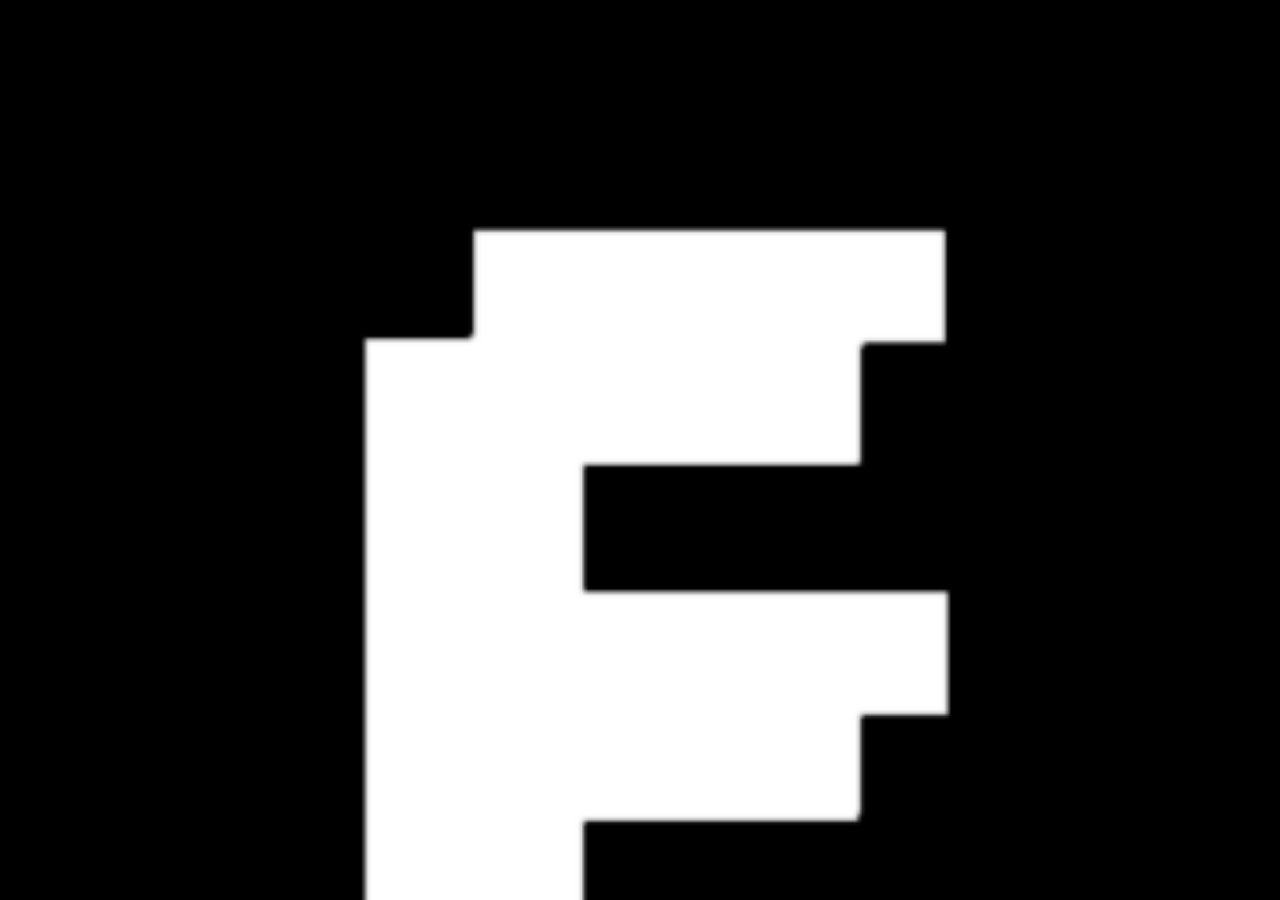
<file: mainApp/index.html>
<!DOCTYPE html>
<html>
<!-- FLASHCREEN -->
	<meta name="viewport" content="width=device-width,user-scalable=no">
	<link rel="stylesheet" href="lib/tau/wearable/theme/default/tau.min.css">
	<link rel="stylesheet" media="all and (-tizen-geometric-shape: circle)" href="lib/tau/wearable/theme/default/tau.circle.min.css">
	<!-- load theme file for your application -->
	<link rel="stylesheet" href="css/style.css">
	<img alt="" src="FreaksLogo.png">
	<script src="lib/tau/wearable/js/tau.min.js"></script>
	<script src="js/app.js"></script>
	<script src="js/lowBatteryCheck.js"></script>
	<script src="js/circle-helper.js"></script>
	
</html>
</file>
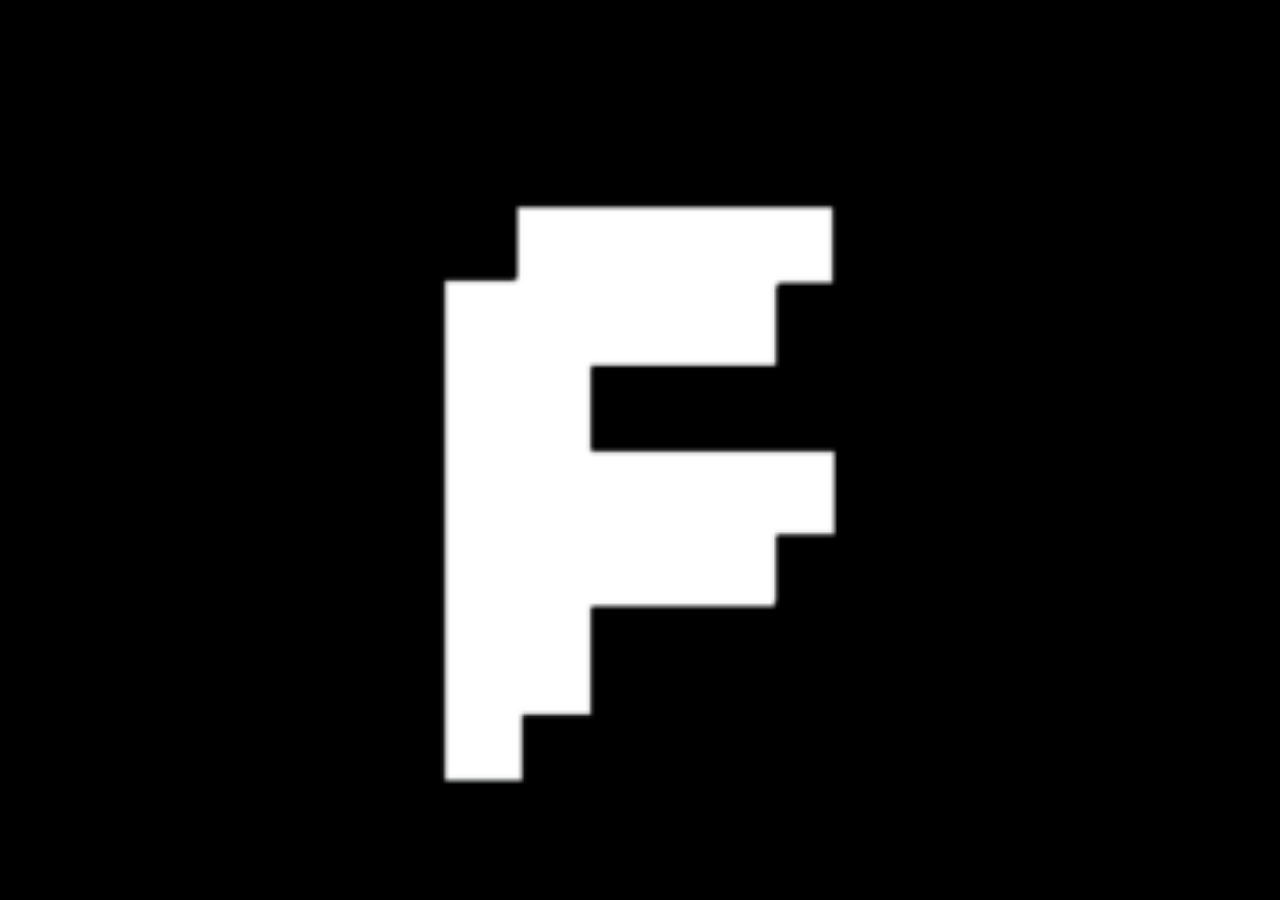
<file: mainApp/firsttime.html>
<!DOCTYPE html>
<html>
	<meta name="viewport" content="width=device-width,user-scalable=no">
	<link rel="stylesheet" href="lib/tau/wearable/theme/default/tau.min.css">
	<link rel="stylesheet" media="all and (-tizen-geometric-shape: circle)" href="lib/tau/wearable/theme/default/tau.circle.min.css">
	<!-- load theme file for your application -->
	<link rel="stylesheet" href="css/style.css">
	<img alt="" src="FreaksLogoSetup.png">
	<script src="lib/tau/wearable/js/tau.min.js"></script>
	<script src="js/lowBatteryCheck.js"></script>
	<script src="js/circle-helper.js"></script>
	<script type="text/javascript" src="js/setup.js"></script>
</html>
</file>
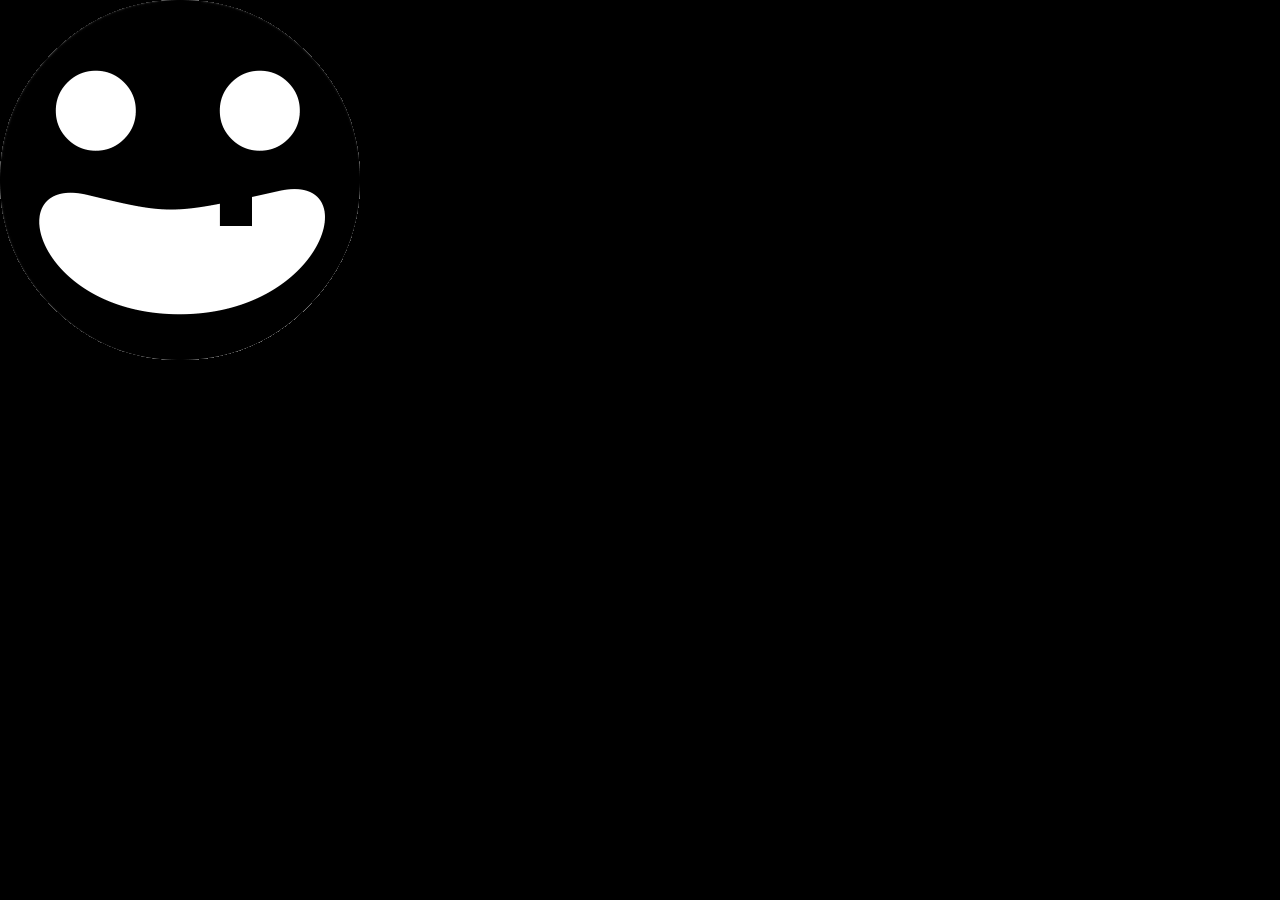
<file: mainApp/game.html>
<!--DOCTYPE html-->
<html>
<!-- GAME -->

<meta name="viewport" content="width=device-width,user-scalable=no">
	<link rel="stylesheet" href="lib/tau/wearable/theme/default/tau.min.css">
	<link rel="stylesheet" media="all and (-tizen-geometric-shape: circle)" href="lib/tau/wearable/theme/default/tau.circle.min.css">
	<!-- load theme file for your application -->
	<link rel="stylesheet" href="css/style.css">
	<div id="face">
		<img id="faceholder" alt="" src="FreaksPetBlinzelOpenMouth.gif" onclick=""> <!-- onclick="image(this)" -->
		<script type="text/javascript">
		function image(img) {
		    location.replace("statistics.html");
		}
		</script>
	</div>
	<script src="lib/tau/wearable/js/tau.min.js"></script>
	<script src="js/gameengine.js"></script>
	<script src="js/lowBatteryCheck.js"></script>
	<script src="js/circle-helper.js"></script>

</html>
</file>
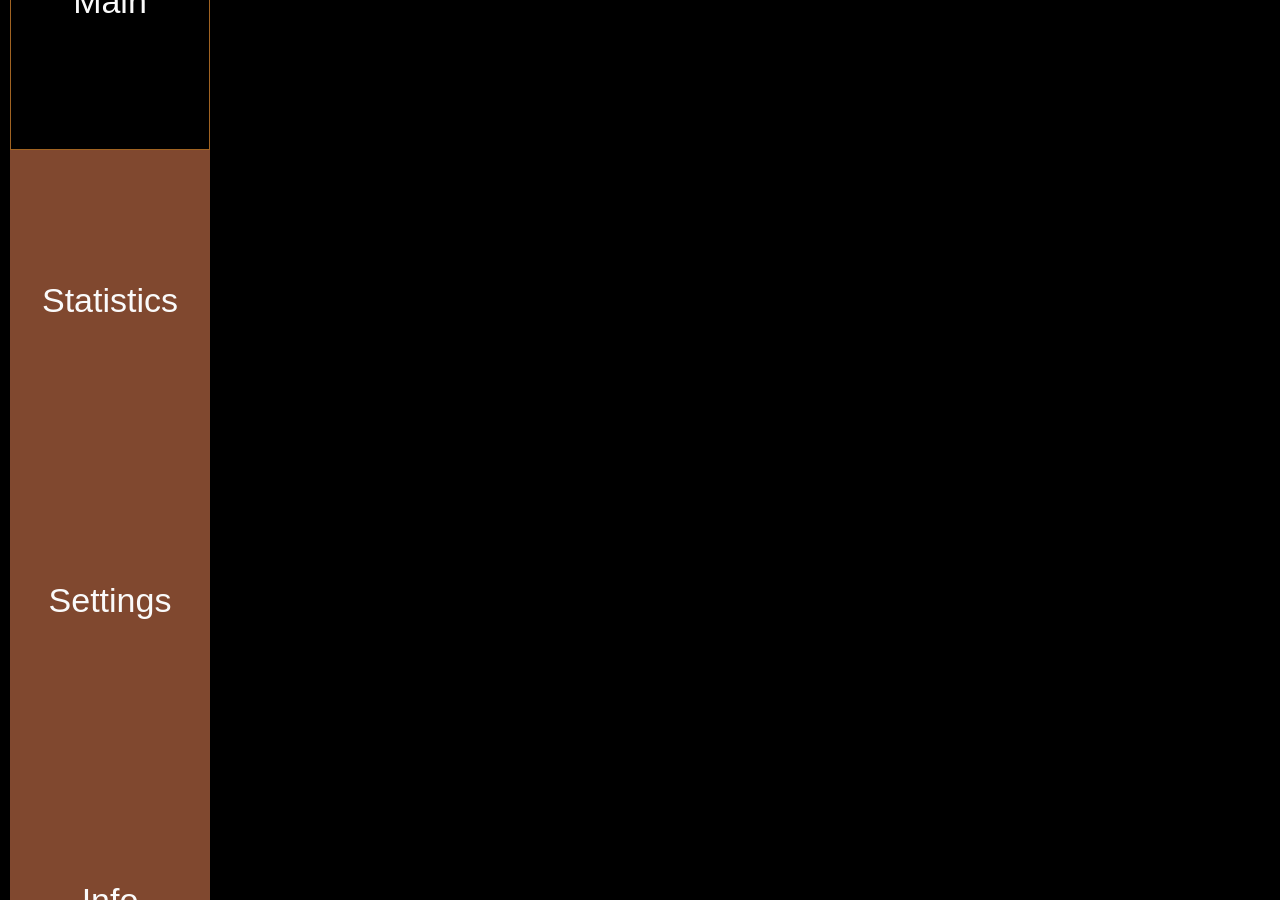
<file: mainApp/statistics.html>
<!DOCTYPE html>
<html>

<link rel="stylesheet" href="css/thumbnails.css">
<script type="text/javascript" src="js/thumbnail.js"></script>
<meta name="viewport" content="width=device-width,user-scalable=no">
	<link rel="stylesheet" href="lib/tau/wearable/theme/default/tau.min.css">
	<link rel="stylesheet" media="all and (-tizen-geometric-shape: circle)" href="lib/tau/wearable/theme/default/tau.circle.min.css">
	<!-- load theme file for your application -->
	<link rel="stylesheet" href="css/style.css">

	<script src="lib/tau/wearable/js/tau.min.js"></script>

	<script src="js/lowBatteryCheck.js"></script>
	<script src="js/circle-helper.js"></script>

<div class="ui-page ui-page-active" id="sectionChangerPage" data-enable-page-scroll="false">
   <div id="sectionChanger" class="ui-content ui-section-changer">
      <div id="scroller">
         <section class="ui-section-active">
            <div class="thumbnail">Main</div>
         </section>
         <section>
            <div class="thumbnail">Statistics</div>
         </section>
         <section>
         	<div class="thumbnail">Settings</div>
         </section>
         <section>
         	<div class="thumbnail">Info</div>
         </section>
      </div>
   </div>
</div>
</html>
</file>
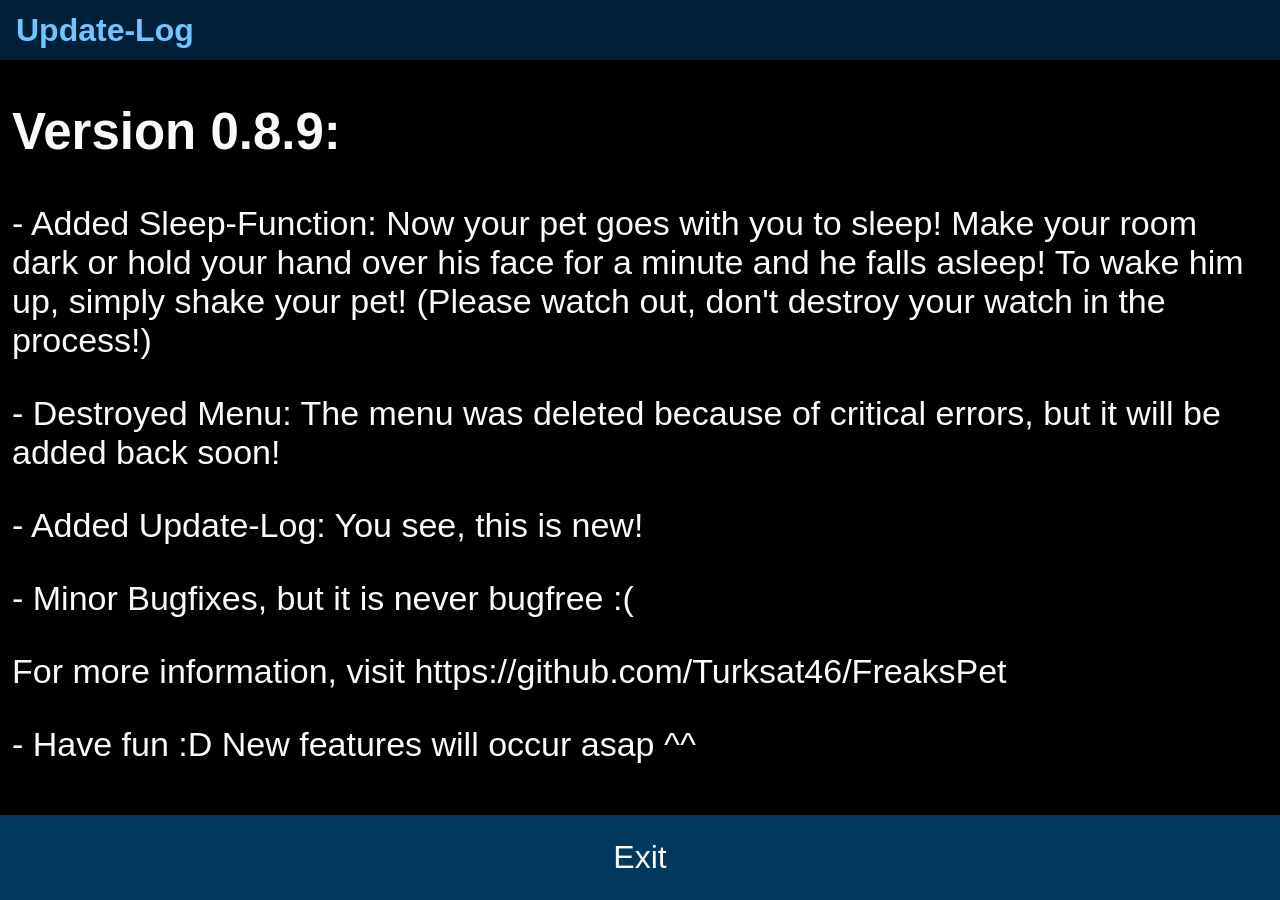
<file: mainApp/updatelogger.html>
<!DOCTYPE html>
<html>
<head>
	<meta name="viewport" content="width=device-width,user-scalable=no">
	<title>Basic</title>
	<link rel="stylesheet" href="lib/tau/wearable/theme/default/tau.min.css">
	<link rel="stylesheet" media="all and (-tizen-geometric-shape: circle)" href="lib/tau/wearable/theme/default/tau.circle.min.css">
	<!-- load theme file for your application -->
	<link rel="stylesheet" href="css/style.css">
</head>
<body>
<div>
	<div class="ui-page ui-page-active" id="main">
		<header class="ui-header">
			<h2 class="ui-title">Update-Log</h2>
		</header>
		<div class="ui-content ui-content-padding">
			<h2>Version 0.8.9:</h2>
				<p>- Added Sleep-Function: Now your pet goes with you to sleep! Make your room dark or hold your hand over his face for a minute and he falls asleep!
					To wake him up, simply shake your pet! (Please watch out, don't destroy your watch in the process!)</p>
					
				<p>- Destroyed Menu: The menu was deleted because of critical errors, but it will be added back soon!</p>
				
				<p>- Added Update-Log: You see, this is new!</p>
				
				<p>- Minor Bugfixes, but it is never bugfree :(</p>
				
				<p>For more information, visit
				https://github.com/Turksat46/FreaksPet</p>
				
				<p>- Have fun :D New features will occur asap ^^</p>
				
		</div>
		<footer class="ui-footer ui-bottom-button">
      <a href="game.html" class="ui-btn" onclick="leave()">Exit</a>
   </footer>
   <script type="text/javascript">
   function leave(){ 
   location.replace("game.html");
   }
   </script>
	</div>
	<script src="lib/tau/wearable/js/tau.min.js"></script>
	<script src="js/update.js"></script>
	<script src="js/lowBatteryCheck.js"></script>
	<script src="js/circle-helper.js"></script>
	</div>
</body>
</html>
</file>
<file: mainApp/css/style.css>
/* this file is left blank on purpose, if developer can't find classes he needs in framework, he can customize his
app adding his own styles here
 */
</file>
<file: mainApp/css/thumbnails.css>
section {
   padding: 0 10px 0 10px;
   height: 100%;
}
.thumbnail {
   height: 300px;
   width: 200px;
   background-color: #80482f;
   top: 50%;
   transform: translate3d(0, -50%, 0);
   position: relative;
   text-align: center;
   line-height: 300px;
}
.ui-section-active .thumbnail {
   background-color: #000000;
   border: 1px solid #a06322;
}

@media all and (-tizen-geometric-shape: circle) {
   section {
      padding: 0;
   }
   .thumbnail {
      height: 200px;
      width: 200px;
      border-radius: 50%;
      background-color: #802532;
      top: 50%;
      position: relative;
      text-align: center;
      line-height: 200px;
      transform: scale(0.8) translate3d(0, -60%, 0);
      transition: transform 300ms;
   }
   .ui-section-active .thumbnail {
      transform: scale(1) translate3d(0, -50%, 0);
   }
}
</file>
<file: mainApp/lib/tau/wearable/theme/default/tau.min.css>
/*
 * Copyright (c) 2015 Samsung Electronics Co., Ltd
 *
 * Licensed under the Flora License, Version 1.1 (the "License");
 * you may not use this file except in compliance with the License.
 * You may obtain a copy of the License at
 *
 *     http://floralicense.org/license/
 *
 * Unless required by applicable law or agreed to in writing, software
 * distributed under the License is distributed on an "AS IS" BASIS,
 * WITHOUT WARRANTIES OR CONDITIONS OF ANY KIND, either express or implied.
 * See the License for the specific language governing permissions and
 * limitations under the License.
 */

*{outline:0}article,aside,details,figcaption,figure,footer,header,hgroup,nav,section,summary{display:block}audio,canvas,video{display:inline-block;zoom:1}audio:not([controls]){display:none;height:0}[hidden]{display:none}html{font-size:100%;-webkit-text-size-adjust:100%;-ms-text-size-adjust:100%;-o-text-size-adjust:100%;text-size-adjust:100%}html,button,input,select,textarea{font-family:Tizen,Samsung Sans,Helvetica}body{margin:0}h1{font-size:2em;margin:.67em 0}h2{font-size:1.5em;margin:.83em 0}h3{font-size:1.17em;margin:1em 0}h4{font-size:1em;margin:1.33em 0}h5{font-size:.83em;margin:1.67em 0}h6{font-size:.75em;margin:2.33em 0}abbr[title]{border-bottom:1px dotted}b,strong{font-weight:700}blockquote{margin:1em 40px}dfn{font-style:italic}mark{background:#ff0;color:#000}p,pre{margin:1em 0}code,kbd,pre,samp{font-family:monospace,serif;_font-family:'courier new',monospace;font-size:1em}pre{white-space:pre;white-space:pre-wrap;word-wrap:break-word}q{quotes:none}q:before,q:after{content:'';content:none}small{font-size:75%}sub,sup{font-size:75%;line-height:0;position:relative;vertical-align:baseline}sup{top:-.5em}sub{bottom:-.25em}dl,menu,ol,ul{margin:1em 0}dd{margin:0 0 0 40px}menu,ol,ul{padding:0 0 0 40px}nav ul,nav ol{list-style:none;list-style-image:none}img{border:0;-ms-interpolation-mode:bicubic}svg:not(:root){overflow:hidden}figure{margin:0}form{margin:0}fieldset{border:1px solid silver;margin:0 2px;padding:.35em .625em .75em}legend{border:0;padding:0;white-space:normal}button,input,select,textarea{font-size:100%;margin:0;vertical-align:baseline}button,input{line-height:normal}button[disabled],input[disabled]{cursor:default}input[type=time],input[type=date]{color:#000}input[type=search]{-webkit-appearance:textfield;-moz-appearance:textfield;appearance:textfield;box-sizing:content-box}input[type=search]::-webkit-search-cancel-button,input[type=search]::-webkit-search-decoration{-webkit-appearance:none;appearance:none}button::-moz-focus-inner,input::-moz-focus-inner{border:0;padding:0}textarea{overflow:auto;vertical-align:top}table{border-collapse:collapse;border-spacing:0}.tau-info-theme{position:absolute;top:-999px;left:-999px}.screen-hidden{visibility:hidden;position:absolute;top:-10000em;left:-10000em}button,input{outline:0;cursor:pointer}*{box-sizing:border-box}a{text-decoration:none;color:rgba(250,250,250,1)}ul,li{margin:0;padding:0;list-style-type:none}img{margin:0;padding:0}html{-webkit-tap-highlight-color:rgba(0,0,0,0)}body{height:100%;font-size:2.125rem;font-family:Tizen,Samsung Sans,Helvetica;background:rgba(0,0,0,1);color:rgba(250,250,250,1)}tau-page{display:block}.ui-page{width:100%;height:100%;overflow:hidden;position:absolute;top:0;left:0;display:none;background:rgba(0,0,0,1);-webkit-tap-highlight-color:rgba(0,0,0,0)}.ui-page.ui-page-active{display:block;display:-webkit-flex;display:-ms-flexbox;display:flex;-webkit-flex-direction:column;-ms-flex-direction:column;flex-direction:column}.ui-page.ui-page-build{display:-webkit-flex;display:-ms-flexbox;display:flex;-webkit-flex-direction:column;-ms-flex-direction:column;flex-direction:column;visibility:hidden}.ui-page tau-scrollview{display:block}.ui-page .ui-content{width:100%;height:auto;overflow:auto;-webkit-overflow-scrolling:touch;-moz-overflow-scrolling:touch;-o-overflow-scrolling:touch;-ms-overflow-scrolling:touch;overflow-scrolling:touch;-webkit-flex:1;-ms-flex:1;flex:1}.ui-page .ui-content.ui-content-padding{padding-left:.75rem;padding-right:.75rem}.ui-page .ui-content.ui-content-fixed-middle{position:fixed;top:50%;-webkit-transform:translate(0,-50%);-ms-transform:translate(0,-50%);transform:translate(0,-50%)}.ui-page .ui-header{position:relative;width:100%;line-height:60px;background-color:rgba(0,31,56,1)}.ui-page .ui-header .ui-subtitle{height:30px;font-weight:400;line-height:30px;padding-left:16px;padding-right:16px;color:rgba(116,196,252,1);font-size:24px;margin:-.625rem 0 .3125rem 0}.ui-page .ui-header .ui-title{color:rgba(116,196,252,1);font-size:32px;font-weight:700;white-space:nowrap;overflow:hidden;text-overflow:ellipsis;margin:0;padding-left:16px;padding-right:16px;-webkit-mask-image:linear-gradient(left,#000 80%,rgba(0,0,0,0) 95%);mask-image:linear-gradient(left,#000 80%,rgba(0,0,0,0) 95%)}.ui-page .ui-header .ui-title.ui-icon{padding-left:60px;background-position:16px 14px;background-size:34px 34px;background-repeat:no-repeat}.ui-page .ui-header.ui-has-more .ui-title{padding-right:78px;-webkit-mask-image:linear-gradient(left,#000 70%,rgba(0,0,0,0) 75%);mask-image:linear-gradient(left,#000 70%,rgba(0,0,0,0) 75%)}.ui-page .ui-header button.ui-more,.ui-page .ui-header input.ui-more{border:0 none;padding:0}.ui-page .ui-header .ui-more-disable{cursor:default;background-color:transparent}.ui-page .ui-header .ui-more{display:block;position:absolute;top:0;right:0;width:68px;height:100%;overflow:hidden;text-indent:-1000em;background-position:center center;background-color:transparent;cursor:pointer}.ui-page .ui-header .ui-more:active{background-color:rgba(23,73,115,1)}.ui-page .ui-header .ui-more.ui-icon-detail{background-color:rgba(116,196,252,1);-webkit-mask-size:3.25rem 3.75rem;-moz-mask-size:3.25rem 3.75rem;-ms-mask-size:3.25rem 3.75rem;-o-mask-size:3.25rem 3.75rem;mask-size:3.25rem 3.75rem;-webkit-mask-position:center;-moz-mask-position:center;-ms-mask-position:center;-o-mask-position:center;mask-position:center;-webkit-mask-repeat:no-repeat;-moz-mask-repeat:no-repeat;-ms-mask-repeat:no-repeat;-o-mask-repeat:no-repeat;mask-repeat:no-repeat}.ui-page .ui-header .ui-more.ui-icon-detail[disabled=disabled]{cursor:default;background-color:transparent;background-color:rgba(116,196,252,.2);-webkit-mask-size:3.25rem 3.75rem;-moz-mask-size:3.25rem 3.75rem;-ms-mask-size:3.25rem 3.75rem;-o-mask-size:3.25rem 3.75rem;mask-size:3.25rem 3.75rem;-webkit-mask-position:center;-moz-mask-position:center;-ms-mask-position:center;-o-mask-position:center;mask-position:center;-webkit-mask-repeat:no-repeat;-moz-mask-repeat:no-repeat;-ms-mask-repeat:no-repeat;-o-mask-repeat:no-repeat;mask-repeat:no-repeat}.ui-page .ui-header .ui-more.ui-icon-overflow{background-color:rgba(116,196,252,1);-webkit-mask-size:3.25rem 3.75rem;-moz-mask-size:3.25rem 3.75rem;-ms-mask-size:3.25rem 3.75rem;-o-mask-size:3.25rem 3.75rem;mask-size:3.25rem 3.75rem;-webkit-mask-position:center;-moz-mask-position:center;-ms-mask-position:center;-o-mask-position:center;mask-position:center;-webkit-mask-repeat:no-repeat;-moz-mask-repeat:no-repeat;-ms-mask-repeat:no-repeat;-o-mask-repeat:no-repeat;mask-repeat:no-repeat}.ui-page .ui-header .ui-more.ui-icon-overflow[disabled=disabled]{cursor:default;background-color:transparent;background-color:rgba(116,196,252,.2);-webkit-mask-size:3.25rem 3.75rem;-moz-mask-size:3.25rem 3.75rem;-ms-mask-size:3.25rem 3.75rem;-o-mask-size:3.25rem 3.75rem;mask-size:3.25rem 3.75rem;-webkit-mask-position:center;-moz-mask-position:center;-ms-mask-position:center;-o-mask-position:center;mask-position:center;-webkit-mask-repeat:no-repeat;-moz-mask-repeat:no-repeat;-ms-mask-repeat:no-repeat;-o-mask-repeat:no-repeat;mask-repeat:no-repeat}.ui-page .ui-header .ui-more.ui-icon-selectall{background-color:rgba(116,196,252,1);-webkit-mask-size:3.25rem 3.75rem;-moz-mask-size:3.25rem 3.75rem;-ms-mask-size:3.25rem 3.75rem;-o-mask-size:3.25rem 3.75rem;mask-size:3.25rem 3.75rem;-webkit-mask-position:center;-moz-mask-position:center;-ms-mask-position:center;-o-mask-position:center;mask-position:center;-webkit-mask-repeat:no-repeat;-moz-mask-repeat:no-repeat;-ms-mask-repeat:no-repeat;-o-mask-repeat:no-repeat;mask-repeat:no-repeat}.ui-page .ui-header .ui-more.ui-icon-selectall[disabled=disabled]{cursor:default;background-color:transparent;background-color:rgba(116,196,252,.2);-webkit-mask-size:3.25rem 3.75rem;-moz-mask-size:3.25rem 3.75rem;-ms-mask-size:3.25rem 3.75rem;-o-mask-size:3.25rem 3.75rem;mask-size:3.25rem 3.75rem;-webkit-mask-position:center;-moz-mask-position:center;-ms-mask-position:center;-o-mask-position:center;mask-position:center;-webkit-mask-repeat:no-repeat;-moz-mask-repeat:no-repeat;-ms-mask-repeat:no-repeat;-o-mask-repeat:no-repeat;mask-repeat:no-repeat}.ui-page .ui-footer{width:100%;position:absolute;display:inline-block;bottom:0;left:0}.ui-page.ui-scroll-on .ui-scroller{width:100%;height:auto;overflow:hidden;overflow-y:auto;-webkit-overflow-scrolling:touch;-moz-overflow-scrolling:touch;-o-overflow-scrolling:touch;-ms-overflow-scrolling:touch;overflow-scrolling:touch;-webkit-flex:1;-ms-flex:1;flex:1}.ui-page.ui-scroll-on .ui-content{height:auto;-webkit-flex:none;-ms-flex:none;flex:none}.ui-page.ui-scroll-on .ui-footer{position:relative}.ui-grid-col>*{float:left}.ui-page .ui-grid-col-1>*{float:left}.ui-page .ui-grid-col-1>*{width:100%}.ui-page .ui-grid-col-2>*{float:left}.ui-page .ui-grid-col-2>*{width:50%}.ui-page .ui-grid-col-3>*{float:left}.ui-page .ui-grid-col-3>*{width:33.33333333%}.ui-grid-row>*{display:block}@-webkit-keyframes indeterminate{0%{-webkit-mask-repeat:no-repeat;-moz-mask-repeat:no-repeat;-ms-mask-repeat:no-repeat;-o-mask-repeat:no-repeat;mask-repeat:no-repeat;background-color:rgba(0,77,153,1)}25%{-webkit-mask-repeat:no-repeat;-moz-mask-repeat:no-repeat;-ms-mask-repeat:no-repeat;-o-mask-repeat:no-repeat;mask-repeat:no-repeat;background-color:rgba(0,77,153,1)}50%{-webkit-mask-repeat:no-repeat;-moz-mask-repeat:no-repeat;-ms-mask-repeat:no-repeat;-o-mask-repeat:no-repeat;mask-repeat:no-repeat;background-color:rgba(0,77,153,1)}75%{-webkit-mask-repeat:no-repeat;-moz-mask-repeat:no-repeat;-ms-mask-repeat:no-repeat;-o-mask-repeat:no-repeat;mask-repeat:no-repeat;background-color:rgba(0,77,153,1)}100%{-webkit-mask-repeat:no-repeat;-moz-mask-repeat:no-repeat;-ms-mask-repeat:no-repeat;-o-mask-repeat:no-repeat;mask-repeat:no-repeat;background-color:rgba(0,77,153,1)}}@keyframes indeterminate{0%{-webkit-mask-repeat:no-repeat;-moz-mask-repeat:no-repeat;-ms-mask-repeat:no-repeat;-o-mask-repeat:no-repeat;mask-repeat:no-repeat;background-color:rgba(0,77,153,1)}25%{-webkit-mask-repeat:no-repeat;-moz-mask-repeat:no-repeat;-ms-mask-repeat:no-repeat;-o-mask-repeat:no-repeat;mask-repeat:no-repeat;background-color:rgba(0,77,153,1)}50%{-webkit-mask-repeat:no-repeat;-moz-mask-repeat:no-repeat;-ms-mask-repeat:no-repeat;-o-mask-repeat:no-repeat;mask-repeat:no-repeat;background-color:rgba(0,77,153,1)}75%{-webkit-mask-repeat:no-repeat;-moz-mask-repeat:no-repeat;-ms-mask-repeat:no-repeat;-o-mask-repeat:no-repeat;mask-repeat:no-repeat;background-color:rgba(0,77,153,1)}100%{-webkit-mask-repeat:no-repeat;-moz-mask-repeat:no-repeat;-ms-mask-repeat:no-repeat;-o-mask-repeat:no-repeat;mask-repeat:no-repeat;background-color:rgba(0,77,153,1)}}progress{position:relative;padding-left:1rem;padding-right:1rem;margin-top:.875rem;margin-bottom:.875rem;width:100%;height:.375rem;-webkit-appearance:none;-moz-appearance:none;appearance:none;border:0}progress::-webkit-progress-bar{position:relative;background-color:rgba(64,64,64,1);border-radius:.125rem;overflow:hidden}progress::-webkit-progress-value{background-color:rgba(55,161,237,1);height:.375rem;border-radius:.125rem;overflow:hidden}progress.ui-progress-indeterminate::-webkit-progress-bar{background-color:rgba(55,161,237,1)}progress.ui-progress-indeterminate::-webkit-progress-value{background-size:100% 100%;-webkit-animation:indeterminate 150ms infinite;animation:indeterminate 150ms infinite}.ui-progress-proportion{display:block;float:left;font-size:20px;padding-left:1rem;padding-right:1rem;margin-top:-.625rem;color:rgba(250,250,250,1)}.ui-progress-ratio{display:block;float:right;font-size:20px;padding-left:1rem;padding-right:1rem;margin-top:-.625rem;color:rgba(250,250,250,1)}.ui-circle-progress{display:none}.ui-progressbar{position:relative;display:inline-block;pointer-events:none}.ui-progressbar.ui-progressbar-full{position:fixed;top:0;left:0;width:100%;height:100%}.ui-switch{width:100%;color:rgba(250,250,250,1)}.ui-switch-inneroffset,.ui-switch-handler{display:none}.ui-switch-text{margin-top:30px;margin-bottom:40px;padding:0 30px;font-size:34px;text-align:center}.ui-switch-sub-text{margin-top:48px;font-size:26px;text-align:center;color:T161}.ui-toggleswitch{position:relative;display:inline-block;width:103.5px;height:55px;overflow:hidden}.ui-toggleswitch.ui-toggleswitch-large{width:207px;height:110px}.ui-toggleswitch .ui-switch-input{position:absolute;width:100%;height:100%;-webkit-appearance:none;display:block}.ui-toggleswitch .ui-switch-input::before{content:"";position:absolute;width:100%;height:100%;-webkit-mask-image:url(images/Controller_icon/toggle_changeable.png);mask-image:url(images/Controller_icon/toggle_changeable.png);-webkit-mask-size:100% 400%;-moz-mask-size:100% 400%;-ms-mask-size:100% 400%;-o-mask-size:100% 400%;mask-size:100% 400%;-webkit-mask-repeat:no-repeat;-moz-mask-repeat:no-repeat;-ms-mask-repeat:no-repeat;-o-mask-repeat:no-repeat;mask-repeat:no-repeat;-webkit-mask-position:0 0;-moz-mask-position:0 0;-ms-mask-position:0 0;-o-mask-position:0 0;mask-position:0 0;background-color:rgba(102,101,101,1);z-index:0}.ui-toggleswitch .ui-switch-input:active::before{background-color:rgba(102,101,101,1)}.ui-toggleswitch .ui-switch-input:active~.ui-switch-activation,.ui-toggleswitch .ui-switch-input:active~.ui-switch-button{background-color:rgba(179,179,179,1)}.ui-toggleswitch .ui-switch-input:active~.ui-switch-activation::before,.ui-toggleswitch .ui-switch-input:active~.ui-switch-button::before{background-color:rgba(102,101,101,1)}.ui-toggleswitch .ui-switch-activation,.ui-toggleswitch .ui-switch-button{width:100%;height:100%;-webkit-mask-image:url(images/Controller_icon/toggle_changeable.png);mask-image:url(images/Controller_icon/toggle_changeable.png);-webkit-mask-size:100% 400%;-moz-mask-size:100% 400%;-ms-mask-size:100% 400%;-o-mask-size:100% 400%;mask-size:100% 400%;-webkit-mask-repeat:no-repeat;-moz-mask-repeat:no-repeat;-ms-mask-repeat:no-repeat;-o-mask-repeat:no-repeat;mask-repeat:no-repeat;-webkit-mask-position:0 33.3%;-moz-mask-position:0 33.3%;-ms-mask-position:0 33.3%;-o-mask-position:0 33.3%;mask-position:0 33.3%;background-color:rgba(250,250,250,1);position:absolute;top:0;left:0;pointer-events:none;z-index:1}.ui-toggleswitch .ui-switch-activation::before,.ui-toggleswitch .ui-switch-button::before{content:"";position:absolute;width:100%;height:100%;-webkit-mask-image:url(images/Controller_icon/toggle_changeable.png);mask-image:url(images/Controller_icon/toggle_changeable.png);-webkit-mask-size:100% 400%;-moz-mask-size:100% 400%;-ms-mask-size:100% 400%;-o-mask-size:100% 400%;mask-size:100% 400%;-webkit-mask-repeat:no-repeat;-moz-mask-repeat:no-repeat;-ms-mask-repeat:no-repeat;-o-mask-repeat:no-repeat;mask-repeat:no-repeat;-webkit-mask-position:0 66.7%;-moz-mask-position:0 66.7%;-ms-mask-position:0 66.7%;-o-mask-position:0 66.7%;mask-position:0 66.7%;background-color:rgba(133,133,133,1);top:0;left:0}.ui-toggleswitch .ui-switch-input:checked~.ui-switch-activation,.ui-toggleswitch .ui-switch-input:checked~.ui-switch-button{width:100%;height:100%;background-color:rgba(250,250,250,1);-webkit-mask-position:0 33%;-moz-mask-position:0 33%;-ms-mask-position:0 33%;-o-mask-position:0 33%;mask-position:0 33%;-webkit-transform:translate3d(36.23%,0,0);-ms-transform:translate3d(36.23%,0,0);transform:translate3d(36.23%,0,0)}.ui-toggleswitch .ui-switch-input:checked~.ui-switch-activation::before,.ui-toggleswitch .ui-switch-input:checked~.ui-switch-button::before{-webkit-mask-position:0 100%;-moz-mask-position:0 100%;-ms-mask-position:0 100%;-o-mask-position:0 100%;mask-position:0 100%;background-color:rgba(115,191,15,1)}.ui-toggleswitch .ui-switch-input:checked::before{background-color:rgba(115,191,15,1)}.ui-toggleswitch .ui-switch-input:checked:active::before{background-color:rgba(75,102,39,1)}.ui-toggleswitch .ui-switch-input:checked:active~.ui-switch-activation,.ui-toggleswitch .ui-switch-input:checked:active~.ui-switch-button{background-color:rgba(179,179,179,1)}.ui-toggleswitch .ui-switch-input:checked:active~.ui-switch-activation::before,.ui-toggleswitch .ui-switch-input:checked:active~.ui-switch-button::before{background-color:rgba(75,102,39,1)}@-webkit-keyframes smallprocess{0%{-webkit-mask-position:0rem 0rem;mask-position:0rem 0rem}2%{-webkit-mask-position:-4.75rem 0rem;mask-position:-4.75rem 0rem}3%{-webkit-mask-position:-9.5rem 0rem;mask-position:-9.5rem 0rem}5%{-webkit-mask-position:-14.25rem 0rem;mask-position:-14.25rem 0rem}7%{-webkit-mask-position:-19rem 0rem;mask-position:-19rem 0rem}8%{-webkit-mask-position:-23.75rem 0rem;mask-position:-23.75rem 0rem}10%{-webkit-mask-position:-28.5rem 0rem;mask-position:-28.5rem 0rem}12%{-webkit-mask-position:0rem -4.75rem;mask-position:0rem -4.75rem}14%{-webkit-mask-position:-4.75rem -4.75rem;mask-position:-4.75rem -4.75rem}15%{-webkit-mask-position:-9.5rem -4.75rem;mask-position:-9.5rem -4.75rem}17%{-webkit-mask-position:-14.25rem -4.75rem;mask-position:-14.25rem -4.75rem}19%{-webkit-mask-position:-19rem -4.75rem;mask-position:-19rem -4.75rem}20%{-webkit-mask-position:-23.75rem -4.75rem;mask-position:-23.75rem -4.75rem}22%{-webkit-mask-position:-28.5rem -4.75rem;mask-position:-28.5rem -4.75rem}24%{-webkit-mask-position:0rem -9.5rem;mask-position:0rem -9.5rem}25%{-webkit-mask-position:-4.75rem -9.5rem;mask-position:-4.75rem -9.5rem}27%{-webkit-mask-position:-9.5rem -9.5rem;mask-position:-9.5rem -9.5rem}29%{-webkit-mask-position:-14.25rem -9.5rem;mask-position:-14.25rem -9.5rem}31%{-webkit-mask-position:-19rem -9.5rem;mask-position:-19rem -9.5rem}32%{-webkit-mask-position:-23.75rem -9.5rem;mask-position:-23.75rem -9.5rem}34%{-webkit-mask-position:-28.5rem -9.5rem;mask-position:-28.5rem -9.5rem}36%{-webkit-mask-position:0rem -14.25rem;mask-position:0rem -14.25rem}37%{-webkit-mask-position:-4.75rem -14.25rem;mask-position:-4.75rem -14.25rem}39%{-webkit-mask-position:-9.5rem -14.25rem;mask-position:-9.5rem -14.25rem}41%{-webkit-mask-position:-14.25rem -14.25rem;mask-position:-14.25rem -14.25rem}42%{-webkit-mask-position:-19rem -14.25rem;mask-position:-19rem -14.25rem}44%{-webkit-mask-position:-23.75rem -14.25rem;mask-position:-23.75rem -14.25rem}46%{-webkit-mask-position:-28.5rem -14.25rem;mask-position:-28.5rem -14.25rem}47%{-webkit-mask-position:0rem -19rem;mask-position:0rem -19rem}49%{-webkit-mask-position:-4.75rem -19rem;mask-position:-4.75rem -19rem}51%{-webkit-mask-position:-9.5rem -19rem;mask-position:-9.5rem -19rem}53%{-webkit-mask-position:-14.25rem -19rem;mask-position:-14.25rem -19rem}54%{-webkit-mask-position:-19rem -19rem;mask-position:-19rem -19rem}56%{-webkit-mask-position:-23.75rem -19rem;mask-position:-23.75rem -19rem}58%{-webkit-mask-position:-28.5rem -19rem;mask-position:-28.5rem -19rem}59%{-webkit-mask-position:0rem -23.75rem;mask-position:0rem -23.75rem}61%{-webkit-mask-position:-4.75rem -23.75rem;mask-position:-4.75rem -23.75rem}63%{-webkit-mask-position:-9.5rem -23.75rem;mask-position:-9.5rem -23.75rem}64%{-webkit-mask-position:-14.25rem -23.75rem;mask-position:-14.25rem -23.75rem}66%{-webkit-mask-position:-19rem -23.75rem;mask-position:-19rem -23.75rem}68%{-webkit-mask-position:-23.75rem -23.75rem;mask-position:-23.75rem -23.75rem}69%{-webkit-mask-position:-28.5rem -23.75rem;mask-position:-28.5rem -23.75rem}71%{-webkit-mask-position:0rem -28.5rem;mask-position:0rem -28.5rem}73%{-webkit-mask-position:-4.75rem -28.5rem;mask-position:-4.75rem -28.5rem}75%{-webkit-mask-position:-9.5rem -28.5rem;mask-position:-9.5rem -28.5rem}76%{-webkit-mask-position:-14.25rem -28.5rem;mask-position:-14.25rem -28.5rem}78%{-webkit-mask-position:-19rem -28.5rem;mask-position:-19rem -28.5rem}80%{-webkit-mask-position:-23.75rem -28.5rem;mask-position:-23.75rem -28.5rem}81%{-webkit-mask-position:-28.5rem -28.5rem;mask-position:-28.5rem -28.5rem}83%{-webkit-mask-position:0rem -33.25rem;mask-position:0rem -33.25rem}85%{-webkit-mask-position:-4.75rem -33.25rem;mask-position:-4.75rem -33.25rem}86%{-webkit-mask-position:-9.5rem -33.25rem;mask-position:-9.5rem -33.25rem}88%{-webkit-mask-position:-14.25rem -33.25rem;mask-position:-14.25rem -33.25rem}90%{-webkit-mask-position:-19rem -33.25rem;mask-position:-19rem -33.25rem}92%{-webkit-mask-position:-23.75rem -33.25rem;mask-position:-23.75rem -33.25rem}93%{-webkit-mask-position:-28.5rem -33.25rem;mask-position:-28.5rem -33.25rem}95%{-webkit-mask-position:0rem -38rem;mask-position:0rem -38rem}97%{-webkit-mask-position:-4.75rem -38rem;mask-position:-4.75rem -38rem}98%{-webkit-mask-position:-9.5rem -38rem;mask-position:-9.5rem -38rem}100%{-webkit-mask-position:-14.25rem -38rem;mask-position:-14.25rem -38rem}}@keyframes smallprocess{0%{-webkit-mask-position:0rem 0rem;mask-position:0rem 0rem}2%{-webkit-mask-position:-4.75rem 0rem;mask-position:-4.75rem 0rem}3%{-webkit-mask-position:-9.5rem 0rem;mask-position:-9.5rem 0rem}5%{-webkit-mask-position:-14.25rem 0rem;mask-position:-14.25rem 0rem}7%{-webkit-mask-position:-19rem 0rem;mask-position:-19rem 0rem}8%{-webkit-mask-position:-23.75rem 0rem;mask-position:-23.75rem 0rem}10%{-webkit-mask-position:-28.5rem 0rem;mask-position:-28.5rem 0rem}12%{-webkit-mask-position:0rem -4.75rem;mask-position:0rem -4.75rem}14%{-webkit-mask-position:-4.75rem -4.75rem;mask-position:-4.75rem -4.75rem}15%{-webkit-mask-position:-9.5rem -4.75rem;mask-position:-9.5rem -4.75rem}17%{-webkit-mask-position:-14.25rem -4.75rem;mask-position:-14.25rem -4.75rem}19%{-webkit-mask-position:-19rem -4.75rem;mask-position:-19rem -4.75rem}20%{-webkit-mask-position:-23.75rem -4.75rem;mask-position:-23.75rem -4.75rem}22%{-webkit-mask-position:-28.5rem -4.75rem;mask-position:-28.5rem -4.75rem}24%{-webkit-mask-position:0rem -9.5rem;mask-position:0rem -9.5rem}25%{-webkit-mask-position:-4.75rem -9.5rem;mask-position:-4.75rem -9.5rem}27%{-webkit-mask-position:-9.5rem -9.5rem;mask-position:-9.5rem -9.5rem}29%{-webkit-mask-position:-14.25rem -9.5rem;mask-position:-14.25rem -9.5rem}31%{-webkit-mask-position:-19rem -9.5rem;mask-position:-19rem -9.5rem}32%{-webkit-mask-position:-23.75rem -9.5rem;mask-position:-23.75rem -9.5rem}34%{-webkit-mask-position:-28.5rem -9.5rem;mask-position:-28.5rem -9.5rem}36%{-webkit-mask-position:0rem -14.25rem;mask-position:0rem -14.25rem}37%{-webkit-mask-position:-4.75rem -14.25rem;mask-position:-4.75rem -14.25rem}39%{-webkit-mask-position:-9.5rem -14.25rem;mask-position:-9.5rem -14.25rem}41%{-webkit-mask-position:-14.25rem -14.25rem;mask-position:-14.25rem -14.25rem}42%{-webkit-mask-position:-19rem -14.25rem;mask-position:-19rem -14.25rem}44%{-webkit-mask-position:-23.75rem -14.25rem;mask-position:-23.75rem -14.25rem}46%{-webkit-mask-position:-28.5rem -14.25rem;mask-position:-28.5rem -14.25rem}47%{-webkit-mask-position:0rem -19rem;mask-position:0rem -19rem}49%{-webkit-mask-position:-4.75rem -19rem;mask-position:-4.75rem -19rem}51%{-webkit-mask-position:-9.5rem -19rem;mask-position:-9.5rem -19rem}53%{-webkit-mask-position:-14.25rem -19rem;mask-position:-14.25rem -19rem}54%{-webkit-mask-position:-19rem -19rem;mask-position:-19rem -19rem}56%{-webkit-mask-position:-23.75rem -19rem;mask-position:-23.75rem -19rem}58%{-webkit-mask-position:-28.5rem -19rem;mask-position:-28.5rem -19rem}59%{-webkit-mask-position:0rem -23.75rem;mask-position:0rem -23.75rem}61%{-webkit-mask-position:-4.75rem -23.75rem;mask-position:-4.75rem -23.75rem}63%{-webkit-mask-position:-9.5rem -23.75rem;mask-position:-9.5rem -23.75rem}64%{-webkit-mask-position:-14.25rem -23.75rem;mask-position:-14.25rem -23.75rem}66%{-webkit-mask-position:-19rem -23.75rem;mask-position:-19rem -23.75rem}68%{-webkit-mask-position:-23.75rem -23.75rem;mask-position:-23.75rem -23.75rem}69%{-webkit-mask-position:-28.5rem -23.75rem;mask-position:-28.5rem -23.75rem}71%{-webkit-mask-position:0rem -28.5rem;mask-position:0rem -28.5rem}73%{-webkit-mask-position:-4.75rem -28.5rem;mask-position:-4.75rem -28.5rem}75%{-webkit-mask-position:-9.5rem -28.5rem;mask-position:-9.5rem -28.5rem}76%{-webkit-mask-position:-14.25rem -28.5rem;mask-position:-14.25rem -28.5rem}78%{-webkit-mask-position:-19rem -28.5rem;mask-position:-19rem -28.5rem}80%{-webkit-mask-position:-23.75rem -28.5rem;mask-position:-23.75rem -28.5rem}81%{-webkit-mask-position:-28.5rem -28.5rem;mask-position:-28.5rem -28.5rem}83%{-webkit-mask-position:0rem -33.25rem;mask-position:0rem -33.25rem}85%{-webkit-mask-position:-4.75rem -33.25rem;mask-position:-4.75rem -33.25rem}86%{-webkit-mask-position:-9.5rem -33.25rem;mask-position:-9.5rem -33.25rem}88%{-webkit-mask-position:-14.25rem -33.25rem;mask-position:-14.25rem -33.25rem}90%{-webkit-mask-position:-19rem -33.25rem;mask-position:-19rem -33.25rem}92%{-webkit-mask-position:-23.75rem -33.25rem;mask-position:-23.75rem -33.25rem}93%{-webkit-mask-position:-28.5rem -33.25rem;mask-position:-28.5rem -33.25rem}95%{-webkit-mask-position:0rem -38rem;mask-position:0rem -38rem}97%{-webkit-mask-position:-4.75rem -38rem;mask-position:-4.75rem -38rem}98%{-webkit-mask-position:-9.5rem -38rem;mask-position:-9.5rem -38rem}100%{-webkit-mask-position:-14.25rem -38rem;mask-position:-14.25rem -38rem}}@-webkit-keyframes fullprocess{0%{-webkit-mask-position:0 0rem;mask-position:0 0rem}25%{-webkit-mask-position:0 -.375rem;mask-position:0 -.375rem}50%{-webkit-mask-position:0 -.75rem;mask-position:0 -.75rem}75%{-webkit-mask-position:0 -1.125rem;mask-position:0 -1.125rem}100%{-webkit-mask-position:0 -1.5rem;mask-position:0 -1.5rem}}@keyframes fullprocess{0%{-webkit-mask-position:0 0rem;mask-position:0 0rem}25%{-webkit-mask-position:0 -.375rem;mask-position:0 -.375rem}50%{-webkit-mask-position:0 -.75rem;mask-position:0 -.75rem}75%{-webkit-mask-position:0 -1.125rem;mask-position:0 -1.125rem}100%{-webkit-mask-position:0 -1.5rem;mask-position:0 -1.5rem}}.ui-processing{background-color:rgba(0,77,153,1);-webkit-mask-image:url(images/Processing/processingsmall.png);mask-image:url(images/Processing/processingsmall.png);-webkit-mask-repeat:no-repeat;mask-repeat:no-repeat;-webkit-animation-duration:1s;animation-duration:1s;-webkit-animation-iteration-count:infinite;animation-iteration-count:infinite;-webkit-animation-timing-function:step-start;animation-timing-function:step-start;-webkit-animation-name:smallprocess;animation-name:smallprocess;width:4.75rem;height:4.75rem;margin:0 auto}.ui-processing.ui-processing-full-size{-webkit-mask-image:url(images/Processing/processing_bar.png);mask-image:url(images/Processing/processing_bar.png);-webkit-animation-name:fullprocess;animation-name:fullprocess;width:100%;height:.375rem;margin-top:.375rem;margin-bottom:.375rem;max-width:19.75rem}.ui-processing.ui-hidden{display:none}.ui-processing-text{margin:0 auto;text-align:center;width:10.5rem;font-size:1.5rem;color:rgba(250,250,250,1)}.ui-btn{display:block;position:relative;padding-right:10px;padding-left:10px;margin:0;font-size:2rem;line-height:5.3125rem;height:5.3125rem;text-align:center;white-space:nowrap;cursor:pointer;vertical-align:middle;text-overflow:ellipsis;overflow:hidden;border:0 none;color:rgba(250,250,250,1);background-color:rgba(2,56,92,1)}a.ui-btn:active:hover,.ui-btn:enabled:active:hover{background-color:rgba(23,73,115,1)}.ui-btn:enabled:focus{background-color:rgba(2,56,92,1)}a.ui-btn.ui-state-disabled,.ui-btn:disabled{color:rgba(250,250,250,.2);background-color:rgba(3,44,64,1);cursor:default}.ui-btn.ui-multiline{padding-top:10px;padding-bottom:10px}.ui-btn.ui-inline{display:inline-block}.ui-btn.ui-btn-icon{background-position:center center;height:5.5rem;width:5.5rem;text-indent:-1000em;overflow:hidden;background-repeat:no-repeat;background-size:5.5rem 5.5rem}.ui-btn.ui-btn-icon::before{content:"";-webkit-mask-size:5.5rem 5.5rem;mask-size:5.5rem 5.5rem;-webkit-mask-repeat:no-repeat;mask-repeat:no-repeat;-webkit-mask-position:0 0;mask-position:0 0;width:5.5rem;height:5.5rem;top:50%;left:50%;-webkit-transform:translate3d(-50%,-50%,0);transform:translate3d(-50%,-50%,0);position:absolute;-webkit-mask-image:none;mask-image:none;background-position:center center;background-repeat:no-repeat}.ui-btn.ui-btn-icon-only{text-indent:-624.9375rem}.ui-btn.ui-btn-icon-only::before{content:"";position:absolute;-webkit-mask-size:3.75rem 3.75rem;mask-size:3.75rem 3.75rem;-webkit-mask-repeat:no-repeat;mask-repeat:no-repeat;width:3.75rem;height:3.75rem;top:50%;left:50%;-webkit-transform:translate3d(-50%,-50%,0);transform:translate3d(-50%,-50%,0);background-color:rgba(250,250,250,1);transition:background 150ms}.ui-btn.ui-btn-icon-only:active::before{background-color:rgba(250,250,250,1)}.ui-btn.ui-btn-icon-only:disabled::before{background-color:rgba(250,250,250,.4)}.ui-btn.ui-btn-nobg.ui-btn-icon,.ui-btn.ui-btn-no-bg.ui-btn-icon{background-color:transparent;height:33vh}.ui-btn.ui-btn-nobg.ui-btn-icon::before,.ui-btn.ui-btn-no-bg.ui-btn-icon::before{content:'';position:absolute;background-color:#fff;border-radius:50%;width:30vw;height:30vh;opacity:0;left:50%;top:50%}.ui-btn.ui-btn-nobg.ui-btn-icon:enabled:active:hover,.ui-btn.ui-btn-no-bg.ui-btn-icon:enabled:active:hover,.ui-btn.ui-btn-nobg.ui-btn-icon:enabled:focus,.ui-btn.ui-btn-no-bg.ui-btn-icon:enabled:focus{background-color:transparent}.ui-btn.ui-btn-nobg.ui-btn-icon.ui-btn-active::before,.ui-btn.ui-btn-no-bg.ui-btn-icon.ui-btn-active::before{-webkit-transform:translate(-50%,-50%) scale(1.1);-ms-transform:translate(-50%,-50%) scale(1.1);transform:translate(-50%,-50%) scale(1.1);-webkit-animation-timing-function:cubic-bezier(0.25,.46,.45,1),linear;animation-timing-function:cubic-bezier(0.25,.46,.45,1),linear;-webkit-animation-duration:300ms,733ms;animation-duration:300ms,733ms;-webkit-animation-name:touch-text-btn-scale,touch-text-btn-opacity;animation-name:touch-text-btn-scale,touch-text-btn-opacity}.ui-btn.ui-btn-text{height:3.3125rem;line-height:2.6875rem;padding:.3125rem;margin:auto;max-width:16.125rem;min-width:4.125rem}.ui-btn.ui-btn-text:enabled:active:hover,.ui-btn.ui-btn-text:enabled:focus{background-color:transparent}.ui-btn.ui-btn-text.ui-btn-active{-webkit-animation:btn-circle-opacity-press cubic-bezier(0.25,.46,.45,1) 300ms;animation:btn-circle-opacity-press cubic-bezier(0.25,.46,.45,1) 300ms}.ui-btn.ui-btn-nobg.ui-btn-icon,.ui-btn.ui-btn-no-bg.ui-btn-icon{width:4.75rem;height:4.75rem;overflow:visible;background-color:transparent}.ui-btn.ui-btn-nobg.ui-btn-icon::after,.ui-btn.ui-btn-no-bg.ui-btn-icon::after{position:absolute;width:100%;height:100%;left:50%;top:50%;-webkit-transform:translate(-50%,-50%);-ms-transform:translate(-50%,-50%);transform:translate(-50%,-50%);content:'';background-color:rgba(250,250,250,1);-webkit-mask-repeat:no-repeat;mask-repeat:no-repeat;-webkit-mask-position:center;mask-position:center;-webkit-mask-size:cover;mask-size:cover}.ui-btn.ui-btn-nobg.ui-btn-icon::after:enabled:active:hover,.ui-btn.ui-btn-no-bg.ui-btn-icon::after:enabled:active:hover{background-color:rgba(250,250,250,1)}.ui-btn.ui-btn-nobg.ui-btn-icon::after:enabled:focus,.ui-btn.ui-btn-no-bg.ui-btn-icon::after:enabled:focus{background-color:rgba(250,250,250,1)}.ui-btn.ui-btn-nobg.ui-btn-icon::after:disabled,.ui-btn.ui-btn-no-bg.ui-btn-icon::after:disabled{background-color:rgba(250,250,250,.4);cursor:default}.ui-btn.ui-btn-nobg.ui-btn-icon::before,.ui-btn.ui-btn-no-bg.ui-btn-icon::before{height:141%;width:141%}.ui-btn.ui-btn-nobg.ui-btn-icon:enabled:active:hover,.ui-btn.ui-btn-no-bg.ui-btn-icon:enabled:active:hover{background-color:transparent}.ui-btn.ui-btn-nobg.ui-btn-icon:enabled:focus,.ui-btn.ui-btn-no-bg.ui-btn-icon:enabled:focus{background-color:transparent}.ui-btn.ui-btn-nobg.ui-btn-icon:disabled,.ui-btn.ui-btn-no-bg.ui-btn-icon:disabled{background-color:transparent;cursor:default}.ui-btn.ui-btn-middle{position:absolute;left:50%;top:50%;-webkit-transform:translate(-50%,-50%);-ms-transform:translate(-50%,-50%);transform:translate(-50%,-50%)}@-webkit-keyframes touch-text-btn-scale{0%{-webkit-transform:translate(-50%,-50%) scale(1);transform:translate(-50%,-50%) scale(1)}100%{-webkit-transform:translate(-50%,-50%) scale(1.1);transform:translate(-50%,-50%) scale(1.1)}}@keyframes touch-text-btn-scale{0%{-webkit-transform:translate(-50%,-50%) scale(1);transform:translate(-50%,-50%) scale(1)}100%{-webkit-transform:translate(-50%,-50%) scale(1.1);transform:translate(-50%,-50%) scale(1.1)}}@-webkit-keyframes touch-text-btn-opacity{0%{opacity:.13}72%{opacity:.13}100%{opacity:0}}@keyframes touch-text-btn-opacity{0%{opacity:.13}72%{opacity:.13}100%{opacity:0}}@-webkit-keyframes btn-circle-opacity-press{0%{opacity:1}3%{opacity:.4}65%{opacity:.4}100%{opacity:1}}@keyframes btn-circle-opacity-press{0%{opacity:1}3%{opacity:.4}65%{opacity:.4}100%{opacity:1}}@-webkit-keyframes btn-footer-opacity-press{0%{opacity:0}3%{opacity:1}65%{opacity:1}100%{opacity:0}}@keyframes btn-footer-opacity-press{0%{opacity:0}3%{opacity:1}65%{opacity:1}100%{opacity:0}}.ui-default{color:rgba(250,250,250,1);background-color:rgba(2,56,92,1)}a.ui-default:active:hover,.ui-default:enabled:active:hover{background-color:rgba(23,73,115,1)}.ui-default:enabled:focus{background-color:rgba(2,56,92,1)}a.ui-default.ui-state-disabled,.ui-default:disabled{color:rgba(250,250,250,.2);background-color:rgba(3,44,64,1);cursor:default}.ui-color-red{color:rgba(250,250,250,1);background-color:rgba(207,36,2,1)}a.ui-color-red:active:hover,.ui-color-red:enabled:active:hover{background-color:rgba(222,102,78,1)}.ui-color-red:enabled:focus{background-color:rgba(207,36,2,1)}a.ui-color-red.ui-state-disabled,.ui-color-red:disabled{color:rgba(250,250,250,.2);background-color:rgba(69,11,1,1);cursor:default}.ui-color-orange{color:rgba(250,250,250,1);background-color:rgba(237,134,0,1)}a.ui-color-orange:active:hover,.ui-color-orange:enabled:active:hover{background-color:rgba(242,171,78,1)}.ui-color-orange:enabled:focus{background-color:rgba(237,134,0,1)}a.ui-color-orange.ui-state-disabled,.ui-color-orange:disabled{color:rgba(250,250,250,.2);background-color:rgba(69,39,5,1);cursor:default}.ui-color-green{color:rgba(250,250,250,1);background-color:rgba(97,163,16,1)}a.ui-color-green:active:hover,.ui-color-green:enabled:active:hover{background-color:rgba(146,191,90,1)}.ui-color-green:enabled:focus{background-color:rgba(97,163,16,1)}a.ui-color-green.ui-state-disabled,.ui-color-green:disabled{color:rgba(250,250,250,.2);background-color:rgba(50,54,48,1);cursor:default}.ui-btn:focus,.ui-btn:active{outline:0}a.ui-btn{text-decoration:none;box-sizing:border-box}button.ui-btn,input.ui-btn{box-sizing:border-box;-webkit-appearance:none;-moz-appearance:none;appearance:none;width:100%}button.ui-btn.ui-inline,input.ui-btn.ui-inline{display:inline-block;width:auto}.ui-grid-col-1>.ui-btn{border-left:solid 1px rgba(0,0,0,1)}.ui-grid-col-1>.ui-btn:first-child{border-left:0 none}.ui-grid-col-2>.ui-btn{border-left:solid 1px rgba(0,0,0,1)}.ui-grid-col-2>.ui-btn:first-child{border-left:0 none}.ui-grid-col-3>.ui-btn{border-left:solid 1px rgba(0,0,0,1)}.ui-grid-col-3>.ui-btn:first-child{border-left:0 none}.ui-grid-row>.ui-btn{margin-top:1px}.ui-grid-row>.ui-btn:first-child{margin-top:0}.ui-popup{box-sizing:border-box;position:fixed;left:0;width:100%;margin:0;background-color:rgba(0,17,33,1);border:3px solid rgba(0,55,92,1);display:none;z-index:1100}.ui-popup:not(.ui-ctxpopup){bottom:0}.ui-popup .ui-popup-header{width:100%;min-height:68px;font-size:30px;text-align:left;background-color:rgba(5,42,71,1);color:rgba(116,196,252,1);padding-top:14px;padding-right:13px;padding-bottom:14px;padding-left:13px;overflow:hidden;text-overflow:ellipsis;white-space:nowrap}.ui-popup .ui-popup-content{width:100%;min-height:14rem;font-size:2.125rem;text-align:left;color:rgba(250,250,250,1);background-color:rgba(0,17,33,1);padding:10px 16px 9px;overflow:auto;-webkit-overflow-scrolling:touch;-moz-overflow-scrolling:touch;-o-overflow-scrolling:touch;-ms-overflow-scrolling:touch;overflow-scrolling:touch}.ui-popup .ui-popup-content .ui-listview,.ui-popup .ui-popup-content .ui-inline-listview{margin:-.5625rem -1rem -.5625rem -1rem}.ui-popup .ui-popup-content .ui-listview li,.ui-popup .ui-popup-content .ui-inline-listview li{font-size:2.125rem}.ui-popup .ui-popup-footer{width:100%;height:83px}.ui-popup .ui-popup-footer .ui-btn{padding-top:27px;padding-bottom:28px;font-size:30px}.ui-popup .ui-popup-footer .ui-btn.ui-btn-icon-only{position:relative;text-indent:-624.9375rem}.ui-popup .ui-popup-footer .ui-btn.ui-btn-icon-only::before{content:"";position:absolute;-webkit-mask-size:3.125rem 3.125rem;mask-size:3.125rem 3.125rem;-webkit-mask-repeat:no-repeat;mask-repeat:no-repeat;width:3.125rem;height:3.125rem;top:50%;left:50%;-webkit-transform:translate3d(-50%,-50%,0);transform:translate3d(-50%,-50%,0)}.ui-popup.ui-popup-active{display:block}.ui-popup.in{display:block}.ui-popup.ui-build{display:block;visibility:hidden}.ui-popup.ui-scroll-on:not(.ui-ctxpopup):not(.ui-popup-toast){max-height:100%}.ui-popup.ui-scroll-on:not(.ui-ctxpopup):not(.ui-popup-toast) .ui-popup-wrapper{width:100%;max-height:100%;overflow:auto;-webkit-overflow-scrolling:touch;-moz-overflow-scrolling:touch;-o-overflow-scrolling:touch;-ms-overflow-scrolling:touch;overflow-scrolling:touch}.ui-popup.ui-scroll-on:not(.ui-ctxpopup):not(.ui-popup-toast) .ui-popup-content{height:auto}.ui-popup.ui-scroll-on:not(.ui-ctxpopup):not(.ui-popup-toast) .ui-popup-header.ui-fixed{position:absolute;top:0;left:0;width:100%;z-index:2100}.ui-popup.ui-scroll-on:not(.ui-ctxpopup):not(.ui-popup-toast) .ui-popup-footer.ui-fixed{position:absolute;bottom:0;left:0;width:100%;z-index:2100;-webkit-transform:translate3d(0,0,0);transform:translate3d(0,0,0)}.ui-popup.ui-ctxpopup{background-color:transparent;width:100%;border:0 none;border-radius:0;overflow:visible}div.ui-popup.ui-ctxpopup.ui-popup-content-size{width:auto;padding:0}div.ui-popup.ui-ctxpopup.ui-popup-content-size .ui-popup-content{width:auto}.ui-popup.ui-ctxpopup .ui-popup-content{min-height:initial;background-color:rgba(250,250,250,1);border:1px solid rgba(117,117,117,.9);color:#333}.ui-popup.ui-ctxpopup .ui-popup-content .ui-listview li{color:rgba(0,0,0,1);border-bottom:1px solid rgba(204,204,204,1);min-height:90px;padding:21px 8px 20px 16px}.ui-popup.ui-ctxpopup .ui-popup-content .ui-listview li a{color:rgba(0,0,0,1);margin:-21px -16px;padding:21px 16px;min-height:48px}.ui-popup.ui-ctxpopup .ui-popup-content .ui-listview li a:active{color:rgba(250,250,250,1);background-color:rgba(19,99,145,1)}.ui-popup.ui-ctxpopup .ui-popup-content .ui-listview li:last-child{border:0}.ui-popup.ui-ctxpopup .ui-popup-content .ui-listview .ui-list-icon{position:relative;padding-left:4.25rem}.ui-popup.ui-ctxpopup .ui-popup-content .ui-listview .ui-list-icon a{margin-left:-4.25rem;padding-left:4.25rem}.ui-popup.ui-ctxpopup .ui-popup-content .ui-listview .ui-list-icon::before{content:"";position:absolute;top:50%;left:.375rem;width:3.5rem;height:3.5rem;margin-top:-1.75rem;background-color:rgba(92,92,92,.9);-webkit-mask-size:3.5rem 3.5rem;-moz-mask-size:3.5rem 3.5rem;-ms-mask-size:3.5rem 3.5rem;-o-mask-size:3.5rem 3.5rem;mask-size:3.5rem 3.5rem;-webkit-mask-repeat:no-repeat;-moz-mask-repeat:no-repeat;-ms-mask-repeat:no-repeat;-o-mask-repeat:no-repeat;mask-repeat:no-repeat}.ui-popup.ui-ctxpopup .ui-popup-content .ui-listview .ui-list-icon:active::before{background-color:rgba(250,250,250,1)}.ui-popup.ui-ctxpopup .ui-popup-content .ui-inline-listview{height:4.3125rem;overflow:hidden}.ui-popup.ui-ctxpopup .ui-popup-content .ui-inline-listview li{float:left;height:4.1875rem;line-height:4.1875rem;border-right:1px solid rgba(0,0,0,1)}.ui-popup.ui-ctxpopup .ui-popup-content .ui-inline-listview li:last-child{border:0}.ui-popup.ui-ctxpopup .ui-popup-content .ui-inline-listview li a{display:block;width:100%;height:100%;padding:0rem .5rem;color:rgba(0,0,0,1)}.ui-popup.ui-ctxpopup .ui-popup-content .ui-inline-listview li a:active{color:rgba(250,250,250,1);background-color:rgba(19,99,145,1)}.ui-popup.ui-ctxpopup .ui-popup-content .ui-inline-listview .ui-list-icon-notext{width:3.6875rem;height:4.1875rem;text-indent:-1000em;overflow:hidden;position:relative}.ui-popup.ui-ctxpopup .ui-popup-content .ui-inline-listview .ui-list-icon-notext::before{content:"";position:absolute;top:50%;left:50%;width:2.6875rem;height:2.6875rem;margin-top:-1.34375rem;margin-left:-1.34375rem;background-color:rgba(0,0,0,1);-webkit-mask-size:2.6875rem 2.6875rem;-moz-mask-size:2.6875rem 2.6875rem;-ms-mask-size:2.6875rem 2.6875rem;-o-mask-size:2.6875rem 2.6875rem;mask-size:2.6875rem 2.6875rem;-webkit-mask-repeat:no-repeat;-moz-mask-repeat:no-repeat;-ms-mask-repeat:no-repeat;-o-mask-repeat:no-repeat;mask-repeat:no-repeat}.ui-popup.ui-ctxpopup .ui-popup-content .ui-inline-listview .ui-list-icon-notext:active::before{background-color:rgba(250,250,250,1)}.ui-popup.ui-ctxpopup .ui-arrow{width:36px;height:15px;overflow:hidden;position:absolute;display:none;-webkit-animation-duration:0;animation-duration:0}.ui-popup.ui-ctxpopup .ui-arrow span{box-sizing:border-box;width:20px;height:20px;background-color:rgba(250,250,250,1);border:1px solid rgba(117,117,117,.9);position:absolute;top:6px;left:8px;-webkit-transform:rotate(55deg) skew(24deg);-ms-transform:rotate(55deg) skew(24deg);transform:rotate(55deg) skew(24deg);-webkit-animation-duration:0;animation-duration:0}.ui-popup.ui-ctxpopup.ui-popup-arrow-b{padding:20px 20px 0}.ui-popup.ui-ctxpopup.ui-popup-arrow-t{padding:0 20px 20px}.ui-popup.ui-ctxpopup.ui-popup-arrow-r{padding:20px 0 20px 20px}.ui-popup.ui-ctxpopup.ui-popup-arrow-l{padding:20px 20px 20px 0}.ui-popup.ui-ctxpopup.ui-popup-arrow-b .ui-arrow{display:block;bottom:-14px;-webkit-transform:rotate(180deg);-ms-transform:rotate(180deg);transform:rotate(180deg)}.ui-popup.ui-ctxpopup.ui-popup-arrow-t .ui-arrow{display:block;top:-14px}.ui-popup.ui-ctxpopup.ui-popup-arrow-r .ui-arrow{display:block;right:-25px;-webkit-transform:rotate(90deg);-ms-transform:rotate(90deg);transform:rotate(90deg)}.ui-popup.ui-ctxpopup.ui-popup-arrow-l .ui-arrow{display:block;left:-25px;-webkit-transform:rotate(-90deg);-ms-transform:rotate(-90deg);transform:rotate(-90deg)}.ui-popup.ui-popup-toast{margin-left:0;margin-right:0;margin-bottom:0;font-size:1.5rem;border:3px solid rgba(0,55,92,1);border-radius:0;border-left:0;border-right:0;position:absolute;bottom:0}.ui-popup.ui-popup-toast:not(.ui-popup-toast){top:auto;height:auto}.ui-popup.ui-popup-toast .ui-popup-content{min-height:initial;padding:.6875rem 2.625rem .75rem;background-color:rgba(0,17,33,1)}.ui-popup.ui-popup-toast .ui-popup-toast-icon{width:3.5rem;height:3.5rem;position:relative;left:50%;-webkit-transform:translateX(-50%);-ms-transform:translateX(-50%);transform:translateX(-50%);text-indent:-10000px;overflow:hidden}.ui-popup.ui-popup-toast .ui-popup-toast-icon::after{content:"";width:100%;height:100%;position:absolute;left:0;-webkit-mask-size:100% 100%;-moz-mask-size:100% 100%;-ms-mask-size:100% 100%;-o-mask-size:100% 100%;mask-size:100% 100%;-webkit-mask-repeat:no-repeat;-moz-mask-repeat:no-repeat;-ms-mask-repeat:no-repeat;-o-mask-repeat:no-repeat;mask-repeat:no-repeat;-webkit-mask-position:50% 50%;-moz-mask-position:50% 50%;-ms-mask-position:50% 50%;-o-mask-position:50% 50%;mask-position:50% 50%}.ui-popup-overlay{position:fixed;display:none;top:0;width:100%;height:100%;z-index:100;background-color:rgba(0,0,0,.7)}.ui-popup-overlay.in{display:block}.ui-popup-overlay.ui-popup-overlay-shown{display:block}.ui-popup.slideup.in{-webkit-animation-name:popupslideinfrombottom;animation-name:popupslideinfrombottom;-webkit-animation-duration:250ms;animation-duration:250ms;transition-timing-function:ease-in-out}.ui-popup.slideup.out{-webkit-animation-name:popupslideouttobottom;animation-name:popupslideouttobottom;-webkit-animation-duration:250ms;animation-duration:250ms;-webkit-animation-fill-mode:forwards;animation-fill-mode:forwards;transition-timing-function:ease-in-out}@-webkit-keyframes popupslideinfrombottom{from{-webkit-transform:translateY(100%);transform:translateY(100%)}to{-webkit-transform:translateY(0);transform:translateY(0)}}@keyframes popupslideinfrombottom{from{-webkit-transform:translateY(100%);transform:translateY(100%)}to{-webkit-transform:translateY(0);transform:translateY(0)}}@-webkit-keyframes popupslideouttobottom{from{-webkit-transform:translateY(0);transform:translateY(0)}to{-webkit-transform:translateY(100%);transform:translateY(100%)}}@keyframes popupslideouttobottom{from{-webkit-transform:translateY(0);transform:translateY(0)}to{-webkit-transform:translateY(100%);transform:translateY(100%)}}.ui-popup.pop.in{-webkit-animation-name:popuppopin;animation-name:popuppopin;-webkit-animation-duration:350ms;animation-duration:350ms;transition-timing-function:ease-in-out}.ui-popup.pop.out{-webkit-animation-name:popuppopout;animation-name:popuppopout;-webkit-animation-duration:350ms;animation-duration:350ms;transition-timing-function:ease-in-out}@-webkit-keyframes popuppopin{from{-webkit-transform:scale3d(1.35,1.35,1);transform:scale3d(1.35,1.35,1);opacity:0}to{-webkit-transform:scale3d(1,1,1);transform:scale3d(1,1,1);opacity:1}}@keyframes popuppopin{from{-webkit-transform:scale3d(1.35,1.35,1);transform:scale3d(1.35,1.35,1);opacity:0}to{-webkit-transform:scale3d(1,1,1);transform:scale3d(1,1,1);opacity:1}}@-webkit-keyframes popuppopout{from{-webkit-transform:scale3d(1,1,1);transform:scale3d(1,1,1);opacity:1}to{-webkit-transform:scale3d(1.35,1.35,1);transform:scale3d(1.35,1.35,1);opacity:0}}@keyframes popuppopout{from{-webkit-transform:scale3d(1,1,1);transform:scale3d(1,1,1);opacity:1}to{-webkit-transform:scale3d(1.35,1.35,1);transform:scale3d(1.35,1.35,1);opacity:0}}.ui-popup.ui-popup-toast.pop.in{-webkit-animation-name:toastpopuppopin;animation-name:toastpopuppopin;-webkit-animation-duration:250ms;animation-duration:250ms;transition-timing-function:ease-in-out}.ui-popup.ui-popup-toast.pop.out{-webkit-animation-name:toastpopuppopout;animation-name:toastpopuppopout;-webkit-animation-duration:250ms;animation-duration:250ms;-webkit-animation-fill-mode:forwards;animation-fill-mode:forwards;transition-timing-function:ease-in-out}@-webkit-keyframes toastpopuppopin{from{-webkit-transform:translateY(100%);transform:translateY(100%);opacity:0}to{-webkit-transform:translateY(0);transform:translateY(0);opacity:1}}@keyframes toastpopuppopin{from{-webkit-transform:translateY(100%);transform:translateY(100%);opacity:0}to{-webkit-transform:translateY(0);transform:translateY(0);opacity:1}}@-webkit-keyframes toastpopuppopout{from{-webkit-transform:translateY(0);transform:translateY(0);opacity:1}to{-webkit-transform:translateY(100%);transform:translateY(100%);opacity:0}}@keyframes toastpopuppopout{from{-webkit-transform:translateY(0);transform:translateY(0);opacity:1}to{-webkit-transform:translateY(100%);transform:translateY(100%);opacity:0}}.ui-popup-overlay.slideup.in,.ui-popup-overlay.pop.in{-webkit-animation:fadein 250ms;animation:fadein 250ms}.ui-popup-overlay.slideup.out,.ui-popup-overlay.pop.out{-webkit-animation:fadeout 250ms forwards;animation:fadeout 250ms forwards}.ui-popup.ui-popup-arrow-t.slideup.in,.ui-popup.ui-popup-arrow-l.slideup.in,.ui-popup.ui-popup-arrow-r.slideup.in{-webkit-animation:ctxpopupslideinfrombottom 250ms ease-in-out;animation:ctxpopupslideinfrombottom 250ms ease-in-out}.ui-popup.ui-popup-arrow-t.slideup.out,.ui-popup.ui-popup-arrow-l.slideup.out,.ui-popup.ui-popup-arrow-r.slideup.out{-webkit-animation:ctxpopupslideouttobottom 250ms ease-in-out;animation:ctxpopupslideouttobottom 250ms ease-in-out}.ui-popup.ui-popup-arrow-b.slideup.in{-webkit-animation:ctxpopupslideinfromtop 250ms ease-in-out;animation:ctxpopupslideinfromtop 250ms ease-in-out}.ui-popup.ui-popup-arrow-b.slideup.out{-webkit-animation:ctxpopupslideouttotop 250ms ease-in-out;animation:ctxpopupslideouttotop 250ms ease-in-out}@-webkit-keyframes ctxpopupslideinfrombottom{from{-webkit-transform:translateY(20%);transform:translateY(20%);opacity:0}to{-webkit-transform:translateY(0%);transform:translateY(0%);opacity:1}}@keyframes ctxpopupslideinfrombottom{from{-webkit-transform:translateY(20%);transform:translateY(20%);opacity:0}to{-webkit-transform:translateY(0%);transform:translateY(0%);opacity:1}}@-webkit-keyframes ctxpopupslideouttobottom{from{-webkit-transform:translateY(0%);transform:translateY(0%);opacity:1}to{-webkit-transform:translateY(20%);transform:translateY(20%);opacity:0}}@keyframes ctxpopupslideouttobottom{from{-webkit-transform:translateY(0%);transform:translateY(0%);opacity:1}to{-webkit-transform:translateY(20%);transform:translateY(20%);opacity:0}}@-webkit-keyframes ctxpopupslideinfromtop{from{-webkit-transform:translateY(-20%);transform:translateY(-20%);opacity:0}to{-webkit-transform:translateY(0%);transform:translateY(0%);opacity:1}}@keyframes ctxpopupslideinfromtop{from{-webkit-transform:translateY(-20%);transform:translateY(-20%);opacity:0}to{-webkit-transform:translateY(0%);transform:translateY(0%);opacity:1}}@-webkit-keyframes ctxpopupslideouttotop{from{-webkit-transform:translateY(0%);transform:translateY(0%);opacity:1}to{-webkit-transform:translateY(-20%);transform:translateY(-20%);opacity:0}}@keyframes ctxpopupslideouttotop{from{-webkit-transform:translateY(0%);transform:translateY(0%);opacity:1}to{-webkit-transform:translateY(-20%);transform:translateY(-20%);opacity:0}}tau-virtuallistview,tau-listview{display:block;list-style-type:disc;list-style-type:none}.ui-listview li{font-size:2rem;line-height:3rem;min-height:6.25rem;padding:.9375rem .5rem .9375rem 1rem;border-bottom:.0625rem solid rgba(56,56,56,1);white-space:nowrap;position:relative;color:rgba(250,250,250,1)}.ui-listview li.ui-li-grid{display:-webkit-flex;display:-ms-flexbox;display:flex;-webkit-flex-direction:row;-ms-flex-direction:row;flex-direction:row;padding:0;min-height:5.3125rem;-webkit-align-items:center;-ms-flex-align:center;align-items:center}.ui-listview li.ui-li-grid .ui-processing{padding:0;margin-right:.5rem}.ui-listview li.ui-li-grid div:first-child{text-align:left;height:100%;margin-left:1rem}.ui-listview li.ui-li-grid.ui-li-grid-full .ui-btn.ui-btn-no-bg.ui-btn-icon{padding:0;margin-right:.5rem;background-size:contain;background-position:center center;background-repeat:no-repeat;width:3.5rem;height:3.5rem}.ui-listview li.ui-li-grid.ui-li-grid-full .ui-btn.ui-btn-no-bg.ui-btn-icon::after{background-color:transparent}.ui-listview li.ui-li-grid.ui-li-grid-full>div::after{content:"";position:absolute;height:3.5rem;width:.125rem;background-color:rgba(56,56,56,1);right:4.5rem;top:50%;-webkit-transform:translate3d(0,-50%,0);transform:translate3d(0,-50%,0)}.ui-listview li.ui-li-grid.ui-li-grid-full>*{-webkit-flex-grow:1;-ms-flex-positive:1;flex-grow:1;-webkit-flex-shrink:0;-ms-flex-negative:0;flex-shrink:0}.ui-listview li.ui-li-grid.ui-li-grid-full>.ui-btn-icon{-webkit-flex-grow:0;-ms-flex-positive:0;flex-grow:0;-webkit-flex-shrink:0;-ms-flex-negative:0;flex-shrink:0}.ui-listview li.ui-li-grid .ui-btn-description{width:100%;margin:0 -50%;z-index:2;-webkit-transform:translate(-50%,0);-ms-transform:translate(-50%,0);transform:translate(-50%,0);text-align:center;line-height:5.3125rem;pointer-events:none}.ui-listview li.ui-li-grid a.ui-btn,.ui-listview li.ui-li-grid tau-button.ui-btn{background-position:center center;height:5.3125rem;overflow:hidden;background-repeat:no-repeat;background-size:5.5rem 5.5rem;position:relative;-webkit-flex:1 1 auto;-ms-flex:1 1 auto;flex:1 1 auto;border-bottom:.0625rem solid rgba(0,24,41,1);border-right:.0625rem solid rgba(0,24,41,1)}.ui-listview li input[type=text],.ui-listview li input[type=password]{width:20.5rem;height:3.875rem;padding:.8125rem 0 .8125rem .5rem;color:rgba(116,196,252,1);font-size:2rem;background-color:rgba(245,245,245,.15);border:0;outline:0}.ui-listview li input[type=text]:focus,.ui-listview li input[type=password]:focus{border:.0625rem solid rgba(245,245,245,.15)}.ui-listview li input[type=text]:focus::-webkit-input-placeholder,.ui-listview li input[type=password]:focus::-webkit-input-placeholder{color:#fff}.ui-listview li>*{white-space:nowrap;text-overflow:ellipsis;-webkit-user-select:none;-moz-user-select:none;-ms-user-select:none;-o-user-select:none;user-select:none;color:rgba(250,250,250,1)}.ui-listview li>a:not(.ui-btn){display:block;width:100%;height:auto;margin:-1.625rem -.5rem -1.625rem -1rem;padding:1.25rem .5rem 1.25rem 1rem;-o-box-sizing:content-box;-ms-box-sizing:content-box;box-sizing:content-box;text-overflow:ellipsis;overflow:hidden}.ui-listview li.ui-listview-divider{height:1.875rem;min-height:1.875rem;line-height:1.875rem;padding:0 .5rem 0 1rem;background-color:rgba(29,72,105,1);color:rgba(151,197,230,1);font-size:1.5rem}.ui-listview li .ui-li-sub-text{color:rgba(85,135,171,1);font-size:1.75rem}.ui-listview li.ui-li-has-action-icon .ui-action-text{width:calc(100% - 4.8125rem);height:100%}.ui-listview li.ui-li-has-action-icon .ui-action-text::after{content:"";position:absolute;height:3.5rem;width:.125rem;background-color:rgba(250,250,250,1);right:4.25rem;top:20%}.ui-listview li.ui-li-has-action-icon .ui-action-divider{display:none}.ui-listview li.ui-li-has-action-icon .ui-action-delete,.ui-listview li.ui-li-has-action-icon .ui-action-setting,.ui-listview li.ui-li-has-action-icon .ui-action-add{position:absolute;height:100%;width:4.5rem;right:0;top:0;-webkit-mask-size:3.5rem 3.5rem;mask-size:3.5rem 3.5rem;-webkit-mask-repeat:no-repeat;mask-repeat:no-repeat;-webkit-mask-position:center center;mask-position:center center;padding:0;margin:0}.ui-listview li.ui-li-has-action-icon .ui-action-delete{background-color:rgba(250,250,250,1)}.ui-listview li.ui-li-has-action-icon .ui-action-setting{background-color:rgba(250,250,250,1)}.ui-listview li.ui-li-has-action-icon .ui-action-add{background-color:rgba(250,250,250,1)}.ui-listview li.ui-li-has-action-icon .ui-action-delete:active,.ui-listview li.ui-li-has-action-icon .ui-action-setting:active,.ui-listview li.ui-li-has-action-icon .ui-action-add:active{background-color:rgba(8,56,94,1);color:rgba(250,250,250,1)}.ui-listview li:not(.ui-arc-listview-carousel-item) li.ui-li-active{background-color:rgba(8,56,94,1);color:rgba(250,250,250,1)}.ui-listview li:not(.ui-arc-listview-carousel-item) li.ui-li-active.ui-li-has-action-icon{background-color:transparent}.ui-listview li:not(.ui-arc-listview-carousel-item) li.ui-li-active.ui-li-has-action-icon .ui-action-text:active{background-color:rgba(8,56,94,1);color:rgba(250,250,250,1)}.ui-datetime-widget{position:relative;height:100%}.ui-datetime{text-align:center;padding-top:56px}.ui-time-picker .ui-datetime{padding-top:53px}.ui-datetime:only-child{padding-top:92px}.ui-time-picker .ui-datetime:only-child{padding-top:89px}.ui-datetime input[type=date],.ui-datetime input[type=datetime],.ui-datetime input[type=time]{display:none}.ui-datefield{height:52px;display:inline-block;vertical-align:top}.ui-datefield>.ui-btn{float:left;height:52px;padding:0;line-height:52px;font-size:42px;font-weight:600;border-radius:2px;background-color:rgba(255,255,255,.15)}.ui-datefield .ui-datefield-separator{display:block;height:100%;float:left;width:18px}.ui-datefield>.ui-btn:enabled:focus{background-color:rgba(255,255,255,.15)}.ui-datefield>.ui-btn:disabled{color:#404040}.ui-datafield>.ui-btn.ui-selected,.ui-datefield>.ui-btn:enabled:active,.ui-datefield>.ui-btn.ui-state-active:enabled,.ui-datefield>.ui-btn.ui-selected:enabled{background-color:#ff9000;color:#000}.ui-date-picker .ui-datefield>.ui-btn:first-child{margin-right:2px}.ui-date-picker .ui-datefield>.ui-btn:last-child{margin-left:2px}.ui-date-picker .ui-datefield-year{width:114px}.ui-date-picker .ui-datefield-month{width:102px}.ui-date-picker .ui-datefield-day{width:68px}.ui-time-picker .ui-datefield-hour{width:74px}.ui-time-picker .ui-datefield-min{width:74px}.ui-time-picker .ui-datefield-period{width:84px;margin-left:10px}.ui-time-picker .ui-datefield{height:58px}.ui-time-picker .ui-datefield>.ui-btn{height:58px;line-height:58px;font-size:50px}.ui-time-picker .ui-datefield>.ui-btn.ui-datefield-period{font-size:48px}.ui-datetime-wheel{height:68px;margin:0 10px;margin-top:30px}.ui-time-picker .ui-datetime-wheel{margin-top:27px}.ui-datetime-wheel .ui-btn{width:68px;height:68px;float:left}.ui-datetime-wheel .ui-btn.ui-datetime-wheel-plus{float:right}.ui-datetime-wheel .ui-wheel{display:block;margin-left:68px;margin-right:68px;height:68px;padding:10px 0;box-sizing:border-box}.ui-datetime-btns{position:absolute;bottom:0;width:100%;height:76px;box-sizing:border-box;border-top:2px solid #262626}.ui-datetime-btns::before{content:"";height:34px;width:1px;background-color:#262626;position:absolute;left:160px;top:20px}.ui-datetime-btns .ui-btn{height:100%;position:relative;background-color:transparent}.ui-datetime-btns .ui-btn:enabled:active,.ui-datetime-btns .ui-btn:enabled:focus,.ui-datetime-btns .ui-btn:enabled:active:focus{background-color:transparent}.ui-datetime-btns .ui-btn-left{width:160px;float:left}.ui-datetime-btns .ui-btn-right{width:159px;float:right}.ui-datetime-btns .ui-btn:disabled,.ui-datetime-btns .ui-btn.ui-state-disabled{opacity:.2}.ui-datetime-periods{height:102px;margin-top:7px;display:inline-block}.ui-datetime-periods .ui-btn,.ui-datetime-periods .ui-datetime-periods-separator{height:100%;float:left;padding:0;background:transparent}.ui-datetime-periods .ui-btn{width:102px;font-size:34px;line-height:102px}.ui-datetime-periods .ui-btn:enabled:focus{background:transparent}.ui-datetime-periods .ui-btn:enabled:active,.ui-datetime-periods .ui-btn:enabled:active:focus,.ui-datetime-periods .ui-btn.ui-selected:enabled:active,.ui-datetime-periods .ui-btn.ui-state-active:enabled:active{color:inherit;text-decoration:none}.ui-datetime-periods .ui-btn.ui-selected:enabled,.ui-datetime-periods .ui-btn.ui-state-active:enabled{color:#ff9000;text-decoration:underline}.ui-datetime-periods .ui-datetime-periods-separator{width:24px}.ui-datetime-wheel.ui-hidden,.ui-datetime-periods.ui-hidden{display:none}.ui-viewport-transitioning,.ui-viewport-transitioning .ui-page{width:100%;height:100%;overflow:hidden;box-sizing:border-box}.ui-pre-in{z-index:100;visibility:visible;display:-ms-flexbox;display:flex;display:-webkit-flex;-ms-flex-direction:column;flex-direction:column;-webkit-flex-direction:column;top:0;left:0}.in{-webkit-animation-timing-function:ease-out;animation-timing-function:ease-out;-webkit-animation-duration:350ms;animation-duration:350ms}.out{-webkit-animation-timing-function:ease-in;animation-timing-function:ease-in;-webkit-animation-duration:225ms;animation-duration:225ms}@-webkit-keyframes fadein{from{opacity:0}to{opacity:1}}@keyframes fadein{from{opacity:0}to{opacity:1}}@-webkit-keyframes fadeout{from{opacity:0}to{opacity:1}}@keyframes fadeout{from{opacity:1}to{opacity:0}}.fade.out{opacity:0;-webkit-animation:fadeout 125ms;animation:fadeout 125ms}.fade.in{opacity:1;-webkit-animation:fadein 225ms;animation:fadein 225ms}@-webkit-keyframes slideupin{from{-webkit-transform:translateY(100%);-ms-transform:translateY(100%);transform:translateY(100%)}to{-webkit-transform:translateY(0);-ms-transform:translateY(0);transform:translateY(0)}}@keyframes slideupin{from{-webkit-transform:translateY(100%);-ms-transform:translateY(100%);transform:translateY(100%)}to{-webkit-transform:translateY(0);-ms-transform:translateY(0);transform:translateY(0)}}@-webkit-keyframes slideupout{from{-webkit-transform:scale3d(1,1,1);-ms-transform:scale3d(1,1,1);transform:scale3d(1,1,1);opacity:1}to{-webkit-transform:scale3d(0.6,.6,1);-ms-transform:scale3d(0.6,.6,1);transform:scale3d(0.6,.6,1);opacity:.3}}@keyframes slideupout{from{-webkit-transform:scale3d(1,1,1);-ms-transform:scale3d(1,1,1);transform:scale3d(1,1,1);opacity:1}to{-webkit-transform:scale3d(0.6,.6,1);-ms-transform:scale3d(0.6,.6,1);transform:scale3d(0.6,.6,1);opacity:.3}}@-webkit-keyframes slideupinreverse{from{-webkit-transform:scale3d(0.6,.6,1);-ms-transform:scale3d(0.6,.6,1);transform:scale3d(0.6,.6,1);opacity:.3}to{-webkit-transform:scale3d(1,1,1);-ms-transform:scale3d(1,1,1);transform:scale3d(1,1,1);opacity:1}}@keyframes slideupinreverse{from{-webkit-transform:scale3d(0.6,.6,1);-ms-transform:scale3d(0.6,.6,1);transform:scale3d(0.6,.6,1);opacity:.3}to{-webkit-transform:scale3d(1,1,1);-ms-transform:scale3d(1,1,1);transform:scale3d(1,1,1);opacity:1}}@-webkit-keyframes slideupoutreverse{from{-webkit-transform:translateY(0);-ms-transform:translateY(0);transform:translateY(0)}to{-webkit-transform:translateY(100%);-ms-transform:translateY(100%);transform:translateY(100%)}}@keyframes slideupoutreverse{from{-webkit-transform:translateY(0);-ms-transform:translateY(0);transform:translateY(0)}to{-webkit-transform:translateY(100%);-ms-transform:translateY(100%);transform:translateY(100%)}}.slideup.in:not(.ui-popup):not(.ui-popup-overlay){-webkit-transform:translateY(0);-ms-transform:translateY(0);transform:translateY(0);-webkit-animation:slideupin 400ms cubic-bezier(0.25,.46,.45,1);animation:slideupin 400ms cubic-bezier(0.25,.46,.45,1)}.slideup.out:not(.ui-popup):not(.ui-popup-overlay){-webkit-transform:scale3d(0.6,.6,1);-ms-transform:scale3d(0.6,.6,1);transform:scale3d(0.6,.6,1);-webkit-animation:slideupout 400ms cubic-bezier(0.25,.46,.45,1);animation:slideupout 400ms cubic-bezier(0.25,.46,.45,1)}.slideup.out.reverse:not(.ui-popup):not(.ui-popup-overlay){z-index:101;-webkit-transform:translateY(100%);-ms-transform:translateY(100%);transform:translateY(100%);-webkit-animation:slideupoutreverse 400ms cubic-bezier(0.25,.46,.45,1);animation:slideupoutreverse 400ms cubic-bezier(0.25,.46,.45,1)}.slideup.in.reverse:not(.ui-popup):not(.ui-popup-overlay){-webkit-transform:scale3d(1,1,1);-ms-transform:scale3d(1,1,1);transform:scale3d(1,1,1);-webkit-animation:slideupinreverse 400ms cubic-bezier(0.25,.46,.45,1);animation:slideupinreverse 400ms cubic-bezier(0.25,.46,.45,1)}@-webkit-keyframes popin{from{-webkit-transform:scale3d(0.3,.3,1);transform:scale3d(0.3,.3,1);opacity:0}to{-webkit-transform:scale3d(1,1,1);transform:scale3d(1,1,1);opacity:1}}@-webkit-keyframes popout{from{-webkit-transform:scale3d(1,1,1);transform:scale3d(1,1,1);opacity:1}to{-webkit-transform:scale3d(1.7,1.7,1);transform:scale3d(1.7,1.7,1);opacity:0}}@-webkit-keyframes popoutreverse{from{-webkit-transform:scale3d(1,1,1);transform:scale3d(1,1,1);opacity:1}to{-webkit-transform:scale3d(0.3,.3,1);transform:scale3d(0.3,.3,1);opacity:0}}@-webkit-keyframes popinreverse{from{-webkit-transform:scale3d(1.7,1.7,1);transform:scale3d(1.7,1.7,1);opacity:0}to{-webkit-transform:scale3d(1,1,1);transform:scale3d(1,1,1);opacity:1}}.pop.out.reverse{z-index:100;-webkit-animation-duration:225ms;-webkit-animation-name:popoutreverse;-moz-animation-duration:225ms;-moz-animation-name:popoutreverse;animation-duration:225ms;animation-name:popoutreverse;-webkit-animation-fill-mode:forwards;animation-fill-mode:forwards}.pop.in.reverse{z-index:200;-webkit-animation-duration:225ms;-webkit-animation-name:popinreverse;-moz-animation-duration:225ms;-moz-animation-name:popinreverse;animation-duration:225ms;animation-name:popinreverse;-webkit-animation-fill-mode:forwards;animation-fill-mode:forwards}.pop.in{-webkit-animation-duration:225ms;-webkit-animation-name:popin;-moz-animation-duration:225ms;-moz-animation-name:popin;animation-duration:225ms;animation-name:popin;-webkit-animation-fill-mode:forwards;animation-fill-mode:forwards}.pop.out{z-index:200;-webkit-animation-duration:225ms;-webkit-animation-name:popout;-moz-animation-duration:225ms;-moz-animation-name:popout;animation-duration:225ms;animation-name:popout;-webkit-animation-fill-mode:forwards;animation-fill-mode:forwards}.ui-indexscrollbar{display:block;position:fixed;right:0;top:0;width:2.8125rem;height:100%;padding-left:.125rem;background-color:rgba(26,26,26,1);z-index:10;overflow:visible;-webkit-user-select:none;-moz-user-select:none;-ms-user-select:none;-o-user-select:none;user-select:none;cursor:pointer}.ui-indexscrollbar ul{position:absolute;width:100%;top:0}.ui-indexscrollbar ul li{color:rgba(89,89,89,1);display:block;width:100%;text-align:center;font-size:1.5rem;height:2.25rem}.ui-indexscrollbar ul li.ui-state-selected{background-color:rgba(36,36,36,1);color:rgba(55,161,237,1)}.ui-indexscrollbar ul.ui-indexscrollbar-supplementary{position:relative;height:auto;top:0;right:-2.5rem;width:100%}.ui-indexscrollbar ul.ui-indexscrollbar-supplementary li{background-color:rgba(36,36,36,1);color:rgba(89,89,89,1)}.ui-indexscrollbar ul.ui-indexscrollbar-supplementary li.ui-state-selected{background-color:rgba(36,36,36,1);color:rgba(55,161,237,1)}.ui-indexscrollbar+.ui-listview li{padding-right:2.5rem}.ui-indexscrollbar-indicator{position:fixed;top:0;left:0;z-index:9;display:none}.ui-indexscrollbar-indicator>span{width:8.75rem;height:5.4375rem;position:absolute;display:block;top:50%;left:50%;margin-left:-5.625rem;margin-top:-2.6875rem;line-height:5.4375rem;font-size:4.375rem;text-align:center;background-color:rgba(0,61,107,.95);color:rgba(250,250,250,1)}.ui-indexscrollbar-indicator>span>span.ui-selected{color:rgba(55,161,237,1)}.ui-circularindexscrollbar{position:absolute;top:0;left:0;width:100%;height:100%;pointer-events:none}.ui-circularindexscrollbar .ui-circularindexscrollbar-indicator{position:absolute;top:50%;left:50%;width:9.875rem;height:9.875rem;line-height:9.875rem;border-radius:50%;background-color:rgba(0,61,107,.95);transition:opacity 250ms ease-out;-webkit-transform:translate(-50%,-50%);-ms-transform:translate(-50%,-50%);transform:translate(-50%,-50%);opacity:0}.ui-circularindexscrollbar.ui-circularindexscrollbar-show{pointer-events:auto}.ui-circularindexscrollbar.ui-circularindexscrollbar-show .ui-circularindexscrollbar-indicator{opacity:1}.ui-circularindexscrollbar .ui-circularindexscrollbar-indicator-text{position:absolute;top:0;left:0;width:100%;height:100%;text-align:center;font-size:4.375rem;color:rgba(55,161,237,1)}.ui-scrollbar-bar-type{position:absolute}.ui-scrollbar-bar-type.ui-scrollbar-horizontal{left:0;bottom:0;width:100%;height:8px}.ui-scrollbar-bar-type.ui-scrollbar-vertical{right:0;top:0;width:.5rem;height:100%}.ui-scrollbar-bar-type .ui-scrollbar-indicator{position:absolute;background-color:rgba(94,94,94,1)}.ui-scrollbar-bar-type.ui-scrollbar-horizontal .ui-scrollbar-indicator{height:.25rem}.ui-scrollbar-bar-type.ui-scrollbar-vertical .ui-scrollbar-indicator{width:.25rem}.ui-scrollbar-bouncing-effect{display:none;position:absolute;background-repeat:no-repeat;-webkit-animation-duration:.47s;animation-duration:.47s;-webkit-animation-timing-function:step-start;animation-timing-function:step-start;-webkit-animation-fill-mode:forwards;animation-fill-mode:forwards;background-color:rgba(55,161,237,.7);z-index:2000}.ui-scrollbar-bouncing-effect::before{content:"";position:absolute;background-color:rgba(55,161,237,1)}.ui-scrollbar-bouncing-effect.ui-top,.ui-scrollbar-bouncing-effect.ui-bottom{width:100%;height:3.125rem;left:0;-webkit-mask-size:100% 3.125rem}.ui-scrollbar-bouncing-effect.ui-top::before,.ui-scrollbar-bouncing-effect.ui-bottom::before{width:100%;height:.125rem;-webkit-mask-size:100% .125rem}.ui-scrollbar-bouncing-effect.ui-left,.ui-scrollbar-bouncing-effect.ui-right{width:3.125rem;height:100%;top:0;-webkit-mask-size:3.125rem 100%}.ui-scrollbar-bouncing-effect.ui-left::before,.ui-scrollbar-bouncing-effect.ui-right::before{width:.0625rem;height:100%;-webkit-mask-size:.0625rem 100%}.ui-scrollbar-bouncing-effect.ui-top{top:0;-webkit-mask-image:url(images/Scroller/bouncing_top_glow.png);mask-image:url(images/Scroller/bouncing_top_glow.png)}.ui-scrollbar-bouncing-effect.ui-top::before{-webkit-mask-image:url(images/Scroller/bouncing_top_edge.png);mask-image:url(images/Scroller/bouncing_top_edge.png)}.ui-scrollbar-bouncing-effect.ui-bottom{bottom:0;-webkit-mask-image:url(images/Scroller/bouncing_bottom_glow.png);mask-image:url(images/Scroller/bouncing_bottom_glow.png)}.ui-scrollbar-bouncing-effect.ui-bottom::before{-webkit-mask-image:url(images/Scroller/bouncing_bottom_edge.png);mask-image:url(images/Scroller/bouncing_bottom_edge.png)}.ui-scrollbar-bouncing-effect.ui-left{left:0;-webkit-mask-image:url(images/Scroller/bouncing_left_glow.png);mask-image:url(images/Scroller/bouncing_left_glow.png)}.ui-scrollbar-bouncing-effect.ui-left::before{-webkit-mask-image:url(images/Scroller/bouncing_left_edge.png);mask-image:url(images/Scroller/bouncing_left_edge.png)}.ui-scrollbar-bouncing-effect.ui-right{right:0;-webkit-mask-image:url(images/Scroller/bouncing_right_glow.png);mask-image:url(images/Scroller/bouncing_right_glow.png)}.ui-scrollbar-bouncing-effect.ui-right::before{-webkit-mask-image:url(images/Scroller/bouncing_right_edge.png);mask-image:url(images/Scroller/bouncing_right_edge.png)}@-webkit-keyframes ui-bouncing-show{0%{opacity:0}10%{opacity:.1}20%{opacity:.2}30%{opacity:.3}40%{opacity:.4}50%{opacity:.5}60%{opacity:.6}70%{opacity:.7}80%{opacity:.8}90%{opacity:.9}100%{opacity:1}}@-webkit-keyframes ui-bouncing-hide{0%{opacity:1}10%{opacity:.9}20%{opacity:.8}30%{opacity:.7}40%{opacity:.6}50%{opacity:.5}60%{opacity:.4}70%{opacity:.3}80%{opacity:.2}90%{opacity:.1}100%{opacity:0}}.ui-scrollbar-bouncing-effect.ui-show{display:block;-webkit-animation-name:ui-bouncing-show;animation-name:ui-bouncing-show}.ui-scrollbar-bouncing-effect.ui-hide{display:block;-webkit-animation-name:ui-bouncing-hide;animation-name:ui-bouncing-hide}.ui-swipelist{position:absolute;top:0}.ui-swipelist .ui-swipelist-icon{width:20%;height:100%;-webkit-mask-repeat:no-repeat;-webkit-mask-size:100% 100%}.ui-swipelist .ui-swipelist-text{top:50%;-webkit-transform:translate3d(0,-50%,0);transform:translate3d(0,-50%,0)}.ui-swipelist-left,.ui-swipelist-right{position:absolute;display:none}.ui-swipelist-left{background-color:rgba(98,168,24,1);background-image:linear-gradient(left,rgba(98,168,24,1) 0,rgba(0,0,0,1) 0)}.ui-swipelist-right{background-color:rgba(235,164,23,1);background-image:linear-gradient(right,rgba(235,164,23,1) 0,rgba(0,0,0,1) 0)}.ui-swipelist-icon,.ui-swipelist-text{position:absolute}.ui-swipelist-left .ui-swipelist-icon{margin-left:2%;background-color:rgba(250,250,250,1);-webkit-mask-image:url(images/Swipelist/b_logs_icon_body_btn_call_nor.png);mask-image:url(images/Swipelist/b_logs_icon_body_btn_call_nor.png);-webkit-mask-repeat:no-repeat;-moz-mask-repeat:no-repeat;-ms-mask-repeat:no-repeat;-o-mask-repeat:no-repeat;mask-repeat:no-repeat}.ui-swipelist-left .ui-swipelist-text{margin-left:40%}.ui-swipelist-right .ui-swipelist-icon{margin-left:80%;background-color:rgba(250,250,250,1);-webkit-mask-image:url(images/Swipelist/b_logs_icon_actionbar_btn_msg_nor.png);mask-image:url(images/Swipelist/b_logs_icon_actionbar_btn_msg_nor.png);-webkit-mask-repeat:no-repeat;-moz-mask-repeat:no-repeat;-ms-mask-repeat:no-repeat;-o-mask-repeat:no-repeat;mask-repeat:no-repeat}.ui-swipelist-right .ui-swipelist-text{margin-left:20%}.ui-tab-indicator{position:relative;height:6px}.ui-tab-indicator .ui-tab-item{position:absolute;top:0;left:0;display:block;height:6px;background-color:rgba(76,103,125,1)}.ui-tab-indicator .ui-tab-item.ui-tab-active{background-color:rgba(55,161,237,1)}input[type=checkbox]:not(.ui-switch-input),input[type=radio]{box-sizing:border-box;padding:0;height:56px;width:56px;font-size:32px;-webkit-appearance:none;-moz-appearance:none;appearance:none;position:relative}input[type=radio]{background-color:rgba(0,14,26,1);-webkit-mask-image:url(images/Controller_icon/tw_btn_radiobox_holo_dark.png);mask-image:url(images/Controller_icon/tw_btn_radiobox_holo_dark.png);-webkit-mask-repeat:no-repeat;-moz-mask-repeat:no-repeat;-ms-mask-repeat:no-repeat;-o-mask-repeat:no-repeat;mask-repeat:no-repeat;-webkit-mask-size:100% 100%;-moz-mask-size:100% 100%;-ms-mask-size:100% 100%;-o-mask-size:100% 100%;mask-size:100% 100%}input[type=radio]::after{content:"";background-color:rgba(250,250,250,.3);-webkit-mask-image:url(images/Controller_icon/tw_btn_radiobox_line.png);mask-image:url(images/Controller_icon/tw_btn_radiobox_line.png);-webkit-mask-repeat:no-repeat;-moz-mask-repeat:no-repeat;-ms-mask-repeat:no-repeat;-o-mask-repeat:no-repeat;mask-repeat:no-repeat;-webkit-mask-size:100% 100%;-moz-mask-size:100% 100%;-ms-mask-size:100% 100%;-o-mask-size:100% 100%;mask-size:100% 100%;width:100%;height:100%;position:absolute}input[type=radio]:checked::before{content:"";background-color:rgba(115,191,15,1);-webkit-mask-image:url(images/Controller_icon/tw_btn_radio_holo_dark.png);mask-image:url(images/Controller_icon/tw_btn_radio_holo_dark.png);-webkit-mask-repeat:no-repeat;-moz-mask-repeat:no-repeat;-ms-mask-repeat:no-repeat;-o-mask-repeat:no-repeat;mask-repeat:no-repeat;-webkit-mask-size:100% 100%;-moz-mask-size:100% 100%;-ms-mask-size:100% 100%;-o-mask-size:100% 100%;mask-size:100% 100%;width:100%;height:100%;position:absolute}input[type=radio]:active{background-color:rgba(0,50,84,.4);-webkit-mask-image:url(images/Controller_icon/tw_btn_radiobox_holo_dark.png);mask-image:url(images/Controller_icon/tw_btn_radiobox_holo_dark.png);-webkit-mask-repeat:no-repeat;-moz-mask-repeat:no-repeat;-ms-mask-repeat:no-repeat;-o-mask-repeat:no-repeat;mask-repeat:no-repeat}input[type=radio]:active::after{content:"";background-color:rgba(250,250,250,.3);-webkit-mask-image:url(images/Controller_icon/tw_btn_radiobox_line.png);mask-image:url(images/Controller_icon/tw_btn_radiobox_line.png);-webkit-mask-repeat:no-repeat;-moz-mask-repeat:no-repeat;-ms-mask-repeat:no-repeat;-o-mask-repeat:no-repeat;mask-repeat:no-repeat;width:100%;height:100%;position:absolute}input[type=radio]:active:checked::before{content:"";background-color:rgba(250,250,250,1);-webkit-mask-image:url(images/Controller_icon/tw_btn_radio_holo_dark.png);mask-image:url(images/Controller_icon/tw_btn_radio_holo_dark.png);-webkit-mask-repeat:no-repeat;-moz-mask-repeat:no-repeat;-ms-mask-repeat:no-repeat;-o-mask-repeat:no-repeat;mask-repeat:no-repeat;width:100%;height:100%;position:absolute}input[type=checkbox]:not(.ui-switch-input){-webkit-mask-image:url(images/Controller_icon/tw_btn_checkbox_holo_dark.png);mask-image:url(images/Controller_icon/tw_btn_checkbox_holo_dark.png);-webkit-mask-repeat:no-repeat;-moz-mask-repeat:no-repeat;-ms-mask-repeat:no-repeat;-o-mask-repeat:no-repeat;mask-repeat:no-repeat;-webkit-mask-size:100% 100%;-moz-mask-size:100% 100%;-ms-mask-size:100% 100%;-o-mask-size:100% 100%;mask-size:100% 100%;background-color:rgba(0,14,26,1)}input[type=checkbox]:not(.ui-switch-input)::after{content:"";background-color:rgba(250,250,250,.3);-webkit-mask-image:url(images/Controller_icon/tw_btn_checkbox_line_holo_dark.png);mask-image:url(images/Controller_icon/tw_btn_checkbox_line_holo_dark.png);-webkit-mask-repeat:no-repeat;-moz-mask-repeat:no-repeat;-ms-mask-repeat:no-repeat;-o-mask-repeat:no-repeat;mask-repeat:no-repeat;-webkit-mask-size:100% 100%;-moz-mask-size:100% 100%;-ms-mask-size:100% 100%;-o-mask-size:100% 100%;mask-size:100% 100%;width:100%;height:100%;position:absolute}input[type=checkbox]:not(.ui-switch-input):checked::before{content:"";-webkit-mask-image:url(images/Controller_icon/tw_btn_check_holo_dark.png);mask-image:url(images/Controller_icon/tw_btn_check_holo_dark.png);-webkit-mask-repeat:no-repeat;-moz-mask-repeat:no-repeat;-ms-mask-repeat:no-repeat;-o-mask-repeat:no-repeat;mask-repeat:no-repeat;-webkit-mask-size:100% 100%;-moz-mask-size:100% 100%;-ms-mask-size:100% 100%;-o-mask-size:100% 100%;mask-size:100% 100%;background-color:rgba(115,191,15,1);width:100%;height:100%;position:absolute}input[type=checkbox]:not(.ui-switch-input):active{background-color:rgba(0,50,84,.4)}input[type=checkbox]:not(.ui-switch-input):active::after{content:"";background-color:rgba(250,250,250,.3);width:100%;height:100%;position:absolute}input[type=checkbox]:not(.ui-switch-input):active:checked::before{content:"";background-color:rgba(250,250,250,1);width:100%;height:100%;position:absolute}.ui-checkbox-small input[type=checkbox]:not(.ui-switch-input),.ui-checkbox-small input[type=radio]{top:.4375rem;margin-right:.4375rem;width:2.125rem;height:2.125rem}.ui-marquee{position:relative;white-space:nowrap;overflow:hidden;-webkit-user-select:none;-moz-user-select:none;-ms-user-select:none;user-select:none;width:100%;height:2.4375rem;line-height:2.4375rem}.ui-marquee.ui-marquee-gradient{text-overflow:clip;-webkit-mask-image:-webkit-linear-gradient(left,#fff 0,#fff 85%,transparent 100%)}.ui-marquee.ui-marquee-ellipsis .ui-marquee-content{display:block;overflow:hidden;text-overflow:ellipsis}.ui-marquee .ui-marquee-content{left:0;position:relative;overflow:visible;display:inline-block}.ui-marquee-anim-running{-webkit-animation-play-state:running}.ui-marquee-anim-stopped{-webkit-animation-play-state:paused}.ui-marquee.ui-marquee-gradient::after{background:linear-gradient(left,transparent 0,rgba(0,0,0,1) 100%)}tau-pageindicator{display:block}.ui-page-indicator{display:block;position:absolute;left:50%;-webkit-transform:translate3d(-50%,0,0);transform:translate3d(-50%,0,0);white-space:nowrap;max-width:100%;overflow:hidden}.ui-page-indicator .ui-page-indicator-item{position:relative;display:inline-block;width:.625rem;height:.625rem;-webkit-mask-image:url(images/Indicator/indicator_horizontal_dot.png);mask-image:url(images/Indicator/indicator_horizontal_dot.png);background-color:rgba(250,250,250,.4);margin-right:.5rem;margin-top:1.5rem;transition-property:-webkit-mask-image,mask-image;transition-duration:250ms;transition-timing-function:ease-out}.ui-page-indicator .ui-page-indicator-item:last-child{margin-right:0}.ui-page-indicator .ui-page-indicator-item.ui-page-indicator-active{-webkit-mask-image:url(images/Indicator/indicator_horizontal_focus_dot.png);mask-image:url(images/Indicator/indicator_horizontal_focus_dot.png);background-color:rgba(250,250,250,1)}.ui-page-indicator.ui-page-indicator-circular{top:0;left:0;width:100vw;height:100vw;-webkit-transform:none;-ms-transform:none;transform:none;pointer-events:none}.ui-page-indicator.ui-page-indicator-circular .ui-page-indicator-item{position:absolute;top:50%;left:50%;margin-top:-.3125rem;margin-left:-.3125rem;margin-right:0}.ui-snap-container{-webkit-scroll-snap-type:mandatory;-webkit-scroll-snap-destination:50% 50%}.ui-snap-container.ui-snap-disabled{-webkit-scroll-snap-type:none}.ui-snap-listview-item{-webkit-scroll-snap-coordinate:50% 50%}tau-drawer{display:block}.ui-drawer{width:100%;height:100%;position:fixed;top:0;background-color:rgba(0,0,0,1);z-index:1201;box-sizing:border-box}.ui-drawer.ui-drawer-close{overflow:hidden}.ui-drawer.ui-drawer-open{overflow:auto}.ui-drawer-overlay{top:0;position:fixed;background-color:rgba(0,0,0,.8);z-index:1200}tau-drawermorestyle{display:block}tau-sectionchanger{display:block}.ui-section-changer{height:100%}.ui-view-switcher{height:100%;overflow:hidden}.ui-view-switcher.ui-view-carousel .ui-view{display:none;position:absolute;z-index:-1000;top:50%;background-color:#fafafa}.ui-view-switcher.ui-view-carousel .ui-view.ui-view-carousel-active{display:inline;z-index:100;left:50%;-webkit-transform:translate3d(-50%,0,0);transform:translate3d(-50%,0,0)}.ui-view-switcher.ui-view-carousel .ui-view.ui-view-carousel-active .ui-view-carousel-dim{opacity:0}.ui-view-switcher.ui-view-carousel .ui-view.ui-view-carousel-left{display:inline;left:0}.ui-view-switcher.ui-view-carousel .ui-view.ui-view-carousel-right{display:inline;right:0}.ui-view-switcher.ui-view-carousel .ui-view .ui-view-carousel-dim{position:absolute;top:0;width:100%;height:100%;opacity:.6;background-color:#000}.ui-slider{position:relative;box-sizing:border-box;background-color:rgba(64,64,64,1)}.ui-slider .ui-slider-value{background-color:rgba(55,161,237,1)}.ui-slider .ui-slider-handler{width:2.25rem;height:2.25rem;background-color:#fafafa;border-radius:50%;position:absolute;text-indent:9999px;transition:-webkit-transform 300ms ease-out;transition:transform 300ms ease-out;transition:transform 300ms ease-out, -webkit-transform 300ms ease-out}.ui-slider.ui-slider-horizontal{height:6px;margin:20px 22px}.ui-slider.ui-slider-horizontal .ui-slider-value{height:6px}.ui-slider.ui-slider-horizontal .ui-slider-handler{top:50%;margin-left:-20px;border:3px solid rgba(55,161,237,1);-webkit-transform:translate(0,-50%) scale(0.6);-ms-transform:translate(0,-50%) scale(0.6);transform:translate(0,-50%) scale(0.6)}.ui-slider.ui-slider-horizontal .ui-slider-handler.ui-slider-handler-active{-webkit-transform:translate(0,-50%) scale(1);-ms-transform:translate(0,-50%) scale(1);transform:translate(0,-50%) scale(1)}.ui-slider-title{text-align:center;color:rgba(14,118,179,1);font-size:28px}.ui-slider-subtitle{text-align:center;color:rgba(14,118,179,1);font-size:28px}.ui-selector{position:absolute;top:0;left:0;height:100%;width:100%;background-color:rgba(0,0,0,.7)}.ui-selector .ui-layer{position:absolute;display:none;width:4.25rem;height:4.25rem;border-radius:50%}.ui-selector .ui-layer.ui-layer-active{display:block;width:100%;height:100%;z-index:3}.ui-selector .ui-layer.ui-layer-active .ui-item{visibility:visible;transition:-webkit-transform 300ms ease-out;transition:transform 300ms ease-out;transition:transform 300ms ease-out, -webkit-transform 300ms ease-out}.ui-selector .ui-layer.ui-layer-hide .ui-item{visibility:visible;transition:-webkit-transform 100ms ease-out;transition:transform 100ms ease-out;transition:transform 100ms ease-out, -webkit-transform 100ms ease-out}.ui-selector .ui-layer.ui-layer-prev{display:block;width:3rem;height:3rem;left:50%;margin-left:.375rem;margin-top:.75rem;z-index:5;-webkit-mask-image:url(images/Common/b_more_option_btn_previous_page.png);mask-image:url(images/Common/b_more_option_btn_previous_page.png)}.ui-selector .ui-layer.ui-layer-next{display:block;width:3rem;height:3rem;right:50%;margin-right:.375rem;margin-top:.75rem;z-index:5;-webkit-mask-image:url(images/Common/b_more_option_btn_next_page.png);mask-image:url(images/Common/b_more_option_btn_next_page.png)}.ui-selector .ui-item{background-color:rgba(250,250,250,1);position:absolute;visibility:hidden;width:4.25rem;height:4.25rem;top:50%;left:50%;border-radius:50%;margin:-2.125rem;z-index:100}.ui-selector .ui-item:active{background-color:rgba(191,191,191,1)}.ui-selector .ui-item::before{transition:background-color 200ms ease-out}.ui-selector .ui-selector-indicator{display:-webkit-flex;display:-ms-flexbox;display:flex;-webkit-justify-content:center;-ms-flex-pack:center;justify-content:center;-webkit-flex-direction:column;-ms-flex-direction:column;flex-direction:column;-webkit-align-items:center;-ms-flex-align:center;align-items:center;position:absolute;z-index:4;width:10.25rem;height:10.25rem;left:50%;top:50%;-webkit-transform:translate(-50%,-50%);-ms-transform:translate(-50%,-50%);transform:translate(-50%,-50%);-webkit-user-select:none;-moz-user-select:none;-ms-user-select:none;-o-user-select:none;user-select:none}.ui-selector .ui-selector-indicator::before{content:"";position:absolute;width:90%;height:90%;left:50%;top:50%;border-radius:50%;background-color:transparent;-webkit-transform:translate(-50%,-50%);-ms-transform:translate(-50%,-50%);transform:translate(-50%,-50%);opacity:0}.ui-selector .ui-selector-indicator.ui-selector-indicator-active::before{z-index:-1;background-color:#fff;-webkit-transform:translate(-50%,-50%) scale(1.1);-ms-transform:translate(-50%,-50%) scale(1.1);transform:translate(-50%,-50%) scale(1.1);-webkit-animation-duration:300ms,733ms;animation-duration:300ms,733ms;-webkit-animation-name:touch-text-btn-scale,touch-text-btn-opacity;animation-name:touch-text-btn-scale,touch-text-btn-opacity;-webkit-animation-timing-function:cubic-bezier(0.25,.46,.45,1),linear;animation-timing-function:cubic-bezier(0.25,.46,.45,1),linear}.ui-selector .ui-selector-indicator .ui-selector-indicator-text{font-size:1.875rem;pointer-events:none;width:10.25rem;line-height:2.5rem;max-height:5rem;text-align:center;overflow:hidden}.ui-selector .ui-selector-indicator .ui-selector-indicator-icon-active{background-repeat:no-repeat;background-position:50% 50%;width:8.75rem;height:8.75rem;overflow:hidden}.ui-selector .ui-selector-indicator .ui-selector-indicator-icon-active-with-text{margin-top:-.25rem;width:5.875rem;height:5.875rem}.ui-selector .ui-selector-indicator .ui-selector-indicator-icon-active+.ui-selector-indicator-text:not(:empty){margin-top:.3125rem;width:8.625rem}.ui-selector .ui-selector-indicator .ui-selector-indicator-subtext{font-size:1.8125rem;pointer-events:none;width:8.625rem;line-height:2.4375rem;max-height:2.4375rem;text-align:center;overflow:hidden}.ui-selector .ui-selector-indicator.ui-selector-indicator-with-subtext .ui-selector-indicator-text{width:9.375rem}.ui-selector .ui-selector-indicator.ui-selector-indicator-with-subtext .ui-selector-indicator-subtext{color:T117;width:9.375rem}.ui-selector .ui-selector-indicator-arrow{position:absolute;width:13.125rem;height:13.125rem;top:50%;left:50%;margin:-6.5625rem;text-align:center;line-height:13.125rem;font-size:1.75rem;z-index:0}.ui-selector .ui-selector-indicator-arrow::before{position:absolute;content:"";width:100%;height:100%;top:0;left:0;-webkit-mask-image:url(images/Common/b_rotary_selector_center_pointer.png);mask-image:url(images/Common/b_rotary_selector_center_pointer.png);-webkit-mask-size:100% 100%;-moz-mask-size:100% 100%;-ms-mask-size:100% 100%;-o-mask-size:100% 100%;mask-size:100% 100%;-webkit-mask-repeat:no-repeat;-moz-mask-repeat:no-repeat;-ms-mask-repeat:no-repeat;-o-mask-repeat:no-repeat;mask-repeat:no-repeat;background-color:B0116}.ui-selector.ui-selector-edit-mode .ui-layer .ui-item-removable:active{background-color:rgba(250,250,250,1)}.scrolling-scrollbar{position:absolute;pointer-events:none;transition:opacity 2.5s;opacity:0}.scrolling-scrollbar .scrolling-scrollthumb{stroke:#009de4;background-color:#009de4;position:absolute}.scrolling-scrollbar.scrolling-direction-y{right:0;width:10px}.scrolling-scrollbar.scrolling-direction-y .scrolling-scrollthumb{width:10px;min-height:20px;top:0;left:50%;margin-left:-5px}.scrolling-scrollbar.scrolling-direction-x{bottom:0;height:10px}.scrolling-scrollbar.scrolling-direction-x .scrolling-scrollthumb{height:10px;min-width:20px;left:0;top:50%;margin-top:-5px}.scrolling-scrollbar:not(.scrolling-circular){background-color:rgba(255,255,255,.2)}.scrolling-scrollbar.scrolling-circular{width:100%;height:100%;top:0;left:0}.scrolling-scrollbar.scrolling-circular .ui-polar{position:absolute;top:0;left:0;height:100%;width:100%;pointer-events:none}.scrolling-scrollbar.scrolling-circular .ui-polar .scrolling-path{stroke:rgba(255,255,255,.2)}.scrolling-scrollbar.scrolling-circular .ui-polar .ui-animated{transition:all .5s}.scrolling-scrollbar.fade-in{opacity:1;transition:opacity .5s}.ui-page.ui-empty-state{background-color:B0911;color:rgba(250,250,250,1)}.ui-page.ui-empty-state header.ui-header{height:6.75rem}.ui-page.ui-empty-state:after{content:"";position:absolute;width:100%;height:100%;-webkit-mask-image:url(images/Common/tw_no_item_bg.png);mask-image:url(images/Common/tw_no_item_bg.png);background-color:rgba(255,255,255,.1)}.ui-page.ui-empty-state .ui-title{color:rgba(116,196,252,1);font-size:1.875rem;line-height:2.4375rem}.ui-page.ui-empty-state .ui-content{overflow:hidden;color:rgba(250,250,250,1);font-size:1.75rem;line-height:2.3125rem;padding-left:3.75rem;padding-right:3.75rem;margin:0 auto}.ui-page.ui-empty-state .ui-content .ui-icon{width:6.125rem;height:6.125rem}.ui-page.ui-empty-state .ui-content .ui-empty-state-label{display:-webkit-flex;display:-ms-flexbox;display:flex;-webkit-justify-content:center;-ms-flex-pack:center;justify-content:center;height:4.625rem;margin-top:.5rem;-webkit-align-items:center;-ms-flex-align:center;align-items:center;overflow:hidden}.ui-page.ui-empty-state.ui-empty-state-add-item header.ui-header{height:7.8125rem;margin-top:0}.ui-page.ui-empty-state.ui-empty-state-add-item header.ui-header .ui-title{padding-top:3.1875rem}.ui-page.ui-empty-state.ui-empty-state-add-item .ui-content .ui-icon{width:8.125rem;height:6.875rem}.ui-page.ui-empty-state.ui-empty-state-add-item .ui-content .ui-empty-state-label{height:2.3125rem;margin-top:1.75rem}.ui-page.ui-empty-state.ui-empty-state-add-item .ui-content .ui-empty-state-label.ui-label-2-lines{margin-top:.125rem;height:4.625rem}.ui-grid{padding:0;position:absolute;-webkit-transform-style:preserve-3d;transform-style:preserve-3d;overflow:hidden;background-color:rgba(0,0,0,1)}.ui-grid.ui-hidden{display:none}.ui-grid li{transition-property:border-radius,-webkit-mask-size,mask-size;transition-duration:450ms;transition-timing-function:linear;position:absolute;overflow:hidden;-webkit-transform-style:preserve-3d;transform-style:preserve-3d}.ui-grid li a{position:relative}.ui-grid li a:active:hover:before{content:"";width:100%;height:100%;position:absolute;background-color:rgba(38,38,38,.4)}.ui-grid.ui-grid-horizontal{height:22.5rem}.ui-grid.ui-grid-horizontal li{-webkit-transform-origin:left center;-ms-transform-origin:left center;transform-origin:left center}.ui-grid.ui-grid-horizontal.ui-grid-rectangle li{-webkit-mask-size:22.5rem auto;mask-size:22.5rem auto;-webkit-mask-image:url(images/Grid/tw_basic_grid_horizontal.png);mask-image:url(images/Grid/tw_basic_grid_horizontal.png)}.ui-grid.ui-grid-vertical{width:22.5rem}.ui-grid.ui-grid-vertical li{-webkit-transform-origin:center top;-ms-transform-origin:center top;transform-origin:center top}.ui-grid.ui-grid-vertical.ui-grid-rectangle li{-webkit-mask-size:auto 22.5rem;mask-size:auto 22.5rem;-webkit-mask-image:url(images/Grid/tw_basic_grid_vertical.png);mask-image:url(images/Grid/tw_basic_grid_vertical.png)}.ui-grid.ui-grid-circle li{border-radius:100%}.ui-grid.ui-grid-rectangle li{border-radius:1.125rem;-webkit-mask-position:center;mask-position:center;-webkit-mask-repeat:no-repeat;mask-repeat:no-repeat}.ui-grid.ui-grid-3x3{height:22.5rem}.ui-grid.ui-grid-3x3.ui-children-positioned li.ui-positioned{position:absolute;left:0;top:0;margin:0!important}.ui-grid.ui-grid-3x3 li{width:22.5rem;height:22.5rem;position:absolute;display:inline-block}.ui-grid.ui-grid-3x3 li.ui-selected{-webkit-transform-origin:left center;-ms-transform-origin:left center;transform-origin:left center}.ui-grid.ui-grid-3x3 li a{display:inline-block}.ui-grid.ui-grid-3x3 .thumb{width:100%;height:100%;position:relative}.ui-grid.ui-grid-image{padding:0}.ui-grid.ui-grid-image li{-webkit-transform-origin:center center;-ms-transform-origin:center center;transform-origin:center center;width:22.5rem;height:22.5rem;overflow:hidden}.ui-grid.ui-grid-image li a{display:inline-block}.ui-grid.ui-grid-image .thumb{width:22.5rem;height:22.5rem;position:relative}.ui-grid.ui-grid-thumbnail{background-color:W143}.ui-grid.ui-grid-thumbnail.ui-grid-rectangle.ui-grid-horizontal li{-webkit-mask-size:14rem auto;mask-size:14rem auto}.ui-grid.ui-grid-thumbnail.ui-grid-rectangle.ui-grid-vertical li{-webkit-mask-size:auto 14rem;mask-size:auto 14rem}.ui-grid-container{position:relative;-webkit-transform-style:preserve-3d;transform-style:preserve-3d;-webkit-scroll-snap-type:mandatory;-ms-scroll-snap-type:mandatory;scroll-snap-type:mandatory;-webkit-scroll-snap-destination:50% 50%;-ms-scroll-snap-destination:50% 50%;scroll-snap-destination:50% 50%}.ui-grid-container .ui-image-section{width:22.5rem;height:22.5rem}.ui-grid-container .snap-point{width:.0625rem;height:.0625rem;position:absolute;-webkit-scroll-snap-coordinate:50% 50%;-ms-scroll-snap-coordinate:50% 50%;scroll-snap-coordinate:50% 50%;visibility:hidden}.ui-grid-container.ui-grid-horizontal{overflow-x:scroll;overflow-y:hidden;width:100%;height:22.5rem}.ui-grid-container.ui-grid-horizontal .snap-point{top:50%}.ui-grid-container.ui-grid-vertical{overflow-x:hidden;overflow-y:scroll;width:22.5rem;height:100%}.ui-grid-container.ui-grid-vertical .snap-point{left:50%}.ui-circleindicator{position:fixed;z-index:0}.ui-circleindicator svg{position:absolute;top:0;left:0;z-index:0;width:100%;height:100%}.ui-circleindicator svg:nth-child(2) circle{transition:stroke-dashoffset .5s linear}.ui-circleindicator svg .ui-big{z-index:4}.ui-circleindicator svg .ui-pointer{z-index:5}.ui-animated{transition:1s linear}.ui-hyperlink{text-decoration:underline}.ui-spin{position:relative;display:inline-block;height:3.75rem;background-color:transparent;overflow:hidden;font-size:1.375rem;padding:0;box-sizing:content-box;width:5rem}.ui-spin-item{background-color:transparent;position:absolute;left:0;top:0;width:100%;height:1.875rem;display:-webkit-flex;display:-ms-flexbox;display:flex;-webkit-flex-direction:column;-ms-flex-direction:column;flex-direction:column;-webkit-justify-content:center;-ms-flex-pack:center;justify-content:center;color:#4dcfff}.ui-spin-item-selected{font-size:1.875rem;height:1.875rem;color:#fff}.ui-spin-enabling{height:100%}.ui-spin-enabling .ui-spin-item{transition:300ms opacity linear}.ui-spin-placeholder{opacity:0;pointer-events:none}.ui-dimmer{position:relative;border:60px solid rgba(0,151,216,.5);border-radius:100%;max-width:720px}.ui-dimmer::after{display:block;content:" ";padding-bottom:100%}.ui-dimmer .ui-dimmer-hidden{display:none}.ui-dimmer .ui-dimmer-text{position:absolute;top:50%;left:50%;-webkit-transform:translate(-50%,-50%);-ms-transform:translate(-50%,-50%);transform:translate(-50%,-50%)}.ui-dimmer.ui-dimmer-lightbulb{width:50%;left:50%;-webkit-transform:translateX(-50%);-ms-transform:translateX(-50%);transform:translateX(-50%);padding-bottom:50%;border-radius:0;border:0;background-image:url(images/dimmer/lightbulb.png);background-size:contain;display:block}.ui-dimmer.ui-dimmer-lightbulb::after{display:none}.ui-dimmer.ui-dimmer-lightbulb .ui-dimmer-lightbulb-light{display:block;position:absolute;width:60%;height:60%;left:50%;top:5%;opacity:.7;-webkit-transform:translateX(-50%);-ms-transform:translateX(-50%);transform:translateX(-50%);background-color:#ff0;-webkit-filter:blur(1.3rem);filter:blur(1.3rem);border-radius:50%;border:0;transition:background-color .3s}.wrapper{-webkit-perspective:75rem;perspective:75rem;margin:4rem auto;margin-top:15%;margin-right:5%;width:100%;height:18.75rem}.wrapper_test{-webkit-perspective:75rem;perspective:75rem;white-space:nowrap}.outer{transition:.8s;-webkit-transform:rotateY(40deg);transform:rotateY(40deg);width:auto;height:auto;overflow-x:scroll;margin-top:10%;margin-left:30%}.inner{transition:.8s;-webkit-transform:rotateY(40deg);transform:rotateY(40deg);margin-left:-15%;width:auto;height:auto}.inner figure{box-shadow:-.4375rem .4375rem .125rem -.1875rem rgba(100,100,100,.5);display:inline-block}.inner img{display:block;width:6.25rem;height:6.25rem;max-width:100%;box-reflect:below 0 -webkit-gradient(linear,left bottom,left top,color-stop(0.05,rgba(255,255,255,.12)),color-stop(0.35,transparent));-webkit-box-reflect:below 0 -webkit-gradient(linear,left bottom,left top,color-stop(0.05,rgba(255,255,255,.12)),color-stop(0.35,transparent))}.flipster{display:block;overflow-x:hidden;overflow-y:visible;position:relative}.flipster:focus{outline:0}.flipster__container{margin:0;padding:0;list-style-type:none;position:relative;display:block;white-space:nowrap;word-spacing:-.25em;-webkit-transform-origin:50% 50%;-ms-transform-origin:50% 50%;transform-origin:50% 50%;-webkit-backface-visibility:hidden;backface-visibility:hidden}.flipster__item{margin:0;padding:0;list-style-type:none;position:relative;display:inline-block;white-space:normal;word-spacing:normal;vertical-align:bottom}.flipster__item img{max-width:100%}.flipster--click .flipster__item--past{cursor:pointer}.flipster--click .flipster__item--future{cursor:pointer}.flipster__button{position:absolute;top:50%;display:block;-webkit-appearance:none;-moz-appearance:none;appearance:none;background:0;border:0;padding:0;z-index:999;cursor:pointer;font-size:.9375rem;opacity:.5;transition:opacity 500ms ease;margin:-1em 2em}.flipster__button svg{width:2em;stroke:currentColor;fill:transparent;stroke-width:3;stroke-linecap:round}.flipster__button:hover{opacity:1}.flipster__button:focus{opacity:1}.flipster__button--prev{left:0}.flipster__button--next{right:0}.flipster__nav{list-style-type:none;margin:0;padding:0;display:block;margin:0 0 4em;text-align:center;position:relative}.flipster__nav__item{list-style-type:none;margin:0;padding:0;display:inline-block;margin:0 .25em}.flipster__nav__link{display:block;color:inherit;padding:.5em 1em;position:relative;overflow:hidden;transition:all 250ms ease-out;transition-timing-function:cubic-bezier(0.56,.12,.12,.98)}.flipster__nav__link::after{content:'';display:block;background:#232221;position:absolute;top:0;left:0;width:100%;height:100%;z-index:-1;-webkit-transform:translateY(100%) translateY(-.25em);-ms-transform:translateY(100%) translateY(-.25em);transform:translateY(100%) translateY(-.25em);transition:inherit}.flipster__nav__link:hover{color:#FFF}.flipster__nav__link:hover::after{-webkit-transform:translateY(0);-ms-transform:translateY(0);transform:translateY(0)}.flipster__nav__link:focus{color:#FFF}.flipster__nav__link:focus::after{-webkit-transform:translateY(0);-ms-transform:translateY(0);transform:translateY(0)}.flipster__nav__item--current>.flipster__nav__link{color:#FFF}.flipster__nav__item--current>.flipster__nav__link::after{-webkit-transform:translateY(0);-ms-transform:translateY(0);transform:translateY(0)}.flipster__nav__item--current .flipster__nav__child{display:block}.flipster__nav__child{display:none;position:absolute;top:100%;left:0;right:0;margin-top:-.0625rem;padding:.5em;background:#4e4441;z-index:1}.flipster__nav__child .flipster__nav__link{color:#FFF}.flipster__nav__child .flipster__nav__link::after{background:#FFF}.flipster__nav__child .flipster__nav__link:hover{color:#232221}.flipster__nav__child .flipster__nav__link:focus{color:#232221}.flipster__nav__child .flipster__nav__item--current>.flipster__nav__link{color:#232221}.flipster--carousel .flipster__container{transition:all 350ms ease-in-out;transition-timing-function:cubic-bezier(0.56,.12,.12,.98)}.flipster--carousel .flipster__item{transition:all 350ms ease-in-out;transition-timing-function:cubic-bezier(0.56,.12,.12,.98);-webkit-perspective:50rem;perspective:50rem}.flipster--carousel .flipster__item__content{transition:all 350ms ease-in-out;transition-timing-function:cubic-bezier(0.56,.12,.12,.98)}.flipster--carousel .flipster__item--past{opacity:0;transition-delay:115ms}.flipster--carousel .flipster__item--past .flipster__item__content{-webkit-transform:translateX(100%) rotateY(-20deg) scale(0.5);transform:translateX(100%) rotateY(-20deg) scale(0.5)}.flipster--carousel .flipster__item--future{opacity:0;transition-delay:115ms}.flipster--carousel .flipster__item--future .flipster__item__content{-webkit-transform:translateX(-100%) rotateY(20deg) scale(0.5);transform:translateX(-100%) rotateY(20deg) scale(0.5)}.flipster--carousel .flipster__item--past-2{opacity:.6;transition-delay:20ms}.flipster--carousel .flipster__item--past-2 .flipster__item__content{-webkit-transform:translateX(25%) rotateY(40deg) scale(0.65);transform:translateX(25%) rotateY(40deg) scale(0.65)}.flipster--carousel .flipster__item--future-2{opacity:.6;transition-delay:20ms}.flipster--carousel .flipster__item--future-2 .flipster__item__content{-webkit-transform:translateX(-25%) rotateY(-40deg) scale(0.65);transform:translateX(-25%) rotateY(-40deg) scale(0.65)}.flipster--carousel .flipster__item--past-1{opacity:.6;transition-delay:20ms}.flipster--carousel .flipster__item--past-1 .flipster__item__content{-webkit-transform:rotateY(45deg) scale(0.8);transform:rotateY(45deg) scale(0.8)}.flipster--carousel .flipster__item--future-1{opacity:.6;transition-delay:20ms}.flipster--carousel .flipster__item--future-1 .flipster__item__content{-webkit-transform:rotateY(-45deg) scale(0.8);transform:rotateY(-45deg) scale(0.8)}.flipster--carousel .flipster__item--current .flipster__item__content{-webkit-transform:translateX(0) rotateY(0deg) scale(1);transform:translateX(0) rotateY(0deg) scale(1);transition-delay:60ms}.flipster--carousel.no-rotate .flipster__item--past .flipster__item__content{-webkit-transform:translateX(175%) scale(0.5);-ms-transform:translateX(175%) scale(0.5);transform:translateX(175%) scale(0.5)}.flipster--carousel.no-rotate .flipster__item--past-2 .flipster__item__content{-webkit-transform:translateX(25%) scale(0.65);-ms-transform:translateX(25%) scale(0.65);transform:translateX(25%) scale(0.65)}.flipster--carousel.no-rotate .flipster__item--past-1 .flipster__item__content{-webkit-transform:translateX(0%) scale(0.8);-ms-transform:translateX(0%) scale(0.8);transform:translateX(0%) scale(0.8)}.flipster--carousel.no-rotate .flipster__item--future .flipster__item__content{-webkit-transform:translateX(-175%) scale(0.5);-ms-transform:translateX(-175%) scale(0.5);transform:translateX(-175%) scale(0.5)}.flipster--carousel.no-rotate .flipster__item--future-2 .flipster__item__content{-webkit-transform:translateX(-25%) scale(0.65);-ms-transform:translateX(-25%) scale(0.65);transform:translateX(-25%) scale(0.65)}.flipster--carousel.no-rotate .flipster__item--future-1 .flipster__item__content{-webkit-transform:translateX(0%) scale(0.8);-ms-transform:translateX(0%) scale(0.8);transform:translateX(0%) scale(0.8)}.flipster--coverflow .flipster__container{transition:all 350ms ease-in-out;transition-timing-function:cubic-bezier(0.56,.12,.12,.98);padding-bottom:10%}.flipster--coverflow .flipster__item{transition:all 350ms ease-in-out;transition-timing-function:cubic-bezier(0.56,.12,.12,.98);-webkit-perspective:50rem;perspective:50rem}.flipster--coverflow .flipster__item__content{transition:all 350ms ease-in-out;transition-timing-function:cubic-bezier(0.56,.12,.12,.98);-webkit-transform-origin:50% 100%;-ms-transform-origin:50% 100%;transform-origin:50% 100%;box-reflect:below 0 -webkit-gradient(linear,left bottom,left top,color-stop(0.05,rgba(255,255,255,.12)),color-stop(0.35,transparent));-webkit-box-reflect:below 0 -webkit-gradient(linear,left bottom,left top,color-stop(0.05,rgba(255,255,255,.12)),color-stop(0.35,transparent))}.flipster--coverflow .flipster__item__content img:only-child{display:block}.flipster--coverflow .flipster__item--past .flipster__item__content{-webkit-transform-origin:0 50%;-ms-transform-origin:0 50%;transform-origin:0 50%;-webkit-transform:scale(0.75) rotateY(55deg);transform:scale(0.75) rotateY(55deg)}.flipster--coverflow .flipster__item--future .flipster__item__content{-webkit-transform-origin:100% 50%;-ms-transform-origin:100% 50%;transform-origin:100% 50%;-webkit-transform:scale(0.75) rotateY(-55deg);transform:scale(0.75) rotateY(-55deg)}.flipster--coverflow .flip-current .flipster__item__content{-webkit-transform:rotateY(0deg);transform:rotateY(0deg)}.flipster--flat .flipster__container{transition:all 400ms ease-in-out}.flipster--flat .flipster__item{transition:all 400ms ease-in-out}.flipster--flat .flipster__item__content{transition:all 400ms ease-in-out}.flipster--flat .flipster__item--past{opacity:.5}.flipster--flat .flipster__item--past .flipster__item__content{-webkit-transform:scale(0.75);-ms-transform:scale(0.75);transform:scale(0.75)}.flipster--flat .flipster__item--future{opacity:.5}.flipster--flat .flipster__item--future .flipster__item__content{-webkit-transform:scale(0.75);-ms-transform:scale(0.75);transform:scale(0.75)}.flipster--wheel{overflow:hidden}.flipster--wheel .flipster__container{transition:all 400ms ease-in-out;transition-timing-function:cubic-bezier(0.56,.12,.12,.98);padding-bottom:20%}.flipster--wheel .flipster__item__content{transition:all 400ms ease-in-out;transition-timing-function:cubic-bezier(0.56,.12,.12,.98);-webkit-transform-origin:50% 100%;-ms-transform-origin:50% 100%;transform-origin:50% 100%}.flipster--wheel .flipster__item__content img:only-child{display:block}.flipster--wheel .flipster__item--past .flipster__item__content{-webkit-transform-origin:100% 100%;-ms-transform-origin:100% 100%;transform-origin:100% 100%;opacity:0;-webkit-transform:rotateZ(-80deg) translate(-170%,110%);-ms-transform:rotate(-80deg) translate(-170%,110%);transform:rotateZ(-80deg) translate(-170%,110%)}.flipster--wheel .flipster__item--future .flipster__item__content{-webkit-transform-origin:0 100%;-ms-transform-origin:0 100%;transform-origin:0 100%;opacity:0;-webkit-transform:rotateZ(80deg) translate(170%,110%);-ms-transform:rotate(80deg) translate(170%,110%);transform:rotateZ(80deg) translate(170%,110%)}.flipster--wheel .flipster__item--past-3 .flipster__item__content{opacity:1;-webkit-transform:rotateZ(-60deg) translate(-70%,75%);-ms-transform:rotate(-60deg) translate(-70%,75%);transform:rotateZ(-60deg) translate(-70%,75%)}.flipster--wheel .flipster__item--future-3 .flipster__item__content{opacity:1;-webkit-transform:rotateZ(60deg) translate(70%,75%);-ms-transform:rotate(60deg) translate(70%,75%);transform:rotateZ(60deg) translate(70%,75%)}.flipster--wheel .flipster__item--past-2 .flipster__item__content{opacity:1;-webkit-transform:rotateZ(-40deg) translate(-17%,30%);-ms-transform:rotate(-40deg) translate(-17%,30%);transform:rotateZ(-40deg) translate(-17%,30%)}.flipster--wheel .flipster__item--future-2 .flipster__item__content{opacity:1;-webkit-transform:rotateZ(40deg) translate(17%,30%);-ms-transform:rotate(40deg) translate(17%,30%);transform:rotateZ(40deg) translate(17%,30%)}.flipster--wheel .flipster__item--past-1 .flipster__item__content{opacity:1;-webkit-transform:rotateZ(-20deg);-ms-transform:rotate(-20deg);transform:rotateZ(-20deg)}.flipster--wheel .flipster__item--future-1 .flipster__item__content{opacity:1;-webkit-transform:rotateZ(20deg);-ms-transform:rotate(20deg);transform:rotateZ(20deg)}.flipster--wheel .flip-current .flipster__item__content{-webkit-transform:rotateX(0deg);transform:rotateX(0deg)}.ui-graph{width:100%;height:15.625rem}.tau-info-theme:after{content:"default"}
</file>
<file: mainApp/lib/tau/wearable/theme/default/tau.circle.min.css>
/*
 * Copyright (c) 2015 Samsung Electronics Co., Ltd
 *
 * Licensed under the Flora License, Version 1.1 (the "License");
 * you may not use this file except in compliance with the License.
 * You may obtain a copy of the License at
 *
 *     http://floralicense.org/license/
 *
 * Unless required by applicable law or agreed to in writing, software
 * distributed under the License is distributed on an "AS IS" BASIS,
 * WITHOUT WARRANTIES OR CONDITIONS OF ANY KIND, either express or implied.
 * See the License for the specific language governing permissions and
 * limitations under the License.
 */

body{background:rgba(0,0,0,1);color:rgba(204,204,204,1)}.ui-page{background:rgba(0,0,0,1)}.ui-page .ui-header{display:-webkit-flex;display:-ms-flexbox;display:flex;-webkit-flex-direction:column;-ms-flex-direction:column;flex-direction:column;-webkit-justify-content:flex-end;-ms-flex-pack:end;justify-content:flex-end;height:5.75rem;line-height:39px;background-color:transparent;text-align:center;margin-top:1.4375rem}.ui-page .ui-header.ui-header-medium{margin-top:.75rem}.ui-page .ui-header.ui-header-medium .ui-title{margin-bottom:.875rem}.ui-page .ui-header.ui-header-medium .ui-subtitle{margin-top:-.4375rem}.ui-page .ui-header.ui-header-small{margin-top:.125rem}.ui-page .ui-header.ui-header-small .ui-title{margin-bottom:.25rem}.ui-page .ui-header.ui-header-small .ui-subtitle{margin-top:.1875rem}.ui-page .ui-header.ui-header-smaller{margin-top:.125rem;height:5.0625rem;display:-webkit-flex;display:-ms-flexbox;display:flex;-webkit-justify-content:flex-end;-ms-flex-pack:end;justify-content:flex-end}.ui-page .ui-header .ui-title{color:rgba(77,207,255,1);margin:.875rem 4rem 1.5625rem;padding-left:0;padding-right:0;font-size:30px;-webkit-mask-image:none;mask-image:none}.ui-page .ui-header .ui-title.ui-icon{background:none!important;padding-left:1.5rem}.ui-page .ui-header.ui-header-big{height:5.875rem}.ui-page .ui-header.ui-header-big .ui-title{font-size:2rem;margin-top:1.75rem;margin-bottom:1.6875rem;color:rgba(77,207,255,1)}.ui-page .ui-header .ui-subtitle{overflow:hidden;text-overflow:ellipsis;white-space:nowrap;color:rgba(77,207,255,1);font-size:1.5rem;font-weight:400;margin:-1.125rem 2.1875rem 0;line-height:2rem}.ui-page .ui-header.ui-has-more .ui-title{padding-right:1.5rem;-webkit-mask-image:none;mask-image:none}.ui-page .ui-header.ui-has-more .ui-more{position:fixed;top:50%;right:0;width:50px;height:140px;-webkit-transform:translate(0,-50%);-ms-transform:translate(0,-50%);transform:translate(0,-50%);border:0 none;padding:0}.ui-page .ui-header.ui-has-more .ui-more.ui-icon-overflow{-webkit-mask-image:none;mask-image:none;-webkit-mask-position:initial;mask-position:initial;background-color:transparent;overflow:visible}.ui-page .ui-header.ui-has-more .ui-more.ui-icon-overflow[disabled=disabled]{-webkit-mask-position:initial;mask-position:initial}.ui-page .ui-header.ui-has-more .ui-more.ui-icon-overflow:active{background-color:transparent}.ui-page .ui-header.ui-header-has-only-more-button{position:absolute}.ui-page .ui-more{position:fixed;top:50%;right:0;width:50px;height:140px;-webkit-transform:translate(0,-50%);-ms-transform:translate(0,-50%);transform:translate(0,-50%);background-color:transparent;overflow:visible;border:0 none;padding:0;text-indent:-9999px}.ui-page .ui-more::before{content:"";position:absolute;width:12.5rem;height:12.5rem;background-color:rgba(255,255,255,.13);border-radius:50%;opacity:0;-webkit-transform:scale(1);-ms-transform:scale(1);transform:scale(1);top:50%;left:50%;margin-top:-6.25rem;margin-left:-6.25rem;transition:all ease-out 200ms;pointer-events:none}.ui-page .ui-more:active::before{opacity:1;transition:-webkit-transform ease-out 300ms;transition:transform ease-out 300ms;transition:transform ease-out 300ms, -webkit-transform ease-out 300ms;-webkit-transform:scale(1.1);-ms-transform:scale(1.1);transform:scale(1.1)}.ui-page .ui-more::after{content:"";position:absolute;width:1rem;height:2.25rem;-webkit-mask-box-image-source:url(images/Actionbar/b_more_option.png);background-color:rgba(250,250,250,1);border-radius:50%;top:50%;right:.375rem;-webkit-transform:translate(0,-50%);-ms-transform:translate(0,-50%);transform:translate(0,-50%)}.ui-page .ui-content{text-align:center;font-size:32px;line-height:2.625rem}.ui-page .ui-content.ui-content-padding{font-stretch:ultra-condensed;padding-left:2.0625rem;padding-right:2.0625rem}.ui-page .ui-footer.ui-bottom-button{position:fixed!important;bottom:.375rem;z-index:1000;max-height:6.25rem;display:-webkit-flex;display:-ms-flexbox;display:flex;-webkit-flex-direction:column;-moz-flex-direction:column;-ms-flex-direction:column;-o-flex-direction:column;flex-direction:column;-webkit-justify-content:center;-ms-flex-pack:center;justify-content:center;-webkit-align-items:center;-ms-flex-align:center;align-items:center;min-height:6.25rem}.ui-page .ui-footer.ui-bottom-button .ui-btn{display:-webkit-flex;display:-ms-flexbox;display:flex;-webkit-flex-direction:column;-moz-flex-direction:column;-ms-flex-direction:column;-o-flex-direction:column;flex-direction:column;-webkit-justify-content:center;-moz-justify-content:center;-ms-justify-content:center;-o-justify-content:center;-ms-flex-pack:center;justify-content:center;-webkit-align-items:center;-moz-align-items:center;-ms-align-items:center;-o-align-items:center;-ms-flex-align:center;align-items:center;line-height:2.3125rem;position:relative;font-size:1.75rem;font-weight:700;color:rgba(250,250,250,1);padding:.5rem 1.125rem 0 1.4375rem 0;margin:.5rem 0;height:4.5rem;width:13.125rem;background-color:#000;border:.1875rem solid #009af9;border-radius:3.75rem}.ui-page .ui-footer.ui-bottom-button .ui-btn::after{content:"";position:absolute;width:100%;height:100%;left:0;top:0;background-color:rgba(0,53,74,.9);transition:opacity 200ms;opacity:0;z-index:-1}.ui-page .ui-footer.ui-bottom-button .ui-btn.ui-btn-active{color:rgba(250,250,250,1);background-color:#002f4d;height:4.5rem;width:13.125rem;border-radius:4.0625rem;font-size:1.875rem}.ui-page .ui-footer.ui-bottom-button .ui-btn.ui-btn-active::after{-webkit-animation:btn-footer-opacity-press linear 565ms;animation:btn-footer-opacity-press linear 565ms}.ui-page .ui-footer.ui-bottom-button .ui-btn.ui-btn-inactive{background-color:#000;height:4.5rem;width:13.125rem;border-radius:4.0625rem;font-size:1.75rem}.ui-page .ui-footer.ui-bottom-button .ui-btn.ui-btn-inactive::after{-webkit-animation:btn-footer-opacity-press linear 565ms;animation:btn-footer-opacity-press linear 565ms}.ui-page .ui-footer.ui-bottom-button .ui-btn.ui-state-disabled,.ui-page .ui-footer.ui-bottom-button .ui-btn:disabled{color:rgba(250,250,250,.35);background-color:#1a1a1a;border-color:#005e99}.ui-page .ui-footer.ui-bottom-button .ui-btn.ui-btn-icon-only{padding:.875rem 0}.ui-page.ui-scroll-on{overflow:hidden;-webkit-overflow-scrolling:auto;-moz-overflow-scrolling:auto;-o-overflow-scrolling:auto;-ms-overflow-scrolling:auto;overflow-scrolling:auto}.ui-page.ui-scroll-on .ui-content{margin-top:7.1875rem;padding-bottom:6.25rem;padding-top:0}.ui-page.ui-scroll-on .ui-header~.ui-content{margin-top:0}.ui-page.ui-scroll-on .ui-header~.ui-scroller>.ui-content{margin-top:0}.ui-page.ui-scroll-on .ui-content~.ui-footer:not(.ui-expandable-footer){margin-top:-5.3125rem}a{color:rgba(204,204,204,1)}.ui-switch-text{margin-top:60px;margin-bottom:48px;font-size:34px;padding:0}.ui-switch-sub-text{margin-top:48px;font-size:26px;color:T161}.ui-toggleswitch{position:relative;display:inline-block;width:4.75rem;height:3.1875rem}.ui-toggleswitch.ui-toggleswitch-large{width:76px;height:76px}.ui-toggleswitch input.ui-switch-input{border:.125rem solid rgba(250,250,250,.3);background-color:transparent;border-radius:2.9375rem;width:4.75rem;height:2.9375rem;-webkit-appearance:none;-moz-appearance:none;appearance:none;outline:0;top:.125rem;-webkit-backface-visibility:hidden;backface-visibility:hidden;-webkit-mask-image:none;mask-image:none;-webkit-mask-size:100% 100%;-moz-mask-size:100% 100%;-ms-mask-size:100% 100%;-o-mask-size:100% 100%;mask-size:100% 100%;transition:background-color 150ms linear}.ui-toggleswitch input.ui-switch-input:checked{background-color:#4297ff;border:0}.ui-toggleswitch input.ui-switch-input::before{content:none}.ui-toggleswitch input.ui-switch-input:active{transition:background-color 150ms linear;background-color:#000}.ui-toggleswitch input.ui-switch-input:active~.ui-switch-activation,.ui-toggleswitch input.ui-switch-input:active~.ui-switch-button{background-color:transparent}.ui-toggleswitch input.ui-switch-input:active~.ui-switch-activation::before,.ui-toggleswitch input.ui-switch-input:active~.ui-switch-button::before{background-color:#bebebe}.ui-toggleswitch input.ui-switch-input:disabled{background-color:transparent}.ui-toggleswitch input.ui-switch-input:disabled~.ui-switch-activation,.ui-toggleswitch input.ui-switch-input:disabled~.ui-switch-button{background-color:transparent}.ui-toggleswitch input.ui-switch-input:disabled~.ui-switch-activation::before,.ui-toggleswitch input.ui-switch-input:disabled~.ui-switch-button::before{background-color:#4b4b4b}.ui-toggleswitch .ui-switch-activation,.ui-toggleswitch .ui-switch-button{width:100%;height:100%;-webkit-mask-image:none;background-color:transparent;-webkit-transform:none;-ms-transform:none;transform:none}.ui-toggleswitch .ui-switch-activation::before,.ui-toggleswitch .ui-switch-button::before{position:absolute;content:'';-webkit-transform:scale(1);-ms-transform:scale(1);transform:scale(1);height:3.1875rem;width:3.1875rem;border:.125rem solid rgba(0,0,0,.5);left:0;top:0;background-color:#fff;transition-property:-webkit-transform;transition-property:transform;transition-property:transform, -webkit-transform;transition-duration:300ms;transition-timing-function:ease-out;border-radius:50%;-webkit-mask-image:none;mask-image:none;pointer-events:none;box-sizing:border-box}.ui-toggleswitch .ui-switch-activation::after,.ui-toggleswitch .ui-switch-button::after{content:none}.ui-toggleswitch input.ui-switch-input:checked{background-color:#4297ff}.ui-toggleswitch input.ui-switch-input:checked~.ui-switch-activation,.ui-toggleswitch input.ui-switch-input:checked~.ui-switch-button{width:100%;height:100%;-webkit-mask-image:none;mask-image:none;background-color:transparent;-webkit-transform:none;-ms-transform:none;transform:none}.ui-toggleswitch input.ui-switch-input:checked~.ui-switch-activation::before,.ui-toggleswitch input.ui-switch-input:checked~.ui-switch-button::before{-webkit-transform:translateX(1.5625rem);-ms-transform:translateX(1.5625rem);transform:translateX(1.5625rem);background-color:#fff;border:.125rem solid #0d7cd6}.ui-toggleswitch input.ui-switch-input:checked~.ui-switch-activation::after,.ui-toggleswitch input.ui-switch-input:checked~.ui-switch-button::after{content:none}.ui-toggleswitch input.ui-switch-input:checked:active{background-color:#4297ff}.ui-toggleswitch input.ui-switch-input:checked:active~.ui-switch-activation,.ui-toggleswitch input.ui-switch-input:checked:active~.ui-switch-button{background-color:transparent}.ui-toggleswitch input.ui-switch-input:checked:active~.ui-switch-activation::before,.ui-toggleswitch input.ui-switch-input:checked:active~.ui-switch-button::before{background-color:#bebebe;border-color:#0777d3}.ui-toggleswitch input.ui-switch-input:checked:disabled{background-color:#142e4d}.ui-toggleswitch input.ui-switch-input:checked:disabled~.ui-switch-activation,.ui-toggleswitch input.ui-switch-input:checked:disabled~.ui-switch-button{background-color:transparent}.ui-toggleswitch input.ui-switch-input:checked:disabled~.ui-switch-activation::before,.ui-toggleswitch input.ui-switch-input:checked:disabled~.ui-switch-button::before{background-color:#4b4b4b;border-color:#032441}@-webkit-keyframes toastCheck{0%{-webkit-mask-position:0rem 0rem;mask-position:0rem 0rem}6%{-webkit-mask-position:-5.125rem 0rem;mask-position:-5.125rem 0rem}11%{-webkit-mask-position:-10.25rem 0rem;mask-position:-10.25rem 0rem}17%{-webkit-mask-position:-15.375rem 0rem;mask-position:-15.375rem 0rem}22%{-webkit-mask-position:0rem -5.125rem;mask-position:0rem -5.125rem}28%{-webkit-mask-position:-5.125rem -5.125rem;mask-position:-5.125rem -5.125rem}33%{-webkit-mask-position:-10.25rem -5.125rem;mask-position:-10.25rem -5.125rem}39%{-webkit-mask-position:-15.375rem -5.125rem;mask-position:-15.375rem -5.125rem}44%{-webkit-mask-position:0rem -10.25rem;mask-position:0rem -10.25rem}50%{-webkit-mask-position:-5.125rem -10.25rem;mask-position:-5.125rem -10.25rem}56%{-webkit-mask-position:-10.25rem -10.25rem;mask-position:-10.25rem -10.25rem}61%{-webkit-mask-position:-15.375rem -10.25rem;mask-position:-15.375rem -10.25rem}67%{-webkit-mask-position:0rem -15.375rem;mask-position:0rem -15.375rem}72%{-webkit-mask-position:-5.125rem -15.375rem;mask-position:-5.125rem -15.375rem}78%{-webkit-mask-position:-10.25rem -15.375rem;mask-position:-10.25rem -15.375rem}83%{-webkit-mask-position:-15.375rem -15.375rem;mask-position:-15.375rem -15.375rem}89%{-webkit-mask-position:0rem -20.5rem;mask-position:0rem -20.5rem}94%{-webkit-mask-position:-5.125rem -20.5rem;mask-position:-5.125rem -20.5rem}100%{-webkit-mask-position:-10.25rem -20.5rem;mask-position:-10.25rem -20.5rem}}@keyframes toastCheck{0%{-webkit-mask-position:0rem 0rem;mask-position:0rem 0rem}6%{-webkit-mask-position:-5.125rem 0rem;mask-position:-5.125rem 0rem}11%{-webkit-mask-position:-10.25rem 0rem;mask-position:-10.25rem 0rem}17%{-webkit-mask-position:-15.375rem 0rem;mask-position:-15.375rem 0rem}22%{-webkit-mask-position:0rem -5.125rem;mask-position:0rem -5.125rem}28%{-webkit-mask-position:-5.125rem -5.125rem;mask-position:-5.125rem -5.125rem}33%{-webkit-mask-position:-10.25rem -5.125rem;mask-position:-10.25rem -5.125rem}39%{-webkit-mask-position:-15.375rem -5.125rem;mask-position:-15.375rem -5.125rem}44%{-webkit-mask-position:0rem -10.25rem;mask-position:0rem -10.25rem}50%{-webkit-mask-position:-5.125rem -10.25rem;mask-position:-5.125rem -10.25rem}56%{-webkit-mask-position:-10.25rem -10.25rem;mask-position:-10.25rem -10.25rem}61%{-webkit-mask-position:-15.375rem -10.25rem;mask-position:-15.375rem -10.25rem}67%{-webkit-mask-position:0rem -15.375rem;mask-position:0rem -15.375rem}72%{-webkit-mask-position:-5.125rem -15.375rem;mask-position:-5.125rem -15.375rem}78%{-webkit-mask-position:-10.25rem -15.375rem;mask-position:-10.25rem -15.375rem}83%{-webkit-mask-position:-15.375rem -15.375rem;mask-position:-15.375rem -15.375rem}89%{-webkit-mask-position:0rem -20.5rem;mask-position:0rem -20.5rem}94%{-webkit-mask-position:-5.125rem -20.5rem;mask-position:-5.125rem -20.5rem}100%{-webkit-mask-position:-10.25rem -20.5rem;mask-position:-10.25rem -20.5rem}}.ui-popup{width:100%;height:100%;overflow:hidden;border:0;border-radius:50%;background-color:rgba(0,0,0,1)}.ui-popup ::-webkit-scrollbar{display:none}.ui-popup .ui-popup-header{text-align:center;min-height:99px;background-color:transparent;color:rgba(77,207,255,1);padding-top:60px;padding-right:61px;padding-bottom:0;padding-left:61px}.ui-popup .ui-popup-header+.ui-popup-content{padding-top:26px}.ui-popup .ui-popup-content{color:rgba(204,204,204,1);background-color:transparent;font-size:32px;line-height:2.625rem;padding:3.75rem 1.875rem .625rem;text-align:center}.ui-popup .ui-popup-content .ui-listview,.ui-popup .ui-popup-content .ui-inline-listview{margin:-1.5625rem -3.4375rem -1rem -3.4375rem}.ui-popup.ui-has-side-buttons .ui-popup-content{padding-left:4rem;padding-right:4rem}.ui-popup .ui-popup-footer.ui-side-button .ui-btn{top:33.33%;position:fixed;text-indent:-9999px;padding:0;line-height:2.3125rem;font-size:1.75rem;font-weight:700;padding:.5rem 1.125rem 0 1.4375rem 0;color:rgba(250,250,250,1);margin:.5rem 0;height:6.25rem;width:3.75rem;background-color:#000;border:.1875rem solid #009af9;border-radius:3.75rem}.ui-popup .ui-popup-footer.ui-side-button .ui-btn::before{content:"";width:50px;height:50px;position:absolute}.ui-popup .ui-popup-footer.ui-side-button .ui-btn::after{content:"";position:absolute;width:100%;height:100%;top:0;left:0;background-color:rgba(0,53,74,.9);transition:opacity 200ms;opacity:0;z-index:-1}.ui-popup .ui-popup-footer.ui-side-button .ui-btn::before{left:50%;top:50%;-webkit-transform:translate(-50%,-50%);-ms-transform:translate(-50%,-50%);transform:translate(-50%,-50%)}.ui-popup .ui-popup-footer.ui-side-button .ui-btn.ui-btn-active{color:rgba(250,250,250,1);background-color:#002f4d;height:6.25rem;width:3.75rem;border-radius:4.0625rem;font-size:1.875rem}.ui-popup .ui-popup-footer.ui-side-button .ui-btn.ui-btn-active::after{-webkit-animation:btn-footer-opacity-press linear 565ms;animation:btn-footer-opacity-press linear 565ms}.ui-popup .ui-popup-footer.ui-side-button .ui-btn.ui-btn-inactive{background-color:#000;height:6.25rem;width:3.75rem;border-radius:4.0625rem;font-size:1.75rem}.ui-popup .ui-popup-footer.ui-side-button .ui-btn.ui-btn-inactive::after{-webkit-animation:btn-footer-opacity-press linear 565ms;animation:btn-footer-opacity-press linear 565ms}.ui-popup .ui-popup-footer.ui-side-button .ui-btn.ui-state-disabled,.ui-popup .ui-popup-footer.ui-side-button .ui-btn:disabled{color:rgba(250,250,250,.35);background-color:#1a1a1a;border-color:#005e99}.ui-popup .ui-popup-footer.ui-side-button .ui-btn.ui-btn-icon-only{padding:.875rem 0}.ui-popup .ui-popup-footer.ui-side-button .ui-btn:nth-child(1){left:.125rem}.ui-popup .ui-popup-footer.ui-side-button .ui-btn:nth-child(2){right:.125rem}.ui-popup .ui-popup-footer.ui-bottom-button{position:fixed;bottom:0;z-index:1000;max-height:6.25rem;display:-webkit-flex;display:-ms-flexbox;display:flex;-webkit-flex-direction:column;-ms-flex-direction:column;flex-direction:column;-webkit-justify-content:center;-ms-flex-pack:center;justify-content:center;-webkit-align-items:center;-ms-flex-align:center;align-items:center;min-height:6.25rem}.ui-popup .ui-popup-footer.ui-bottom-button .ui-btn{display:-webkit-flex;display:-ms-flexbox;display:flex;-webkit-flex-direction:column;-ms-flex-direction:column;flex-direction:column;-webkit-justify-content:center;-ms-flex-pack:center;justify-content:center;-webkit-align-items:center;-ms-flex-align:center;align-items:center;line-height:2.3125rem;position:relative;font-size:1.75rem;font-weight:700;color:rgba(250,250,250,1);padding:.5rem 1.125rem 0 1.4375rem 0;margin:.5rem 0;height:3.75rem;width:13.125rem;background-color:#000;border:.1875rem solid #009af9;border-radius:3.75rem}.ui-popup .ui-popup-footer.ui-bottom-button .ui-btn::after{content:"";position:absolute;width:100%;height:100%;left:0;top:0;background-color:rgba(0,53,74,.9);transition:opacity 200ms;opacity:0;z-index:-1}.ui-popup .ui-popup-footer.ui-bottom-button .ui-btn.ui-btn-active{color:rgba(250,250,250,1);background-color:#002f4d;height:3.75rem;width:13.125rem;border-radius:4.0625rem;font-size:1.875rem}.ui-popup .ui-popup-footer.ui-bottom-button .ui-btn.ui-btn-active::after{-webkit-animation:btn-footer-opacity-press linear 565ms;animation:btn-footer-opacity-press linear 565ms}.ui-popup .ui-popup-footer.ui-bottom-button .ui-btn.ui-btn-inactive{background-color:#000;height:3.75rem;width:13.125rem;border-radius:4.0625rem;font-size:1.75rem}.ui-popup .ui-popup-footer.ui-bottom-button .ui-btn.ui-btn-inactive::after{-webkit-animation:btn-footer-opacity-press linear 565ms;animation:btn-footer-opacity-press linear 565ms}.ui-popup .ui-popup-footer.ui-bottom-button .ui-btn.ui-state-disabled,.ui-popup .ui-popup-footer.ui-bottom-button .ui-btn:disabled{color:rgba(250,250,250,.35);background-color:#1a1a1a;border-color:#005e99}.ui-popup .ui-popup-footer.ui-bottom-button .ui-btn.ui-btn-icon-only{padding:.875rem 0}.ui-popup-more-options{background-color:transparent}.ui-popup-more-options .ui-selector{background-color:rgba(0,0,0,.95)}.ui-popup-more-options .ui-selector .ui-selector-indicator-text{color:rgba(250,250,250,1)}.ui-popup-more-options .ui-selector .ui-selector-indicator-subtext{color:rgba(77,207,255,1)}.ui-popup-more-options .ui-selector .ui-layer .ui-item{background-color:rgba(250,250,250,1)}.ui-popup-more-options .ui-selector .ui-layer .ui-item:active{background-color:rgba(191,191,191,1)}.ui-popup-more-options .ui-selector .ui-layer .ui-item.ui-item-active:active{background-color:rgba(250,250,250,1)}.ui-popup-more-options .ui-selector .ui-layer .ui-item::before{background-color:rgba(8,8,8,1)}.ui-popup-more-options .ui-selector .ui-layer .ui-item::before:active{background-color:rgba(22,165,217,1)}.ui-popup-more-options .ui-selector .ui-layer .ui-item.ui-item-active::before{background-color:rgba(22,165,217,1)}.ui-popup.ui-scroll-on:not(.ui-ctxpopup):not(.ui-popup-toast) .ui-popup-wrapper::after{content:"";position:fixed;left:0;top:0;width:100%;height:100%;pointer-events:none;background-color:rgba(77,207,255,0);-webkit-mask-image:url(images/Popup/b_popup_edge_inner_glow.png);mask-image:url(images/Popup/b_popup_edge_inner_glow.png);-webkit-mask-size:100% 100%;mask-size:100% 100%}.ui-popup.ui-scroll-on:not(.ui-ctxpopup):not(.ui-popup-toast) .ui-popup-content{margin-top:4.75rem;margin-bottom:4.75rem;padding-top:0}.ui-popup.ui-scroll-on:not(.ui-ctxpopup):not(.ui-popup-toast) .ui-popup-header+.ui-popup-content{margin-top:0;padding-top:8px}.ui-popup.ui-scroll-on:not(.ui-ctxpopup):not(.ui-popup-toast) .ui-popup-footer{margin-top:-4.75rem}.ui-popup.ui-popup-toast{min-height:100%;background-color:rgba(0,0,0,1);background-image:none;border:0;margin:0;-webkit-align-items:center;-ms-flex-align:center;align-items:center}.ui-popup.ui-popup-toast.ui-popup-active,.ui-popup.ui-popup-toast.in,.ui-popup.ui-popup-toast.ui-build{display:-webkit-flex;display:-ms-flexbox;display:flex}.ui-popup.ui-popup-toast .ui-popup-wrapper{width:100%}.ui-popup.ui-popup-toast .ui-popup-wrapper .ui-popup-content{padding:0 1.875rem;height:auto;background-color:transparent;color:rgba(250,250,250,1);font-size:28px;text-align:center;line-height:37px;text-overflow:ellipsis;overflow:hidden}.ui-popup.ui-popup-toast.ui-popup-toast-graphic .ui-popup-wrapper .ui-popup-content{font-size:32px;line-height:42px}.ui-popup.ui-popup-toast .ui-popup-toast-icon{width:5.125rem;height:5.125rem;margin-bottom:1rem}.ui-popup.ui-popup-toast .ui-popup-toast-check-icon{-webkit-mask-image:url(images/Popup/toast_check.png);mask-image:url(images/Popup/toast_check.png);-webkit-mask-repeat:no-repeat;mask-repeat:no-repeat;-webkit-animation-name:toastCheck;animation-name:toastCheck;-webkit-animation-duration:300ms;animation-duration:300ms;-webkit-animation-delay:300ms;animation-delay:300ms;-webkit-animation-iteration-count:1;animation-iteration-count:1;-webkit-animation-timing-function:step-start;animation-timing-function:step-start;-webkit-animation-fill-mode:forwards;animation-fill-mode:forwards;background-color:rgba(230,230,230,1)}.ui-popup.ui-popup-toast .ui-popup-toast-check-icon::after{content:none}.ui-popup.ui-popup-toast.ui-popup-toast-small{height:10rem;min-height:5.375rem;width:10rem;position:fixed;margin-bottom:.3125rem;background-color:rgba(48,48,48,.95);border:solid .0625rem rgba(38,38,38,.95);border-radius:50%}.ui-popup.ui-popup-toast.ui-popup-toast-small .ui-popup-wrapper .ui-popup-content{padding:0 1.1875rem;max-height:8rem;color:rgba(255,255,255,1);font-size:1.5rem;line-height:2rem}.ui-popup.ui-popup-toast.ui-popup-toast-small .ui-popup-toast-icon{-webkit-transform:translateX(-50%) scale(0.6097561);-ms-transform:translateX(-50%) scale(0.6097561);transform:translateX(-50%) scale(0.6097561);margin:-1rem 0;background-color:rgba(250,250,250,1)}.ui-popup.ui-popup-toast.ui-popup-toast-small.ui-popup-toast-graphic-only{width:5.375rem;height:5.375rem}.ui-popup.ui-popup-toast.ui-popup-toast-small.ui-popup-toast-graphic .ui-popup-wrapper .ui-popup-content{padding-bottom:.375rem}.ui-popup.ui-ctxpopup{height:auto}.ui-page.ui-scroll-on .ui-listview:not(.ui-arc-listview-carousel-item){margin-top:3.125rem}.ui-page.ui-scroll-on .ui-header~.ui-content .ui-listview{margin-top:0}.ui-page .ui-scroller.ui-snap-container .ui-header{margin:0;height:7.1875rem}.ui-page .ui-scroller.ui-snap-container .ui-listview.ui-snap-listview{margin-top:.6875rem}.ui-page .ui-scroller.ui-snap-container .ui-content{padding-bottom:7.875rem}.ui-listview.ui-arc-listview{padding-bottom:0}.ui-listview li{font-size:2.25rem;font-weight:500;min-height:6.75rem;max-height:22.5rem;padding:0 1.875rem;border:0 none;border-bottom:0 solid transparent;border-image:linear-gradient(0deg,transparent,#245B85,transparent) 1;color:rgba(250,250,250,1);text-align:center;line-height:2.9375rem;box-sizing:content-box;transition-property:max-height;transition-duration:1ms;-webkit-justify-content:space-around;-ms-flex-pack:distribute;justify-content:space-around;display:-webkit-flex;display:-ms-flexbox;display:flex;-webkit-flex-direction:column;-ms-flex-direction:column;flex-direction:column;-webkit-align-items:center;-ms-flex-align:center;align-items:center}.ui-listview li.ui-listview-divider,.ui-listview li.ui-li-group-index{height:2.0625rem;min-height:2.0625rem;line-height:1.9375rem;background-color:transparent;color:rgba(199,199,199,1);display:-webkit-flex;display:-ms-flexbox;display:flex;-webkit-flex-direction:row;-ms-flex-direction:row;flex-direction:row;padding:0}.ui-listview li.ui-listview-divider::before,.ui-listview li.ui-li-group-index::before{content:"";height:100%;width:auto;-webkit-mask-image:url(images/List/tw_list_sub_line_left.png);mask-image:url(images/List/tw_list_sub_line_left.png);-webkit-mask-repeat:no-repeat;-moz-mask-repeat:no-repeat;-ms-mask-repeat:no-repeat;-o-mask-repeat:no-repeat;mask-repeat:no-repeat;-webkit-mask-size:100% 2px;-moz-mask-size:100% 2px;-ms-mask-size:100% 2px;-o-mask-size:100% 2px;mask-size:100% 2px;-webkit-mask-position:-.75rem 50%;-moz-mask-position:-.75rem 50%;-ms-mask-position:-.75rem 50%;-o-mask-position:-.75rem 50%;mask-position:-.75rem 50%;background:rgba(255,255,255,.2);-webkit-flex:1;-ms-flex:1;flex:1}.ui-listview li.ui-listview-divider::after,.ui-listview li.ui-li-group-index::after{content:"";height:100%;width:auto;-webkit-mask-image:url(images/List/tw_list_sub_line_right.png);mask-image:url(images/List/tw_list_sub_line_right.png);-webkit-mask-repeat:no-repeat;-moz-mask-repeat:no-repeat;-ms-mask-repeat:no-repeat;-o-mask-repeat:no-repeat;mask-repeat:no-repeat;-webkit-mask-size:100% 2px;-moz-mask-size:100% 2px;-ms-mask-size:100% 2px;-o-mask-size:100% 2px;mask-size:100% 2px;-webkit-mask-position:.75rem 50%;-moz-mask-position:.75rem 50%;-ms-mask-position:.75rem 50%;-o-mask-position:.75rem 50%;mask-position:.75rem 50%;background:rgba(255,255,255,.2);-webkit-flex:1;-ms-flex:1;flex:1}.ui-listview li.ui-li-btn{padding:0}.ui-listview li.ui-li-btn .ui-btn{padding:2.625rem 2.5rem;margin:0;line-height:inherit}.ui-listview li.ui-li-btn.ui-grid-col-2 .ui-btn{padding:1.75rem 1.25rem}.ui-listview li.ui-li-btn.ui-grid-col-3 .ui-btn{padding:1.75rem 1.875rem;height:100%;text-indent:-9999px}.ui-listview li>*{color:rgba(250,250,250,1)}.ui-listview li>a:first-child:last-child,.ui-listview li button:first-child:last-child{padding:0;margin:0;-webkit-justify-content:space-around;-ms-flex-pack:distribute;justify-content:space-around;display:-webkit-flex;display:-ms-flexbox;display:flex;-webkit-align-items:center;-ms-flex-align:center;align-items:center}.ui-listview li.li-has-multiline.ui-arc-listview-selected.li-has-2line-sub{padding-top:.5625rem;padding-bottom:.5rem}.ui-listview li.li-has-multiline.ui-arc-listview-selected.li-has-3line-sub{padding-top:.0625rem;padding-bottom:.25rem}.ui-listview li:last-child{border:0}.ui-listview li.li-divider{height:2.0625rem;min-height:2.0625rem;line-height:1.9375rem;background-color:rgba(255,255,255,.2);color:rgba(199,199,199,1);padding:0}.ui-listview li.ui-li-has-action-icon .ui-action-text::after{background-color:rgba(204,204,204,1)}.ui-listview li.ui-li-has-action-icon .ui-action-delete{background-color:rgba(250,250,250,1)}.ui-listview li.ui-li-has-action-icon .ui-action-setting{background-color:rgba(250,250,250,1)}.ui-listview li.ui-li-has-action-icon .ui-action-add{background-color:rgba(250,250,250,1)}.ui-listview li.ui-li-has-action-icon .ui-action-delete:active,.ui-listview li.ui-li-has-action-icon .ui-action-setting:active,.ui-listview li.ui-li-has-action-icon .ui-action-add:active{background-color:B041P;color:rgba(250,250,250,1)}.ui-listview:not(.ui-arc-listview-carousel-item).ui-li-active{background-color:transparent;color:rgba(250,250,250,1)}.ui-listview:not(.ui-arc-listview-carousel-item).ui-li-active::before{content:"";position:absolute;width:100%;height:100%;left:50%;top:50%;-webkit-transform:translate(-50%,-50%);-ms-transform:translate(-50%,-50%);transform:translate(-50%,-50%);-webkit-mask-image:url(images/List/b_list_focus_bg.png);mask-image:url(images/List/b_list_focus_bg.png);-webkit-mask-size:100% 100%;mask-size:100% 100%;background-color:rgba(250,250,250,.65);pointer-events:none}.ui-listview.ui-snap-listview li,.ui-listview.ui-arc-listview-carousel-item li{display:-webkit-flex;display:-ms-flexbox;display:flex;-webkit-align-items:center;-ms-flex-align:center;align-items:center;-webkit-justify-content:center;-ms-flex-pack:center;justify-content:center;-webkit-flex-direction:row;-ms-flex-direction:row;flex-direction:row}.ui-listview.ui-snap-listview li a,.ui-listview.ui-arc-listview-carousel-item li a{display:-webkit-flex;display:-ms-flexbox;display:flex;-webkit-flex-direction:column;-ms-flex-direction:column;flex-direction:column}.ui-listview.ui-snap-listview li a>span,.ui-listview.ui-arc-listview-carousel-item li a>span{text-overflow:ellipsis;white-space:nowrap;overflow:hidden}.ui-listview.ui-snap-listview li.ui-li-grid,.ui-listview.ui-arc-listview-carousel-item li.ui-li-grid{-webkit-flex-direction:row;-ms-flex-direction:row;flex-direction:row}.ui-listview.ui-snap-listview li.ui-li-grid.ui-li-grid-full,.ui-listview.ui-arc-listview-carousel-item li.ui-li-grid.ui-li-grid-full{-webkit-justify-content:space-between;-ms-flex-pack:justify;justify-content:space-between}.ui-listview.ui-snap-listview li.ui-li-grid.ui-li-grid-full div,.ui-listview.ui-arc-listview-carousel-item li.ui-li-grid.ui-li-grid-full div{text-align:inherit}.ui-listview.ui-snap-listview li.ui-li-grid.ui-li-grid-full div::after,.ui-listview.ui-arc-listview-carousel-item li.ui-li-grid.ui-li-grid-full div::after{opacity:0}.ui-listview.ui-snap-listview li.ui-li-grid.ui-li-grid-full .ui-btn.ui-btn-no-bg.ui-btn-icon,.ui-listview.ui-arc-listview-carousel-item li.ui-li-grid.ui-li-grid-full .ui-btn.ui-btn-no-bg.ui-btn-icon{width:4.75rem;height:4.75rem}.ui-listview.ui-snap-listview li.ui-li-grid.ui-li-grid-full *,.ui-listview.ui-arc-listview-carousel-item li.ui-li-grid.ui-li-grid-full *{-webkit-flex-grow:1;-ms-flex-positive:1;flex-grow:1;-webkit-flex-shrink:1;-ms-flex-negative:1;flex-shrink:1}.ui-listview.ui-snap-listview li.ui-li-grid.ui-li-grid-full .ui-btn-icon,.ui-listview.ui-arc-listview-carousel-item li.ui-li-grid.ui-li-grid-full .ui-btn-icon{-webkit-flex-grow:0;-ms-flex-positive:0;flex-grow:0;-webkit-flex-shrink:0;-ms-flex-negative:0;flex-shrink:0}.ui-listview.ui-snap-listview li.ui-li-grid>.ui-btn,.ui-listview.ui-arc-listview-carousel-item li.ui-li-grid>.ui-btn{padding:0;margin:0 1.125rem 0 0;-webkit-flex:none;-ms-flex:none;flex:none}.ui-listview.ui-snap-listview li.ui-li-grid>.ui-btn.ui-btn-no-bg.ui-btn-icon::before,.ui-listview.ui-arc-listview-carousel-item li.ui-li-grid>.ui-btn.ui-btn-no-bg.ui-btn-icon::before{border-radius:50%}.ui-listview.ui-snap-listview li.ui-li-grid>.ui-btn.ui-btn-circle,.ui-listview.ui-arc-listview-carousel-item li.ui-li-grid>.ui-btn.ui-btn-circle{border-radius:50%;width:5.5rem}.ui-listview.ui-snap-listview li.ui-li-grid>.ui-btn.ui-btn-circle.ui-btn-active,.ui-listview.ui-arc-listview-carousel-item li.ui-li-grid>.ui-btn.ui-btn-circle.ui-btn-active{-webkit-animation:btn-circle-opacity-press linear 567ms;animation:btn-circle-opacity-press linear 567ms}.ui-listview.ui-snap-listview li.ui-li-grid>.ui-btn:last-child,.ui-listview.ui-arc-listview-carousel-item li.ui-li-grid>.ui-btn:last-child{margin-right:0}.ui-listview.ui-snap-listview li.ui-li-grid>.ui-btn:last-child:first-child,.ui-listview.ui-arc-listview-carousel-item li.ui-li-grid>.ui-btn:last-child:first-child{margin-right:1.25rem}.ui-listview.ui-snap-listview li.ui-li-grid>.ui-btn-description,.ui-listview.ui-arc-listview-carousel-item li.ui-li-grid>.ui-btn-description{-webkit-transform:none;-ms-transform:none;transform:none;margin:0;width:auto}.ui-listview.ui-snap-listview li .ui-li-sub-text,.ui-listview.ui-arc-listview-carousel-item li .ui-li-sub-text{color:rgba(179,179,179,1);font-size:1.5rem;display:block;transition-property:opacity,line-height;transition-timing-function:ease-in-out,ease-in-out;transition-duration:100ms,200ms;opacity:0;line-height:.01px}.ui-listview.ui-snap-listview li.ui-snap-listview-selected,.ui-listview.ui-arc-listview-carousel-item li.ui-snap-listview-selected,.ui-listview.ui-snap-listview li.ui-arc-listview-selected,.ui-listview.ui-arc-listview-carousel-item li.ui-arc-listview-selected{line-height:2.9375rem;max-height:45rem}.ui-listview.ui-snap-listview li.ui-snap-listview-selected .ui-li-sub-text,.ui-listview.ui-arc-listview-carousel-item li.ui-snap-listview-selected .ui-li-sub-text,.ui-listview.ui-snap-listview li.ui-arc-listview-selected .ui-li-sub-text,.ui-listview.ui-arc-listview-carousel-item li.ui-arc-listview-selected .ui-li-sub-text{opacity:1;line-height:2rem;white-space:nowrap;text-overflow:ellipsis;overflow:hidden;max-width:18.75rem}.ui-listview.ui-snap-listview li.ui-snap-listview-selected .ui-li-sub-text:last-child:not(:first-child),.ui-listview.ui-arc-listview-carousel-item li.ui-snap-listview-selected .ui-li-sub-text:last-child:not(:first-child),.ui-listview.ui-snap-listview li.ui-arc-listview-selected .ui-li-sub-text:last-child:not(:first-child),.ui-listview.ui-arc-listview-carousel-item li.ui-arc-listview-selected .ui-li-sub-text:last-child:not(:first-child){padding-top:.125rem}.ui-listview.ui-snap-listview li.ui-snap-listview-selected.ui-li-active,.ui-listview.ui-arc-listview-carousel-item li.ui-snap-listview-selected.ui-li-active,.ui-listview.ui-snap-listview li.ui-arc-listview-selected.ui-li-active,.ui-listview.ui-arc-listview-carousel-item li.ui-arc-listview-selected.ui-li-active{color:rgba(250,250,250,1)}.ui-listview.ui-snap-listview li.ui-snap-listview-selected.ui-li-active::before,.ui-listview.ui-arc-listview-carousel-item li.ui-snap-listview-selected.ui-li-active::before,.ui-listview.ui-snap-listview li.ui-arc-listview-selected.ui-li-active::before,.ui-listview.ui-arc-listview-carousel-item li.ui-arc-listview-selected.ui-li-active::before{background-color:rgba(250,250,250,.65)}.ui-listview.ui-snap-listview li.ui-snap-listview-selected.ui-li-active .ui-action-text:active,.ui-listview.ui-arc-listview-carousel-item li.ui-snap-listview-selected.ui-li-active .ui-action-text:active,.ui-listview.ui-snap-listview li.ui-arc-listview-selected.ui-li-active .ui-action-text:active,.ui-listview.ui-arc-listview-carousel-item li.ui-arc-listview-selected.ui-li-active .ui-action-text:active{background-color:B041P;color:rgba(250,250,250,1)}.ui-listview.ui-snap-listview li.ui-snap-listview-selected::before,.ui-listview.ui-arc-listview-carousel-item li.ui-snap-listview-selected::before{content:"";position:absolute;width:100%;height:100%;left:50%;top:50%;-webkit-transform:translate(-50%,-50%);-ms-transform:translate(-50%,-50%);transform:translate(-50%,-50%);background-color:rgba(48,48,48,.65);border-radius:20vw;pointer-events:none;z-index:-1}.ui-listview.ui-snap-listview li li,.ui-listview.ui-arc-listview-carousel-item li li{border:0}.ui-listview.ui-snap-listview li li.ui-li-active::before,.ui-listview.ui-arc-listview-carousel-item li li.ui-li-active::before{background-color:transparent}.ui-listview.ui-snap-listview li:not(.ui-li-has-multiline):not(.li-has-multiline) a{display:-webkit-flex;display:-ms-flexbox;display:flex;-webkit-flex-direction:row;-ms-flex-direction:row;flex-direction:row;-webkit-justify-content:center;-ms-flex-pack:center;justify-content:center}.ui-listview.ui-arc-listview-carousel-item-separator{height:auto}.ui-listview:not(.ui-arc-listview):not(.ui-arc-listview-carousel-item):not(.ui-snap-listview) li:not(.ui-listview-divider){padding:1.5625rem 1.875rem 1.625rem;min-height:auto;color:rgba(250,250,250,1);overflow:hidden;line-height:3rem}.ui-listview:not(.ui-arc-listview):not(.ui-arc-listview-carousel-item):not(.ui-snap-listview) li:not(.ui-listview-divider)::before{display:block;position:absolute;bottom:0;left:50%;-webkit-transform:translateX(-50%);-ms-transform:translateX(-50%);transform:translateX(-50%);content:"";width:100%;height:.0625rem;background-color:#fff;-webkit-mask-box-image:url(images/List/tw_list_divider.png) 0 128 0 128 repeat repeat}.ui-listview:not(.ui-arc-listview):not(.ui-arc-listview-carousel-item):not(.ui-snap-listview) li:not(.ui-listview-divider):active,.ui-listview:not(.ui-arc-listview):not(.ui-arc-listview-carousel-item):not(.ui-snap-listview) li:not(.ui-listview-divider):active a,.ui-listview:not(.ui-arc-listview):not(.ui-arc-listview-carousel-item):not(.ui-snap-listview) li:not(.ui-listview-divider).ui-li-active,.ui-listview:not(.ui-arc-listview):not(.ui-arc-listview-carousel-item):not(.ui-snap-listview) li:not(.ui-listview-divider).ui-li-active a{color:rgba(250,250,250,.4)}.ui-listview:not(.ui-arc-listview):not(.ui-arc-listview-carousel-item):not(.ui-snap-listview) li:not(.ui-listview-divider).ui-li-text{white-space:normal;color:rgba(204,204,204,1);padding-top:.5625rem;padding-bottom:.625rem;font-size:1.9375rem;line-height:2.3125rem}.ui-listview:not(.ui-arc-listview):not(.ui-arc-listview-carousel-item):not(.ui-snap-listview) li:not(.ui-listview-divider).ui-li-text:active{color:rgba(204,204,204,.4)}.ui-listview:not(.ui-arc-listview):not(.ui-arc-listview-carousel-item):not(.ui-snap-listview) li:not(.ui-listview-divider).ui-li-has-multiline{padding-top:.5625rem;padding-bottom:.625rem}.ui-listview:not(.ui-arc-listview):not(.ui-arc-listview-carousel-item):not(.ui-snap-listview) li:not(.ui-listview-divider).ui-li-has-multiline,.ui-listview:not(.ui-arc-listview):not(.ui-arc-listview-carousel-item):not(.ui-snap-listview) li:not(.ui-listview-divider).ui-li-has-multiline a{display:-webkit-flex;display:-ms-flexbox;display:flex;-webkit-flex-direction:column;-ms-flex-direction:column;flex-direction:column}.ui-listview:not(.ui-arc-listview):not(.ui-arc-listview-carousel-item):not(.ui-snap-listview) li:not(.ui-listview-divider).ui-li-has-multiline .ui-li-sub-text{color:rgba(179,179,179,1);font-size:1.5rem;line-height:2rem}.ui-listview:not(.ui-arc-listview):not(.ui-arc-listview-carousel-item):not(.ui-snap-listview) li:not(.ui-listview-divider).ui-li-has-multiline a .ui-li-sub-text{width:100%;text-overflow:ellipsis;display:inline-block;overflow:hidden}.ui-listview:not(.ui-arc-listview):not(.ui-arc-listview-carousel-item):not(.ui-snap-listview) li:not(.ui-listview-divider).ui-li-has-multiline.ui-li-active .ui-li-sub-text,.ui-listview:not(.ui-arc-listview):not(.ui-arc-listview-carousel-item):not(.ui-snap-listview) li:not(.ui-listview-divider).ui-li-has-multiline.ui-li-active a .ui-li-sub-text{color:T9262P}.ui-listview:not(.ui-arc-listview):not(.ui-arc-listview-carousel-item):not(.ui-snap-listview) li:not(.ui-listview-divider).ui-li-has-thumb-left{padding-left:6.25rem}.ui-listview:not(.ui-arc-listview):not(.ui-arc-listview-carousel-item):not(.ui-snap-listview) li:not(.ui-listview-divider).ui-li-has-thumb-right{padding-right:6.25rem}.ui-listview:not(.ui-arc-listview):not(.ui-arc-listview-carousel-item):not(.ui-snap-listview) li:not(.ui-listview-divider).ui-li-has-thumb-left img,.ui-listview:not(.ui-arc-listview):not(.ui-arc-listview-carousel-item):not(.ui-snap-listview) li:not(.ui-listview-divider).ui-li-has-thumb-right img{background-color:unset;position:absolute;top:calc(49.5%);-webkit-transform:translateY(-50%);-ms-transform:translateY(-50%);transform:translateY(-50%)}.ui-listview:not(.ui-arc-listview):not(.ui-arc-listview-carousel-item):not(.ui-snap-listview) li:not(.ui-listview-divider).ui-li-has-thumb-left img.ui-li-thumb-left,.ui-listview:not(.ui-arc-listview):not(.ui-arc-listview-carousel-item):not(.ui-snap-listview) li:not(.ui-listview-divider).ui-li-has-thumb-right img.ui-li-thumb-left{left:1rem}.ui-listview:not(.ui-arc-listview):not(.ui-arc-listview-carousel-item):not(.ui-snap-listview) li:not(.ui-listview-divider).ui-li-has-thumb-left img.ui-li-thumb-right,.ui-listview:not(.ui-arc-listview):not(.ui-arc-listview-carousel-item):not(.ui-snap-listview) li:not(.ui-listview-divider).ui-li-has-thumb-right img.ui-li-thumb-right{right:1rem}input[type=checkbox]:not(.ui-switch-input),input[type=radio]{height:76px;width:76px}input[type=checkbox]:not(.ui-switch-input){-webkit-mask-image:none;mask-image:none;background:radial-gradient(transparent,transparent 59%,rgba(255,255,255,.7) 63%,rgba(255,255,255,.7) 68%,transparent 72%),url(images/Controller_icon/Check/ref_btn_check_holo_dark.png) no-repeat;background-size:100% 100%}input[type=checkbox]:not(.ui-switch-input)::before{content:"";-webkit-mask-image:none;mask-image:none;background:radial-gradient(transparent,transparent 59%,rgba(77,207,255,1) 63%,rgba(77,207,255,1) 68%,transparent 72%);height:100%;width:100%;opacity:0;position:absolute;transition:all 300ms ease-in}input[type=checkbox]:not(.ui-switch-input)::after{-webkit-mask-image:url(images/Controller_icon/Check/tw_btn_check_holo_dark.png);mask-image:url(images/Controller_icon/Check/tw_btn_check_holo_dark.png);-webkit-mask-repeat:repeat;mask-repeat:repeat;-webkit-mask-position:center bottom;mask-position:center bottom;height:0;transition-property:height;transition-duration:500ms;bottom:0;-webkit-mask-size:100%;mask-size:100%}input[type=checkbox]:not(.ui-switch-input):checked::before{-webkit-animation:checkon 300ms ease-out;animation:checkon 300ms ease-out;transition:none;-webkit-mask-image:none;mask-image:none;background:radial-gradient(transparent,transparent 59%,rgba(77,207,255,1) 63%,rgba(77,207,255,1) 68%,transparent 72%);opacity:1}input[type=checkbox]:not(.ui-switch-input):checked::after{background-color:rgba(77,207,255,1);height:100%}input[type=checkbox]:not(.ui-switch-input):active{background:radial-gradient(transparent,transparent 59%,rgba(255,255,255,.7) 63%,rgba(255,255,255,.7) 68%,transparent 72%),url(images/Controller_icon/Check/ref_btn_check_holo_dark.png) no-repeat;background-size:100% 100%}input[type=checkbox]:not(.ui-switch-input):active::after{height:0}input[type=checkbox]:not(.ui-switch-input):active:checked::before{-webkit-mask-image:none;mask-image:none;background:radial-gradient(transparent,transparent 59%,rgba(77,207,255,1) 63%,rgba(77,207,255,1) 68%,transparent 72%)}input[type=checkbox]:not(.ui-switch-input):active:checked::after{background-color:rgba(77,207,255,1);height:100%}input[type=checkbox]:not(.ui-switch-input):disabled{background:radial-gradient(transparent,transparent 59%,rgba(250,250,250,.2) 63%,rgba(250,250,250,.2) 68%,transparent 72%),url(images/Controller_icon/Check/ref_btn_check_holo_dark.png) no-repeat;background-size:100% 100%}input[type=checkbox]:not(.ui-switch-input):disabled:checked::before{-webkit-mask-image:none;mask-image:none;background:radial-gradient(transparent,transparent 59%,rgba(77,207,255,.3) 63%,rgba(77,207,255,.3) 68%,transparent 72%)}input[type=checkbox]:not(.ui-switch-input):disabled:checked::after{background-color:rgba(77,207,255,.3);height:100%}@-webkit-keyframes checkon{from{opacity:.5}100%{opacity:1}}@keyframes checkon{from{opacity:.5}100%{opacity:1}}input[type=radio]{background:radial-gradient(transparent,transparent 59%,rgba(255,255,255,.7) 63%,rgba(255,255,255,.7) 68%,transparent 72%,transparent);-webkit-mask-image:none;mask-image:none}input[type=radio]::after{content:"";-webkit-mask-image:url(images/Controller_icon/Radio/tw_btn_radio_holo_dark.png);mask-image:url(images/Controller_icon/Radio/tw_btn_radio_holo_dark.png);background-color:rgba(255,255,255,.2)}input[type=radio]::before{content:"";background-color:rgba(77,207,255,1);-webkit-mask-image:url(images/Controller_icon/Radio/tw_btn_radio_holo_dark.png);mask-image:url(images/Controller_icon/Radio/tw_btn_radio_holo_dark.png);-webkit-mask-repeat:no-repeat;mask-repeat:no-repeat;width:100%;height:100%;-webkit-mask-size:100% 100%;mask-size:100% 100%;position:absolute;-webkit-transform:scale(0);-ms-transform:scale(0);transform:scale(0);transition:-webkit-transform 300ms;transition:transform 300ms;transition:transform 300ms, -webkit-transform 300ms}input[type=radio]:checked{background:radial-gradient(transparent,transparent 59%,rgba(77,207,255,1) 63%,rgba(77,207,255,1) 68%,transparent 72%,transparent)}input[type=radio]:checked::before{background-color:rgba(77,207,255,1);-webkit-mask-image:url(images/Controller_icon/Radio/tw_btn_radio_holo_dark.png);mask-image:url(images/Controller_icon/Radio/tw_btn_radio_holo_dark.png);-webkit-transform:scale(1);-ms-transform:scale(1);transform:scale(1);z-index:1}input[type=radio]:active{background:radial-gradient(transparent,transparent 59%,rgba(255,255,255,.4) 63%,rgba(255,255,255,.4) 68%,transparent 72%,transparent);-webkit-mask-image:none;mask-image:none}input[type=radio]:active::after{-webkit-mask-image:url(images/Controller_icon/Radio/tw_btn_radio_holo_dark.png);mask-image:url(images/Controller_icon/Radio/tw_btn_radio_holo_dark.png);background-color:rgba(250,250,250,.15)}input[type=radio]:active:checked{background:radial-gradient(transparent,transparent 59%,rgba(54,145,179,1) 63%,rgba(54,145,179,1) 68%,transparent 72%,transparent)}input[type=radio]:active:checked::before{-webkit-mask-image:url(images/Controller_icon/Radio/tw_btn_radio_holo_dark.png);mask-image:url(images/Controller_icon/Radio/tw_btn_radio_holo_dark.png);background-color:rgba(54,145,179,1)}input[type=radio]:active:checked::after{content:none}input[type=radio]:disabled{background:radial-gradient(transparent,transparent 59%,rgba(250,250,250,.2) 63%,rgba(250,250,250,.2) 68%,transparent 72%,transparent);-webkit-mask-image:none;mask-image:none}input[type=radio]:disabled::before{transition:none}input[type=radio]:disabled::after{background-color:rgba(250,250,250,.1)}input[type=radio]:disabled:checked{background:radial-gradient(transparent,transparent 59%,rgba(77,207,255,.3) 63%,rgba(77,207,255,.3) 68%,transparent 72%,transparent)}input[type=radio]:disabled:checked::before{background-color:rgba(77,207,255,.3);transition:none}input[type=radio]:disabled:checked::after{content:none}.ui-arc-listview-carousel-item.ui-listview li label{display:-webkit-flex;display:-ms-flexbox;display:flex;-webkit-align-items:center;-ms-flex-align:center;align-items:center}.ui-arc-listview-carousel-item.ui-listview li label input[type=checkbox],.ui-arc-listview-carousel-item.ui-listview li label input[type=radio]{position:relative;top:0;left:0;-webkit-transform:none;-ms-transform:none;transform:none;min-width:4.75rem}.ui-arc-listview-carousel-item.ui-listview li.li-has-checkbox label,.ui-arc-listview-carousel-item.ui-listview li.li-has-radio label{display:-webkit-flex;display:-ms-flexbox;display:flex;-webkit-justify-content:flex-end;-ms-flex-pack:end;justify-content:flex-end;margin:0;padding:0;width:100%}.ui-arc-listview-carousel-item.ui-listview li.li-has-checkbox label div+input,.ui-arc-listview-carousel-item.ui-listview li.li-has-radio label div+input{margin-left:.625rem}.ui-arc-listview-carousel-item.ui-listview li.li-has-checkbox label .ui-arc-listview-text-content,.ui-arc-listview-carousel-item.ui-listview li.li-has-radio label .ui-arc-listview-text-content{overflow:hidden}.ui-btn{color:rgba(250,250,250,1);background-color:transparent;height:auto}.ui-btn.ui-btn-icon-only::before{-webkit-mask-size:3.125rem 3.125rem;mask-size:3.125rem 3.125rem;width:3.125rem;height:3.125rem}.ui-default{color:rgba(250,250,250,1);background-color:transparent}.ui-color-red{color:rgba(250,250,250,1);background-color:W012}a.ui-color-red:active:hover,.ui-color-red:enabled:active:hover{background-color:W012}.ui-color-red:enabled:focus{background-color:W012}a.ui-color-red.ui-state-disabled,.ui-color-red:disabled{color:rgba(250,250,250,1);background-color:W012}.ui-color-orange{color:rgba(250,250,250,1);background-color:W013}a.ui-color-orange:active:hover,.ui-color-orange:enabled:active:hover{background-color:W013}.ui-color-orange:enabled:focus{background-color:W013}a.ui-color-orange.ui-state-disabled,.ui-color-orange:disabled{color:rgba(250,250,250,1);background-color:W013}.ui-color-green{color:rgba(250,250,250,1);background-color:W014}a.ui-color-green:active:hover,.ui-color-green:enabled:active:hover{background-color:W014}.ui-color-green:enabled:focus{background-color:W014}a.ui-color-green.ui-state-disabled,.ui-color-green:disabled{color:rgba(250,250,250,1);background-color:W014}.ui-color-blue{color:rgba(250,250,250,1);background-color:rgba(1,59,74,1)}a.ui-color-blue:active:hover,.ui-color-blue:enabled:active:hover{background-color:rgba(1,59,74,1)}.ui-color-blue:enabled:focus{background-color:rgba(1,59,74,1)}a.ui-color-blue.ui-state-disabled,.ui-color-blue:disabled{color:rgba(250,250,250,1);background-color:rgba(1,59,74,1)}.ui-grid-col-1>.ui-btn{border-left:solid 1px rgba(0,0,0,1)}.ui-grid-col-2>.ui-btn{border-left:solid 1px rgba(0,0,0,1)}.ui-grid-col-3>.ui-btn{border-left:solid 1px rgba(0,0,0,1)}.ui-progressbar .ui-progressbar-value .ui-progressbar-value-left{border:.5rem solid rgba(77,207,255,1)}.ui-progressbar .ui-progressbar-value .ui-progressbar-value-right{border:.5rem solid rgba(77,207,255,1)}.ui-progressbar .ui-progressbar-bg{border:.5rem solid rgba(0,67,115,1)}.ui-progressbar.ui-progressbar-small .ui-progressbar-value .ui-progressbar-value-left,.ui-progressbar.ui-progressbar-small .ui-progressbar-value .ui-progressbar-value-right{border:.25rem solid rgba(77,207,255,1)}.ui-progressbar.ui-progressbar-small .ui-progressbar-bg{border:.25rem solid rgba(0,67,115,1)}.ui-progressbar-end-point{position:absolute;z-index:1000;width:20px;height:20px;background:#37a1ed;border-radius:50%;left:180px;top:180px;-webkit-transform:translate(-50%,-50%);-ms-transform:translate(-50%,-50%);transform:translate(-50%,-50%);-webkit-transform-origin:center center;-ms-transform-origin:center center;transform-origin:center center;display:none}.ui-progressbar-end-point::after{content:"";position:absolute;width:100%;height:100%;background:rgba(55,161,237,.5);left:0;right:0;border-radius:50%;-webkit-transform:scale(1);-ms-transform:scale(1);transform:scale(1);transition-property:-webkit-transform;transition-property:transform;transition-property:transform, -webkit-transform;transition-duration:.25s;transition-timing-function:ease-out}.ui-progressbar-end-point-active{display:block}.ui-progressbar-end-point-pressed::after{content:"";-webkit-transform:scale(2);-ms-transform:scale(2);transform:scale(2)}.ui-circularindexscrollbar .ui-circularindexscrollbar-indicator{background-color:rgba(69,68,68,.9)}.ui-circularindexscrollbar .ui-circularindexscrollbar-indicator-text{color:rgba(77,207,255,1)}.ui-indexscrollbar{display:none}.ui-drawer{background-color:rgba(0,0,0,.85);border-radius:50%}.ui-drawer-overlay{background-color:rgba(0,0,0,.85)}@-webkit-keyframes indeterminate{0%{-webkit-mask-repeat:no-repeat;background-color:rgba(77,207,255,1)}25%{-webkit-mask-repeat:no-repeat;background-color:rgba(77,207,255,1)}50%{-webkit-mask-repeat:no-repeat;background-color:rgba(77,207,255,1)}75%{-webkit-mask-repeat:no-repeat;background-color:rgba(77,207,255,1)}100%{-webkit-mask-repeat:no-repeat;background-color:rgba(77,207,255,1)}}progress{color:rgba(204,204,204,1)}progress::-webkit-progress-bar{background-color:rgba(0,67,115,1)}progress::-webkit-progress-value{background-color:rgba(77,207,255,1)}progress.ui-progress-indeterminate::-webkit-progress-bar{background-color:rgba(77,207,255,1)}@-webkit-keyframes fullprocess{0%{-webkit-mask-position:0vw 0vw;mask-position:0vw 0vw}2%{-webkit-mask-position:-100vw 0vw;mask-position:-100vw 0vw}3%{-webkit-mask-position:-200vw 0vw;mask-position:-200vw 0vw}5%{-webkit-mask-position:-300vw 0vw;mask-position:-300vw 0vw}7%{-webkit-mask-position:-400vw 0vw;mask-position:-400vw 0vw}8%{-webkit-mask-position:-500vw 0vw;mask-position:-500vw 0vw}10%{-webkit-mask-position:-600vw 0vw;mask-position:-600vw 0vw}12%{-webkit-mask-position:0vw -100vw;mask-position:0vw -100vw}14%{-webkit-mask-position:-100vw -100vw;mask-position:-100vw -100vw}15%{-webkit-mask-position:-200vw -100vw;mask-position:-200vw -100vw}17%{-webkit-mask-position:-300vw -100vw;mask-position:-300vw -100vw}19%{-webkit-mask-position:-400vw -100vw;mask-position:-400vw -100vw}20%{-webkit-mask-position:-500vw -100vw;mask-position:-500vw -100vw}22%{-webkit-mask-position:-600vw -100vw;mask-position:-600vw -100vw}24%{-webkit-mask-position:0vw -200vw;mask-position:0vw -200vw}25%{-webkit-mask-position:-100vw -200vw;mask-position:-100vw -200vw}27%{-webkit-mask-position:-200vw -200vw;mask-position:-200vw -200vw}29%{-webkit-mask-position:-300vw -200vw;mask-position:-300vw -200vw}31%{-webkit-mask-position:-400vw -200vw;mask-position:-400vw -200vw}32%{-webkit-mask-position:-500vw -200vw;mask-position:-500vw -200vw}34%{-webkit-mask-position:-600vw -200vw;mask-position:-600vw -200vw}36%{-webkit-mask-position:0vw -300vw;mask-position:0vw -300vw}37%{-webkit-mask-position:-100vw -300vw;mask-position:-100vw -300vw}39%{-webkit-mask-position:-200vw -300vw;mask-position:-200vw -300vw}41%{-webkit-mask-position:-300vw -300vw;mask-position:-300vw -300vw}42%{-webkit-mask-position:-400vw -300vw;mask-position:-400vw -300vw}44%{-webkit-mask-position:-500vw -300vw;mask-position:-500vw -300vw}46%{-webkit-mask-position:-600vw -300vw;mask-position:-600vw -300vw}47%{-webkit-mask-position:0vw -400vw;mask-position:0vw -400vw}49%{-webkit-mask-position:-100vw -400vw;mask-position:-100vw -400vw}51%{-webkit-mask-position:-200vw -400vw;mask-position:-200vw -400vw}53%{-webkit-mask-position:-300vw -400vw;mask-position:-300vw -400vw}54%{-webkit-mask-position:-400vw -400vw;mask-position:-400vw -400vw}56%{-webkit-mask-position:-500vw -400vw;mask-position:-500vw -400vw}58%{-webkit-mask-position:-600vw -400vw;mask-position:-600vw -400vw}59%{-webkit-mask-position:0vw -500vw;mask-position:0vw -500vw}61%{-webkit-mask-position:-100vw -500vw;mask-position:-100vw -500vw}63%{-webkit-mask-position:-200vw -500vw;mask-position:-200vw -500vw}64%{-webkit-mask-position:-300vw -500vw;mask-position:-300vw -500vw}66%{-webkit-mask-position:-400vw -500vw;mask-position:-400vw -500vw}68%{-webkit-mask-position:-500vw -500vw;mask-position:-500vw -500vw}69%{-webkit-mask-position:-600vw -500vw;mask-position:-600vw -500vw}71%{-webkit-mask-position:0vw -600vw;mask-position:0vw -600vw}73%{-webkit-mask-position:-100vw -600vw;mask-position:-100vw -600vw}75%{-webkit-mask-position:-200vw -600vw;mask-position:-200vw -600vw}76%{-webkit-mask-position:-300vw -600vw;mask-position:-300vw -600vw}78%{-webkit-mask-position:-400vw -600vw;mask-position:-400vw -600vw}80%{-webkit-mask-position:-500vw -600vw;mask-position:-500vw -600vw}81%{-webkit-mask-position:-600vw -600vw;mask-position:-600vw -600vw}83%{-webkit-mask-position:0vw -700vw;mask-position:0vw -700vw}85%{-webkit-mask-position:-100vw -700vw;mask-position:-100vw -700vw}86%{-webkit-mask-position:-200vw -700vw;mask-position:-200vw -700vw}88%{-webkit-mask-position:-300vw -700vw;mask-position:-300vw -700vw}90%{-webkit-mask-position:-400vw -700vw;mask-position:-400vw -700vw}92%{-webkit-mask-position:-500vw -700vw;mask-position:-500vw -700vw}93%{-webkit-mask-position:-600vw -700vw;mask-position:-600vw -700vw}95%{-webkit-mask-position:0vw -800vw;mask-position:0vw -800vw}97%{-webkit-mask-position:-100vw -800vw;mask-position:-100vw -800vw}98%{-webkit-mask-position:-200vw -800vw;mask-position:-200vw -800vw}100%{-webkit-mask-position:-300vw -800vw;mask-position:-300vw -800vw}}@keyframes fullprocess{0%{-webkit-mask-position:0vw 0vw;mask-position:0vw 0vw}2%{-webkit-mask-position:-100vw 0vw;mask-position:-100vw 0vw}3%{-webkit-mask-position:-200vw 0vw;mask-position:-200vw 0vw}5%{-webkit-mask-position:-300vw 0vw;mask-position:-300vw 0vw}7%{-webkit-mask-position:-400vw 0vw;mask-position:-400vw 0vw}8%{-webkit-mask-position:-500vw 0vw;mask-position:-500vw 0vw}10%{-webkit-mask-position:-600vw 0vw;mask-position:-600vw 0vw}12%{-webkit-mask-position:0vw -100vw;mask-position:0vw -100vw}14%{-webkit-mask-position:-100vw -100vw;mask-position:-100vw -100vw}15%{-webkit-mask-position:-200vw -100vw;mask-position:-200vw -100vw}17%{-webkit-mask-position:-300vw -100vw;mask-position:-300vw -100vw}19%{-webkit-mask-position:-400vw -100vw;mask-position:-400vw -100vw}20%{-webkit-mask-position:-500vw -100vw;mask-position:-500vw -100vw}22%{-webkit-mask-position:-600vw -100vw;mask-position:-600vw -100vw}24%{-webkit-mask-position:0vw -200vw;mask-position:0vw -200vw}25%{-webkit-mask-position:-100vw -200vw;mask-position:-100vw -200vw}27%{-webkit-mask-position:-200vw -200vw;mask-position:-200vw -200vw}29%{-webkit-mask-position:-300vw -200vw;mask-position:-300vw -200vw}31%{-webkit-mask-position:-400vw -200vw;mask-position:-400vw -200vw}32%{-webkit-mask-position:-500vw -200vw;mask-position:-500vw -200vw}34%{-webkit-mask-position:-600vw -200vw;mask-position:-600vw -200vw}36%{-webkit-mask-position:0vw -300vw;mask-position:0vw -300vw}37%{-webkit-mask-position:-100vw -300vw;mask-position:-100vw -300vw}39%{-webkit-mask-position:-200vw -300vw;mask-position:-200vw -300vw}41%{-webkit-mask-position:-300vw -300vw;mask-position:-300vw -300vw}42%{-webkit-mask-position:-400vw -300vw;mask-position:-400vw -300vw}44%{-webkit-mask-position:-500vw -300vw;mask-position:-500vw -300vw}46%{-webkit-mask-position:-600vw -300vw;mask-position:-600vw -300vw}47%{-webkit-mask-position:0vw -400vw;mask-position:0vw -400vw}49%{-webkit-mask-position:-100vw -400vw;mask-position:-100vw -400vw}51%{-webkit-mask-position:-200vw -400vw;mask-position:-200vw -400vw}53%{-webkit-mask-position:-300vw -400vw;mask-position:-300vw -400vw}54%{-webkit-mask-position:-400vw -400vw;mask-position:-400vw -400vw}56%{-webkit-mask-position:-500vw -400vw;mask-position:-500vw -400vw}58%{-webkit-mask-position:-600vw -400vw;mask-position:-600vw -400vw}59%{-webkit-mask-position:0vw -500vw;mask-position:0vw -500vw}61%{-webkit-mask-position:-100vw -500vw;mask-position:-100vw -500vw}63%{-webkit-mask-position:-200vw -500vw;mask-position:-200vw -500vw}64%{-webkit-mask-position:-300vw -500vw;mask-position:-300vw -500vw}66%{-webkit-mask-position:-400vw -500vw;mask-position:-400vw -500vw}68%{-webkit-mask-position:-500vw -500vw;mask-position:-500vw -500vw}69%{-webkit-mask-position:-600vw -500vw;mask-position:-600vw -500vw}71%{-webkit-mask-position:0vw -600vw;mask-position:0vw -600vw}73%{-webkit-mask-position:-100vw -600vw;mask-position:-100vw -600vw}75%{-webkit-mask-position:-200vw -600vw;mask-position:-200vw -600vw}76%{-webkit-mask-position:-300vw -600vw;mask-position:-300vw -600vw}78%{-webkit-mask-position:-400vw -600vw;mask-position:-400vw -600vw}80%{-webkit-mask-position:-500vw -600vw;mask-position:-500vw -600vw}81%{-webkit-mask-position:-600vw -600vw;mask-position:-600vw -600vw}83%{-webkit-mask-position:0vw -700vw;mask-position:0vw -700vw}85%{-webkit-mask-position:-100vw -700vw;mask-position:-100vw -700vw}86%{-webkit-mask-position:-200vw -700vw;mask-position:-200vw -700vw}88%{-webkit-mask-position:-300vw -700vw;mask-position:-300vw -700vw}90%{-webkit-mask-position:-400vw -700vw;mask-position:-400vw -700vw}92%{-webkit-mask-position:-500vw -700vw;mask-position:-500vw -700vw}93%{-webkit-mask-position:-600vw -700vw;mask-position:-600vw -700vw}95%{-webkit-mask-position:0vw -800vw;mask-position:0vw -800vw}97%{-webkit-mask-position:-100vw -800vw;mask-position:-100vw -800vw}98%{-webkit-mask-position:-200vw -800vw;mask-position:-200vw -800vw}100%{-webkit-mask-position:-300vw -800vw;mask-position:-300vw -800vw}}.ui-page-active .ui-processing{opacity:1}.ui-processing{opacity:0;background-color:rgba(77,207,255,1);transition:opacity .2s linear}.ui-processing.ui-processing-alternate{background-color:rgba(250,250,250,1)}.ui-processing.ui-processing-on-center{position:fixed;top:50%;left:50%;-webkit-transform:translate(-50%,-50%);-ms-transform:translate(-50%,-50%);transform:translate(-50%,-50%)}.ui-processing.ui-processing-full-size{-webkit-mask-image:url(images/Processing/processingfull.png);mask-image:url(images/Processing/processingfull.png);-webkit-mask-repeat:no-repeat;mask-repeat:no-repeat;-webkit-animation-duration:1s;animation-duration:1s;-webkit-animation-iteration-count:infinite;animation-iteration-count:infinite;-webkit-animation-timing-function:step-start;animation-timing-function:step-start;-webkit-animation-name:fullprocess;animation-name:fullprocess;pointer-events:none;position:fixed;width:100vw;height:100vh;max-width:100vw;max-height:100vh;top:0;left:0;margin:0;z-index:1000}.ui-listview li .ui-processing{position:absolute;right:2rem;top:50%;-webkit-transform:translateY(-50%);-ms-transform:translateY(-50%);transform:translateY(-50%)}.ui-scrollbar-bouncing-effect{-webkit-animation-duration:.7s;animation-duration:.7s;-webkit-animation-timing-function:ease;animation-timing-function:ease;background-color:rgba(77,207,255,.2)}.ui-scrollbar-bouncing-effect::before{-webkit-animation-duration:.7s;animation-duration:.7s;-webkit-animation-timing-function:ease;animation-timing-function:ease;-webkit-animation-fill-mode:forwards;animation-fill-mode:forwards;background-color:rgba(77,207,255,0)}.ui-scrollbar-bouncing-effect.ui-top,.ui-scrollbar-bouncing-effect.ui-bottom{width:100%;height:5.5rem;left:0;-webkit-mask-size:100% 100%;mask-size:100% 100%}.ui-scrollbar-bouncing-effect.ui-top::before,.ui-scrollbar-bouncing-effect.ui-bottom::before{width:100%;height:5.5rem;-webkit-mask-size:100% 100%;mask-size:100% 100%}.ui-scrollbar-bouncing-effect.ui-left,.ui-scrollbar-bouncing-effect.ui-right{width:5.5rem;height:100%;top:0;-webkit-mask-size:100% 100%;mask-size:100% 100%}.ui-scrollbar-bouncing-effect.ui-left::before,.ui-scrollbar-bouncing-effect.ui-right::before{width:5.5rem;height:100%;-webkit-mask-size:100% 100%;mask-size:100% 100%}.ui-scrollbar-bouncing-effect.ui-top{top:0;-webkit-mask-image:url(images/Scroller/bouncing_circle_top_glow.png);mask-image:url(images/Scroller/bouncing_circle_top_glow.png)}.ui-scrollbar-bouncing-effect.ui-top::before{-webkit-mask-image:url(images/Scroller/bouncing_circle_top_edge.png);mask-image:url(images/Scroller/bouncing_circle_top_edge.png)}.ui-scrollbar-bouncing-effect.ui-bottom{bottom:0;-webkit-mask-image:url(images/Scroller/bouncing_circle_bottom_glow.png);mask-image:url(images/Scroller/bouncing_circle_bottom_glow.png)}.ui-scrollbar-bouncing-effect.ui-bottom::before{-webkit-mask-image:url(images/Scroller/bouncing_circle_bottom_edge.png);mask-image:url(images/Scroller/bouncing_circle_bottom_edge.png)}.ui-scrollbar-bouncing-effect.ui-left{left:0;-webkit-mask-image:url(images/Scroller/bouncing_circle_left_glow.png);mask-image:url(images/Scroller/bouncing_circle_left_glow.png)}.ui-scrollbar-bouncing-effect.ui-left::before{-webkit-mask-image:url(images/Scroller/bouncing_circle_left_edge.png);mask-image:url(images/Scroller/bouncing_circle_left_edge.png)}.ui-scrollbar-bouncing-effect.ui-right{right:0;-webkit-mask-image:url(images/Scroller/bouncing_circle_right_glow.png);mask-image:url(images/Scroller/bouncing_circle_right_glow.png)}.ui-scrollbar-bouncing-effect.ui-right::before{-webkit-mask-image:url(images/Scroller/bouncing_circle_right_edge.png);mask-image:url(images/Scroller/bouncing_circle_right_edge.png)}@-webkit-keyframes -ui-bouncing-show-additional{0%{opacity:0}42%{opacity:0}100%{opacity:.7}}@keyframes -ui-bouncing-show-additional{0%{opacity:0}42%{opacity:0}100%{opacity:.7}}@-webkit-keyframes ui-bouncing-show-top{0%{-webkit-transform:translate3d(0,-100%,0);transform:translate3d(0,-100%,0)}42%{-webkit-transform:translate3d(0,0,0);transform:translate3d(0,0,0)}100%{-webkit-transform:translate3d(0,0,0);transform:translate3d(0,0,0)}}@keyframes ui-bouncing-show-top{0%{-webkit-transform:translate3d(0,-100%,0);transform:translate3d(0,-100%,0)}42%{-webkit-transform:translate3d(0,0,0);transform:translate3d(0,0,0)}100%{-webkit-transform:translate3d(0,0,0);transform:translate3d(0,0,0)}}@-webkit-keyframes ui-bouncing-show-left{0%{-webkit-transform:translate3d(-100%,0,0);transform:translate3d(-100%,0,0)}42%{-webkit-transform:translate3d(0,0,0);transform:translate3d(0,0,0)}100%{-webkit-transform:translate3d(0,0,0);transform:translate3d(0,0,0)}}@keyframes ui-bouncing-show-left{0%{-webkit-transform:translate3d(-100%,0,0);transform:translate3d(-100%,0,0)}42%{-webkit-transform:translate3d(0,0,0);transform:translate3d(0,0,0)}100%{-webkit-transform:translate3d(0,0,0);transform:translate3d(0,0,0)}}@-webkit-keyframes ui-bouncing-show-right{0%{-webkit-transform:translate3d(100%,0,0);transform:translate3d(100%,0,0)}42%{-webkit-transform:translate3d(0,0,0);transform:translate3d(0,0,0)}100%{-webkit-transform:translate3d(0,0,0);transform:translate3d(0,0,0)}}@keyframes ui-bouncing-show-right{0%{-webkit-transform:translate3d(100%,0,0);transform:translate3d(100%,0,0)}42%{-webkit-transform:translate3d(0,0,0);transform:translate3d(0,0,0)}100%{-webkit-transform:translate3d(0,0,0);transform:translate3d(0,0,0)}}@-webkit-keyframes ui-bouncing-show-bottom{0%{-webkit-transform:translate3d(0,100%,0);transform:translate3d(0,100%,0)}42%{-webkit-transform:translate3d(0,0,0);transform:translate3d(0,0,0)}100%{-webkit-transform:translate3d(0,0,0);transform:translate3d(0,0,0)}}@keyframes ui-bouncing-show-bottom{0%{-webkit-transform:translate3d(0,100%,0);transform:translate3d(0,100%,0)}42%{-webkit-transform:translate3d(0,0,0);transform:translate3d(0,0,0)}100%{-webkit-transform:translate3d(0,0,0);transform:translate3d(0,0,0)}}@-webkit-keyframes -ui-bouncing-hide-additional{0%{opacity:.7}42%{opacity:0}100%{opacity:0}}@keyframes -ui-bouncing-hide-additional{0%{opacity:.7}42%{opacity:0}100%{opacity:0}}@-webkit-keyframes ui-bouncing-hide-left{0%{-webkit-transform:translate3d(0,0,0);transform:translate3d(0,0,0)}42%{-webkit-transform:translate3d(0,0,0);transform:translate3d(0,0,0)}100%{-webkit-transform:translate3d(-100%,0,0);transform:translate3d(-100%,0,0)}}@keyframes ui-bouncing-hide-left{0%{-webkit-transform:translate3d(0,0,0);transform:translate3d(0,0,0)}42%{-webkit-transform:translate3d(0,0,0);transform:translate3d(0,0,0)}100%{-webkit-transform:translate3d(-100%,0,0);transform:translate3d(-100%,0,0)}}@-webkit-keyframes ui-bouncing-hide-right{0%{-webkit-transform:translate3d(0,0,0);transform:translate3d(0,0,0)}42%{-webkit-transform:translate3d(0,0,0);transform:translate3d(0,0,0)}100%{-webkit-transform:translate3d(100%,0,0);transform:translate3d(100%,0,0)}}@keyframes ui-bouncing-hide-right{0%{-webkit-transform:translate3d(0,0,0);transform:translate3d(0,0,0)}42%{-webkit-transform:translate3d(0,0,0);transform:translate3d(0,0,0)}100%{-webkit-transform:translate3d(100%,0,0);transform:translate3d(100%,0,0)}}@-webkit-keyframes ui-bouncing-hide-bottom{0%{-webkit-transform:translate3d(0,0,0);transform:translate3d(0,0,0)}42%{-webkit-transform:translate3d(0,0,0);transform:translate3d(0,0,0)}100%{-webkit-transform:translate3d(0,100%,0);transform:translate3d(0,100%,0)}}@keyframes ui-bouncing-hide-bottom{0%{-webkit-transform:translate3d(0,0,0);transform:translate3d(0,0,0)}42%{-webkit-transform:translate3d(0,0,0);transform:translate3d(0,0,0)}100%{-webkit-transform:translate3d(0,100%,0);transform:translate3d(0,100%,0)}}@-webkit-keyframes ui-bouncing-hide-top{0%{-webkit-transform:translate3d(0,0,0);transform:translate3d(0,0,0)}42%{-webkit-transform:translate3d(0,0,0);transform:translate3d(0,0,0)}100%{-webkit-transform:translate3d(0,-100%,0);transform:translate3d(0,-100%,0)}}@keyframes ui-bouncing-hide-top{0%{-webkit-transform:translate3d(0,0,0);transform:translate3d(0,0,0)}42%{-webkit-transform:translate3d(0,0,0);transform:translate3d(0,0,0)}100%{-webkit-transform:translate3d(0,-100%,0);transform:translate3d(0,-100%,0)}}.ui-scrollbar-bouncing-effect.ui-show{display:block}.ui-scrollbar-bouncing-effect.ui-show.ui-left{-webkit-animation-name:ui-bouncing-show-left;animation-name:ui-bouncing-show-left}.ui-scrollbar-bouncing-effect.ui-show.ui-right{-webkit-animation-name:ui-bouncing-show-right;animation-name:ui-bouncing-show-right}.ui-scrollbar-bouncing-effect.ui-show.ui-bottom{-webkit-animation-name:ui-bouncing-show-bottom;animation-name:ui-bouncing-show-bottom}.ui-scrollbar-bouncing-effect.ui-show.ui-top{-webkit-animation-name:ui-bouncing-show-top;animation-name:ui-bouncing-show-top}.ui-scrollbar-bouncing-effect.ui-show::before{-webkit-animation-name:-ui-bouncing-show-additional;animation-name:-ui-bouncing-show-additional}.ui-scrollbar-bouncing-effect.ui-hide{-webkit-animation-duration:.3s;animation-duration:.3s;display:block}.ui-scrollbar-bouncing-effect.ui-hide.ui-left{-webkit-animation-name:ui-bouncing-hide-left;animation-name:ui-bouncing-hide-left}.ui-scrollbar-bouncing-effect.ui-hide.ui-right{-webkit-animation-name:ui-bouncing-hide-right;animation-name:ui-bouncing-hide-right}.ui-scrollbar-bouncing-effect.ui-hide.ui-bottom{-webkit-animation-name:ui-bouncing-hide-bottom;animation-name:ui-bouncing-hide-bottom}.ui-scrollbar-bouncing-effect.ui-hide.ui-top{-webkit-animation-name:ui-bouncing-hide-top;animation-name:ui-bouncing-hide-top}.ui-scrollbar-bouncing-effect.ui-hide::before{-webkit-animation-duration:.3s;animation-duration:.3s;-webkit-animation-name:-ui-bouncing-hide-additional;animation-name:-ui-bouncing-hide-additional}.is-circle-test{width:1px}.ui-selector{background-color:rgba(0,0,0,1)}.ui-selector .ui-item{background-color:rgba(250,250,250,1)}.ui-selector .ui-item:active{background-color:rgba(191,191,191,1)}.ui-selector .ui-item.ui-item-active:active{background-color:rgba(250,250,250,1)}.ui-selector .ui-layer.ui-layer-prev,.ui-selector .ui-layer.ui-layer-next{background-color:rgba(250,250,250,1)}.ui-selector .ui-layer.ui-layer-prev:active,.ui-selector .ui-layer.ui-layer-next:active{background-color:rgba(250,250,250,.4)}.ui-selector .ui-selector-indicator{font-size:1.875rem}.ui-selector .ui-selector-indicator .ui-selector-indicator-text{color:rgba(250,250,250,1)}.ui-selector .ui-selector-indicator .ui-selector-indicator-subtext{color:rgba(77,207,255,1)}.ui-selector .ui-selector-indicator:active+.ui-selector-indicator-arrow::before{background-color:rgba(77,207,255,.4)}.ui-selector .ui-selector-indicator-active+.ui-selector-indicator-arrow::before{background-color:rgba(77,207,255,.4)}.ui-selector .ui-selector-indicator-arrow::before{background-color:rgba(77,207,255,1)}.ui-selector.ui-selector-edit-mode.ui-selector-reorder .ui-item .ui-item-icon-remove-left,.ui-selector.ui-selector-edit-mode.ui-selector-reorder .ui-item .ui-item-icon-remove-right{display:none}.ui-selector.ui-selector-edit-mode.ui-selector-reorder .ui-item.ui-item-plus{pointer-events:none}.ui-selector.ui-selector-edit-mode.ui-selector-reorder .ui-selector-indicator,.ui-selector.ui-selector-edit-mode.ui-selector-reorder .ui-selector-indicator-arrow{pointer-events:none}.ui-selector.ui-selector-edit-mode.ui-selector-reorder .ui-layer:not(.ui-layer-active):not(.ui-layer-next):not(.ui-layer-prev){pointer-events:none}.ui-selector.ui-selector-edit-mode .ui-selector-indicator>:not(.ui-selector-indicator-text){display:none}.ui-selector.ui-selector-edit-mode .ui-selector-indicator-arrow::before{background:0}.ui-selector.ui-selector-edit-mode .ui-selector-indicator:active+.ui-selector-indicator-arrow::before{background:0}.ui-selector.ui-selector-edit-mode .ui-item.ui-item-placeholder,.ui-selector.ui-selector-edit-mode .ui-item.ui-item-removable.ui-item-placeholder{box-sizing:border-box;border:.0625rem solid rgba(250,250,250,.5);background:0}.ui-selector.ui-selector-edit-mode .ui-item.ui-item-placeholder .ui-item-icon-remove-left,.ui-selector.ui-selector-edit-mode .ui-item.ui-item-removable.ui-item-placeholder .ui-item-icon-remove-left,.ui-selector.ui-selector-edit-mode .ui-item.ui-item-placeholder .ui-item-icon-remove-right,.ui-selector.ui-selector-edit-mode .ui-item.ui-item-removable.ui-item-placeholder .ui-item-icon-remove-right{display:none}.ui-selector.ui-selector-edit-mode .ui-item.ui-item-placeholder::before,.ui-selector.ui-selector-edit-mode .ui-item.ui-item-removable.ui-item-placeholder::before,.ui-selector.ui-selector-edit-mode .ui-item.ui-item-placeholder::after,.ui-selector.ui-selector-edit-mode .ui-item.ui-item-removable.ui-item-placeholder::after{display:none}@-webkit-keyframes dragItem{0%{-webkit-transform:scale(1);transform:scale(1);opacity:1}100%{-webkit-transform:scale(1.21428571);transform:scale(1.21428571);opacity:.7}}@keyframes dragItem{0%{-webkit-transform:scale(1);transform:scale(1);opacity:1}100%{-webkit-transform:scale(1.21428571);transform:scale(1.21428571);opacity:.7}}.ui-selector.ui-selector-edit-mode .ui-item.ui-item-moved{position:fixed;width:3.5rem;height:3.5rem;z-index:101;visibility:visible;opacity:.7;-webkit-transform:scale(1.21428571);-ms-transform:scale(1.21428571);transform:scale(1.21428571);pointer-events:none;margin:-1.75rem;-webkit-animation:333ms dragItem;animation:333ms dragItem}.ui-selector.ui-selector-edit-mode .ui-item.ui-item-moved-end{opacity:1;-webkit-transform:scale(1);-ms-transform:scale(1);transform:scale(1)}.ui-selector.ui-selector-edit-mode .ui-item.ui-item-moved .ui-item-icon-remove-left,.ui-selector.ui-selector-edit-mode .ui-item.ui-item-moved .ui-item-icon-remove-right{display:none}.ui-selector.ui-selector-edit-mode .ui-item-removable .ui-item-icon-remove-left,.ui-selector.ui-selector-edit-mode .ui-item-removable .ui-item-icon-remove-right{position:absolute;width:1.875rem;height:1.875rem;top:-.125rem}.ui-selector.ui-selector-edit-mode .ui-item-removable .ui-item-icon-remove-left:active .ui-item-icon-remove-bg,.ui-selector.ui-selector-edit-mode .ui-item-removable .ui-item-icon-remove-right:active .ui-item-icon-remove-bg{background-color:rgba(250,250,250,.5)}.ui-selector.ui-selector-edit-mode .ui-item-removable .ui-item-icon-remove-left:active::after,.ui-selector.ui-selector-edit-mode .ui-item-removable .ui-item-icon-remove-right:active::after{background-color:rgba(184,46,46,.5)}.ui-selector.ui-selector-edit-mode .ui-item-removable .ui-item-icon-remove-left .ui-item-icon-remove-bg,.ui-selector.ui-selector-edit-mode .ui-item-removable .ui-item-icon-remove-right .ui-item-icon-remove-bg{position:absolute;width:100%;height:100%;background-color:rgba(250,250,250,1);-webkit-mask-image:url(images/Selector/b_rotary_selector_edit_mode_ic_delete_bg.png);mask-image:url(images/Selector/b_rotary_selector_edit_mode_ic_delete_bg.png)}.ui-selector.ui-selector-edit-mode .ui-item-removable .ui-item-icon-remove-left::before,.ui-selector.ui-selector-edit-mode .ui-item-removable .ui-item-icon-remove-right::before,.ui-selector.ui-selector-edit-mode .ui-item-removable .ui-item-icon-remove-left::after,.ui-selector.ui-selector-edit-mode .ui-item-removable .ui-item-icon-remove-right::after{content:"";position:absolute;width:100%;height:100%;top:0;left:0}.ui-selector.ui-selector-edit-mode .ui-item-removable .ui-item-icon-remove-left::before,.ui-selector.ui-selector-edit-mode .ui-item-removable .ui-item-icon-remove-right::before{background-color:rgba(0,0,0,.35);-webkit-mask-image:url(images/Selector/b_rotary_selector_edit_mode_ic_delete_bg_ef.png);mask-image:url(images/Selector/b_rotary_selector_edit_mode_ic_delete_bg_ef.png)}.ui-selector.ui-selector-edit-mode .ui-item-removable .ui-item-icon-remove-left::after,.ui-selector.ui-selector-edit-mode .ui-item-removable .ui-item-icon-remove-right::after{background-color:rgba(184,46,46,1);-webkit-mask-image:url(images/Selector/b_rotary_selector_edit_mode_ic_delete.png);mask-image:url(images/Selector/b_rotary_selector_edit_mode_ic_delete.png)}.ui-selector.ui-selector-edit-mode .ui-item-removable .ui-item-icon-remove-right{right:-.1875rem;-webkit-transform-origin:top right;-ms-transform-origin:top right;transform-origin:top right}.ui-selector.ui-selector-edit-mode .ui-item-removable .ui-item-icon-remove-right .ui-item-icon-remove-bg,.ui-selector.ui-selector-edit-mode .ui-item-removable .ui-item-icon-remove-right::before,.ui-selector.ui-selector-edit-mode .ui-item-removable .ui-item-icon-remove-right::after{-webkit-transform:scaleX(-1);-ms-transform:scaleX(-1);transform:scaleX(-1)}.ui-selector.ui-selector-edit-mode .ui-item-removable .ui-item-icon-remove-left{-webkit-transform-origin:top left;-ms-transform-origin:top left;transform-origin:top left;left:-.1875rem}.ui-selector.ui-selector-edit-mode .ui-item-removable.ui-item-removed.ui-item{opacity:0;transition:opacity 200ms}.ui-selector.ui-selector-edit-mode .ui-item-plus{background-color:rgba(250,250,250,1);-webkit-mask-image:url(images/Selector/b_rotary_selector_edit_mode_ic_add.png);mask-image:url(images/Selector/b_rotary_selector_edit_mode_ic_add.png);-webkit-mask-size:100%;mask-size:100%}.ui-bezelless-selector .ui-more{z-index:1}.ui-bezelless-selector .ui-listview li img{width:3.125rem;height:3.125rem}.ui-bezelless-selector .thumb-container{display:inline-block;width:3.125rem;height:3.125rem;position:absolute;left:2.5rem;background:#fff;border-radius:6.25rem}.ui-bezelless-selector .ui-arc-listview-carousel.ui-arc-listview-5 li.ui-arc-listview-selected{line-height:3.125rem}.ui-slider-container{position:fixed;width:100%;height:100%;top:0;left:0;display:-webkit-flex;display:-ms-flexbox;display:flex;-webkit-align-items:center;-ms-flex-align:center;align-items:center;-webkit-justify-content:center;-ms-flex-pack:center;justify-content:center;-webkit-flex-direction:column;-ms-flex-direction:column;flex-direction:column}.ui-slider-container .ui-slider-icon{width:9.375rem;height:9.375rem;margin:0 auto}.ui-slider-container .ui-slider-titles{height:4.625rem;display:-webkit-flex;display:-ms-flexbox;display:flex;-webkit-align-items:center;-ms-flex-align:center;align-items:center;-webkit-justify-content:center;-ms-flex-pack:center;justify-content:center;-webkit-flex-direction:column;-ms-flex-direction:column;flex-direction:column}.ui-slider-container .ui-slider-titles .ui-slider-title{color:rgba(250,250,250,1);font-size:1.875rem;line-height:1.875rem;margin-top:.4375rem}.ui-slider-container .ui-slider-titles .ui-slider-subtitle{color:rgba(77,207,255,1);font-size:1.8125rem;line-height:1.875rem}.ui-slider-container .ui-slider-buttons{height:4rem;display:-webkit-flex;display:-ms-flexbox;display:flex;-webkit-align-items:center;-ms-flex-align:center;align-items:center;-webkit-justify-content:center;-ms-flex-pack:center;justify-content:center;width:100%}.ui-slider-container .ui-slider-buttons .ui-slider-minus{width:2.75rem;height:100%;background:url(images/Slider/b_slider_icon_minus.png) no-repeat center center;z-index:1}.ui-slider-container .ui-slider-buttons .ui-slider-number{height:100%;color:rgba(250,250,250,1);font-size:2.5rem;width:4.125rem;margin:0 -1.25rem;line-height:3.25rem;margin-top:.3125rem}.ui-slider-container .ui-slider-buttons .ui-slider-plus{background:url(images/Slider/b_slider_icon_plus.png) no-repeat center center;width:2.75rem;height:100%;z-index:1}a.ui-hyperlink{color:rgba(77,225,255,1)}a.ui-hyperlink:active,a.ui-hyperlink:hover{color:rgba(77,225,255,.5)}.ui-arc-listview{width:22.5rem;display:block;overflow:hidden;top:0;left:0}.ui-arc-listview-carousel{position:absolute;top:0;left:0;width:100%;height:100%}.ui-arc-listview-carousel-item{width:22.5rem;position:absolute;height:6.75rem}.ui-arc-listview-carousel-item li{top:3.375rem;-webkit-transform:translateY(-50%);-ms-transform:translateY(-50%);transform:translateY(-50%)}.ui-arc-listview-carousel-item-hidden{display:none}.ui-arc-listview-5 .ui-arc-listview-carousel-item{height:4.375rem}.ui-arc-listview-5 .ui-arc-listview-carousel-item li{top:2.1875rem;-webkit-transform:translateY(-50%);-ms-transform:translateY(-50%);transform:translateY(-50%)}.ui-arc-listview-selection{opacity:0;position:absolute;transition:opacity 250ms;pointer-events:none;-webkit-transform:translateY(-50%);-ms-transform:translateY(-50%);transform:translateY(-50%);top:50%;width:22.5rem;height:7.5rem;left:0;right:0;border-radius:4.5rem;background-color:rgba(48,48,48,.65)}.ui-arc-listview-selection-show{opacity:1}.ui-arc-listview li,.ui-arc-listview-carousel li{-webkit-justify-content:space-around;-ms-flex-pack:distribute;justify-content:space-around;display:-webkit-flex;display:-ms-flexbox;display:flex;-webkit-align-items:center;-ms-flex-align:center;align-items:center}.ui-arc-listview li:not(.ui-li-group-index):not(.ui-listview-divider),.ui-arc-listview-carousel li:not(.ui-li-group-index):not(.ui-listview-divider){min-height:6.75rem;vertical-align:middle}.ui-arc-listview li.ui-li-group-index,.ui-arc-listview-carousel li.ui-li-group-index,.ui-arc-listview li.ui-listview-divider,.ui-arc-listview-carousel li.ui-listview-divider{margin-top:0;border:0;-webkit-flex-direction:row;-ms-flex-direction:row;flex-direction:row}.ui-arc-listview li.ui-li-group-index~li:not(.ui-li-group-index):not(.ui-listview-divider),.ui-arc-listview-carousel li.ui-li-group-index~li:not(.ui-li-group-index):not(.ui-listview-divider),.ui-arc-listview li.ui-listview-divider~li:not(.ui-li-group-index):not(.ui-listview-divider),.ui-arc-listview-carousel li.ui-listview-divider~li:not(.ui-li-group-index):not(.ui-listview-divider){margin-top:0}.ui-arc-listview .ui-arc-listview-carousel-item li,.ui-arc-listview-carousel .ui-arc-listview-carousel-item li{}.ui-arc-listview .ui-arc-listview-carousel-item li.li-has-thumb-left,.ui-arc-listview-carousel .ui-arc-listview-carousel-item li.li-has-thumb-left{padding-left:6.25rem}.ui-arc-listview .ui-arc-listview-carousel-item li.li-has-thumb-right,.ui-arc-listview-carousel .ui-arc-listview-carousel-item li.li-has-thumb-right{padding-right:6.25rem}.ui-arc-listview .ui-arc-listview-carousel-item li.ui-li-grid .ui-arc-listview-text-content,.ui-arc-listview-carousel .ui-arc-listview-carousel-item li.ui-li-grid .ui-arc-listview-text-content{margin-left:0}.ui-arc-listview .ui-arc-listview-carousel-item li.ui-li-grid .ui-arc-listview-text-content div,.ui-arc-listview-carousel .ui-arc-listview-carousel-item li.ui-li-grid .ui-arc-listview-text-content div{margin-left:0}.ui-arc-listview.ui-arc-listview-5 li:not(.ui-li-group-index):not(.ui-listview-divider),.ui-arc-listview-carousel.ui-arc-listview-5 li:not(.ui-li-group-index):not(.ui-listview-divider){min-height:4.375rem}.ui-arc-listview.ui-arc-listview-5 li.ui-arc-listview-selected,.ui-arc-listview-carousel.ui-arc-listview-5 li.ui-arc-listview-selected{line-height:4.375rem}.ui-arc-listview-carousel{}.ui-arc-listview-carousel .ui-listview{padding-bottom:0}.ui-force-relative-li-children li{position:relative!important}@media (max-height:180px){.ui-arc-listview-carousel li input[type=text]:focus,.ui-arc-listview-carousel li input[type=password]:focus{position:fixed;height:auto;border:0;bottom:0;left:0;right:0;top:auto;margin-top:auto;padding:1.625rem 3.125rem .3125rem}}.ui-marquee{height:3.0625rem;line-height:3.0625rem}.ui-arc-listview-text-content{margin-left:0}.ui-number-picker-container{display:-webkit-flex;display:-ms-flexbox;display:flex;width:100%;height:6.875rem;-webkit-justify-content:center;-ms-flex-pack:center;justify-content:center;-webkit-flex-direction:column;-ms-flex-direction:column;flex-direction:column;position:relative;top:.5625rem}.ui-number-picker-container .ui-circleindicator{position:fixed;width:100%;height:100%;top:0;left:0;z-index:1001;pointer-events:none}.ui-number-picker-container .ui-circleindicator .ui-animated{transition-duration:.3s}.ui-number-picker-container input[type=number]{display:none}.ui-number-picker-container .ui-number-picker-label{-webkit-order:1;-ms-flex-order:1;order:1;font-size:1.5rem;line-height:1.5625rem;color:rgba(250,250,250,1);display:block;width:5rem;opacity:1;transition-duration:300ms,300ms;transition-property:opacity,top;transition-timing-function:linear}.ui-number-picker-container .ui-number-picker-label.hidden{opacity:0;display:block;pointer-events:none;top:-.75rem}.ui-number-picker-container .ui-number-picker-number{-webkit-order:2;-ms-flex-order:2;order:2;font-size:3.125rem;line-height:5.3125rem;margin-top:-.375rem;color:rgba(250,250,250,1);min-width:5rem;display:block;padding-top:.4375rem;margin-left:auto;margin-right:auto}.ui-number-picker-container .ui-number-picker-number.ui-spin{margin-top:.5rem;height:3.125rem;width:auto}.ui-number-picker-container .ui-number-picker-number.ui-spin.enabled{margin-top:.5rem;height:100%}.ui-number-picker-container .ui-number-picker-number.ui-spin.enabled .ui-spin-item{color:#4dcfff;opacity:.5}.ui-number-picker-container .ui-number-picker-number.ui-spin.enabled .ui-spin-item-selected{opacity:1}.ui-number-picker-container .ui-number-picker-number.ui-spin-enabling{height:100%}.ui-number-picker-container.ui-number-picker-disabled .ui-number-picker-number{color:rgba(102,102,102,1)}.ui-number-picker-container .ui-number-picker-number-pressed{color:rgba(54,145,179,1)}.ui-number-picker-container .ui-number-picker-number-blink{-webkit-animation:ui-number-picker-number-blink 1s infinite;animation:ui-number-picker-number-blink 1s infinite}.ui-number-picker-container .ui-spin{height:3.125rem;line-height:normal;margin-top:0;padding:0;width:3.75rem;margin-left:auto;margin-right:auto}.ui-number-picker-container .ui-spin.enabled{height:100%}.ui-number-picker-container .hidden{display:none}.ui-number-picker-container .ui-spin-item{font-size:3.125rem;height:2.375rem}.ui-number-picker-container:not(.ui-time-picker) span{margin-left:8.75rem}.ui-number-picker-container:not(.ui-time-picker) label{position:absolute;top:0;left:50%;-webkit-transform:translate(-50%);-ms-transform:translate(-50%);transform:translate(-50%)}.ui-time-picker.ui-number-picker-container{height:6.875rem;display:block}.ui-time-picker .ui-time-picker-container-hours{float:left;height:inherit;width:5rem}.ui-time-picker .ui-time-picker-colon-container{float:left;height:5.3125rem;width:.75rem;margin-left:.5rem;padding-top:2.8125rem}.ui-time-picker .ui-time-picker-colon-container span{font-size:2.5rem}.ui-time-picker div{font-size:2.5rem}.ui-time-picker div label{font-size:1rem}.ui-time-picker .ui-time-picker-active-label-animation{-webkit-animation:changeColor 1s infinite;animation:changeColor 1s infinite;color:rgba(77,207,255,1)}.ui-time-picker .ui-time-picker-container-minutes{float:left;height:inherit;margin-left:.5rem;width:5rem}.ui-time-picker .ui-time-picker-container-ampm{float:left;height:4.0625rem;margin-top:2.0625rem;margin-left:.5rem;width:6.25rem;overflow-y:hidden}.ui-time-picker .ui-time-picker-container-ampm div{height:8.125rem;position:relative}.ui-time-picker .ui-time-picker-container-ampm div span{font-size:3.125rem;height:4.0625rem;line-height:4.0625rem;width:6.25rem;display:inline-block;position:relative;color:rgba(77,207,255,1)}.ui-time-picker .ui-time-picker-container-ampm-pressed div span{color:rgba(54,145,179,1)}.ui-time-picker .ui-number-picker-label{display:block;width:5rem;font-size:1.5rem;height:2.0625rem;position:absolute;opacity:1;top:-.375rem;transition-duration:300ms,300ms;transition-property:opacity,top;transition-timing-function:linear}.ui-time-picker .ui-number-picker-label-hidden{opacity:0;display:block;pointer-events:none;top:-.75rem}.ui-time-picker .ui-number-picker-number{width:5rem;font-size:4.0625rem;display:block;height:5.3125rem;margin-top:1.25rem;padding-top:0}.ui-time-picker .ui-number-picker-number.ui-spin{margin-top:2rem;height:4.0625rem;width:auto}.ui-time-picker .ui-number-picker-number.ui-spin.enabled{margin-top:.625rem;height:100%}.ui-time-picker .ui-number-picker-number.ui-spin.enabled .ui-spin-item{color:#4dcfff;opacity:.5}.ui-time-picker .ui-number-picker-number.ui-spin.enabled .ui-spin-item-selected{opacity:1}.ui-time-picker .ui-number-picker-number .ui-spin-item{font-size:4.0625rem;height:3.125rem}.ui-time-picker-hidden{opacity:0}.ui-time-picker .ui-polar .disable-transform.pointer{transition:none}.ui-time-picker .ui-circleindicator .ui-animated.ui-time-picker-disable-animation{transition:none;display:none}.ui-circleindicator.ui-time-picker-background{background-image:url(images/TimePicker/time_picker_bg.png);background-repeat:no-repeat;background-attachment:fixed}.ui-time-picker-am-pm{margin-left:2rem}.ui-time-picker-no-am-pm{margin-left:5.375rem}@-webkit-keyframes changeColor{0%{color:rgba(77,207,255,1)}49%{color:rgba(77,207,255,1)}51%{color:rgba(250,250,250,1)}100%{color:rgba(250,250,250,1)}}@keyframes changeColor{0%{color:rgba(77,207,255,1)}49%{color:rgba(77,207,255,1)}51%{color:rgba(250,250,250,1)}100%{color:rgba(250,250,250,1)}}@-webkit-keyframes showPM{0%{-webkit-transform:translateY(0px);transform:translateY(0px)}100%{-webkit-transform:translateY(-65px);transform:translateY(-65px)}}@keyframes showPM{0%{-webkit-transform:translateY(0px);transform:translateY(0px)}100%{-webkit-transform:translateY(-65px);transform:translateY(-65px)}}@-webkit-keyframes hidePM{0%{-webkit-transform:translateY(-65px);transform:translateY(-65px)}100%{-webkit-transform:translateY(0px);transform:translateY(0px)}}@keyframes hidePM{0%{-webkit-transform:translateY(-65px);transform:translateY(-65px)}100%{-webkit-transform:translateY(0px);transform:translateY(0px)}}.ui-time-picker-hide-pm{-webkit-animation:hidePM 300ms ease-out 0ms;animation:hidePM 300ms ease-out 0ms;-webkit-animation-fill-mode:forwards;animation-fill-mode:forwards}.ui-time-picker-show-pm{-webkit-animation:showPM 300ms ease-out 0ms;animation:showPM 300ms ease-out 0ms;-webkit-animation-fill-mode:forwards;animation-fill-mode:forwards}.ui-colorpicker .ui-selector-indicator .ui-selector-indicator-text{font-size:0;height:6.25rem;width:6.25rem;max-height:6.25rem;border-radius:50%}.ui-colorpicker .ui-selector-indicator-arrow:before{background-color:#fff}.ui-date-picker.ui-number-picker-container{height:6.875rem;display:block}.ui-date-picker.ui-number-picker-container input{display:none}.ui-date-picker.ui-number-picker-container span{margin:-.375rem 0 0 0;text-align:center;font-size:3.125rem;width:inherit}.ui-date-picker.ui-number-picker-container .ui-number-picker-label{margin:0;text-align:center;height:1.9375rem;line-height:1.9375rem;font-size:1.5rem;width:inherit;opacity:1;transition-duration:300ms,300ms;transition-property:opacity,top;transition-timing-function:linear}.ui-date-picker.ui-number-picker-container .ui-number-picker-label-hidden{opacity:0;display:block;pointer-events:none;top:-.75rem}.ui-date-picker.ui-number-picker-container .ui-spin-item{height:3.125rem}.ui-date-picker .ui-date-picker-active-label-animation{-webkit-animation:changeColor 1s infinite;animation:changeColor 1s infinite;color:rgba(77,207,255,1)}.ui-date-picker .ui-date-picker-container-month{float:left;height:inherit;margin-left:1.5rem;width:6rem;position:relative;display:-webkit-flex;display:-ms-flexbox;display:flex;-webkit-justify-content:center;-ms-flex-pack:center;justify-content:center;-webkit-flex-direction:column;-ms-flex-direction:column;flex-direction:column}.ui-date-picker .ui-date-picker-container-month .ui-spin{width:6.875rem}.ui-date-picker .ui-date-picker-container-day{float:left;height:inherit;margin-left:.5rem;width:5rem;position:relative;display:-webkit-flex;display:-ms-flexbox;display:flex;-webkit-justify-content:center;-ms-flex-pack:center;justify-content:center;-webkit-flex-direction:column;-ms-flex-direction:column;flex-direction:column}.ui-date-picker .ui-date-picker-container-day .ui-spin{width:4.0625rem}.ui-date-picker .ui-date-picker-container-year{float:left;height:inherit;margin-left:.5rem;width:7.5rem;position:relative;display:-webkit-flex;display:-ms-flexbox;display:flex;-webkit-justify-content:center;-ms-flex-pack:center;justify-content:center;-webkit-flex-direction:column;-ms-flex-direction:column;flex-direction:column}.ui-date-picker .ui-date-picker-container-year .ui-spin{width:7.5rem}.ui-date-picker .ui-date-picker-containter-dayname{position:fixed;width:100%;top:14.4375rem;opacity:.8;font-size:1.5rem;line-height:2rem;height:2rem;padding:0 2.8125rem;color:rgba(250,250,250,.8)}.ui-date-picker-hidden{display:none}.ui-date-picker .enabled .ui-spin-item{color:#4dcfff;opacity:.5}.ui-date-picker .enabled .ui-spin-item-selected{opacity:1}@keyframes changeColor{0%{color:rgba(77,207,255,1)}49%{color:rgba(77,207,255,1)}51%{color:rgba(250,250,250,1)}100%{color:rgba(250,250,250,1)}}input[type=text],input[type=password],input[type=search],input[type=email]{-webkit-mask-image:url(images/TextInput/b_list_edit_field_bg.png);mask-image:url(images/TextInput/b_list_edit_field_bg.png);-webkit-mask-size:100% 100%;mask-size:100% 100%;width:18rem;height:3.875rem;padding:.8125rem 1rem;color:rgba(250,250,250,1);font-size:1.75rem;background-color:rgba(250,250,250,.15);border:0;outline:0}input[type=text]:disabled,input[type=password]:disabled,input[type=search]:disabled,input[type=email]:disabled{color:rgba(250,250,250,.3)}input[type=text]:focus+.ui-footer,input[type=password]:focus+.ui-footer,input[type=search]:focus+.ui-footer,input[type=email]:focus+.ui-footer{display:none}input[type=text]:active,input[type=password]:active,input[type=search]:active,input[type=email]:active{background-color:#5B5B5B}.ui-listview input[type=text]:focus,.ui-arc-listview-carousel input[type=text]:focus,.ui-listview input[type=password]:focus,.ui-arc-listview-carousel input[type=password]:focus,.ui-listview input[type=search]:focus,.ui-arc-listview-carousel input[type=search]:focus,.ui-listview input[type=email]:focus,.ui-arc-listview-carousel input[type=email]:focus{background-color:transparent;color:rgba(77,225,255,1);-webkit-text-fill-color:rgba(179,179,179,1);font-size:1.875rem}.ui-listview input[type=text]:active,.ui-arc-listview-carousel input[type=text]:active,.ui-listview input[type=password]:active,.ui-arc-listview-carousel input[type=password]:active,.ui-listview input[type=search]:active,.ui-arc-listview-carousel input[type=search]:active,.ui-listview input[type=email]:active,.ui-arc-listview-carousel input[type=email]:active{background-color:rgba(250,250,250,.15)}.ui-textinput-pane{width:100%;height:100%;position:fixed;display:none;background:rgba(0,0,0,1);z-index:1100}.ui-textinput-pane input[type=text]:focus,.ui-textinput-pane input[type=password]:focus,.ui-textinput-pane input[type=search]:focus,.ui-textinput-pane input[type=email]:focus{position:fixed;width:100%;height:auto;border:0;bottom:0;left:0;right:0;top:auto;margin-top:auto;padding:1.625rem 3.125rem .3125rem;background-color:rgba(0,0,0,1)}@media (min-height:180px){.ui-textinput-pane input[type=text]:focus,.ui-textinput-pane input[type=password]:focus,.ui-textinput-pane input[type=search]:focus,.ui-textinput-pane input[type=email]:focus{top:50%;left:50%;-webkit-transform:translate(-50%,-50%);-ms-transform:translate(-50%,-50%);transform:translate(-50%,-50%)}}.ui-toggleswitch.ui-toggle-slider:not(.ui-switch-button){position:relative;display:inline-block;width:4.75rem;height:2.9375rem}.ui-toggleswitch.ui-toggle-slider:not(.ui-switch-button) input{background-color:#CCC;transition:.5s;border-radius:2.9375rem;width:4.75rem;height:2.9375rem;-webkit-appearance:none;-moz-appearance:none;appearance:none;outline:0;margin:0;-webkit-mask-image:none;mask-image:none;-webkit-backface-visibility:hidden;backface-visibility:hidden}.ui-toggleswitch.ui-toggle-slider:not(.ui-switch-button) input:checked{background-color:#3695DD}.ui-toggleswitch.ui-toggle-slider:not(.ui-switch-button) .ui-switch-button:before{position:absolute;content:'';-webkit-transform:scale(1);-ms-transform:scale(1);transform:scale(1);height:2.75rem;width:2.75rem;left:.125rem;top:.0625rem;background-color:#FFF;transition:.5s;border-radius:50%;-webkit-mask-image:none;mask-image:none;pointer-events:none}.ui-toggleswitch.ui-toggle-slider:not(.ui-switch-button) .ui-switch-button:after{content:none}.ui-toggleswitch.ui-toggle-slider:not(.ui-switch-button) input:checked+.ui-switch-button:before{-webkit-transform:translateX(1.8125rem);-ms-transform:translateX(1.8125rem);transform:translateX(1.8125rem);background-color:#FFF}
</file>
